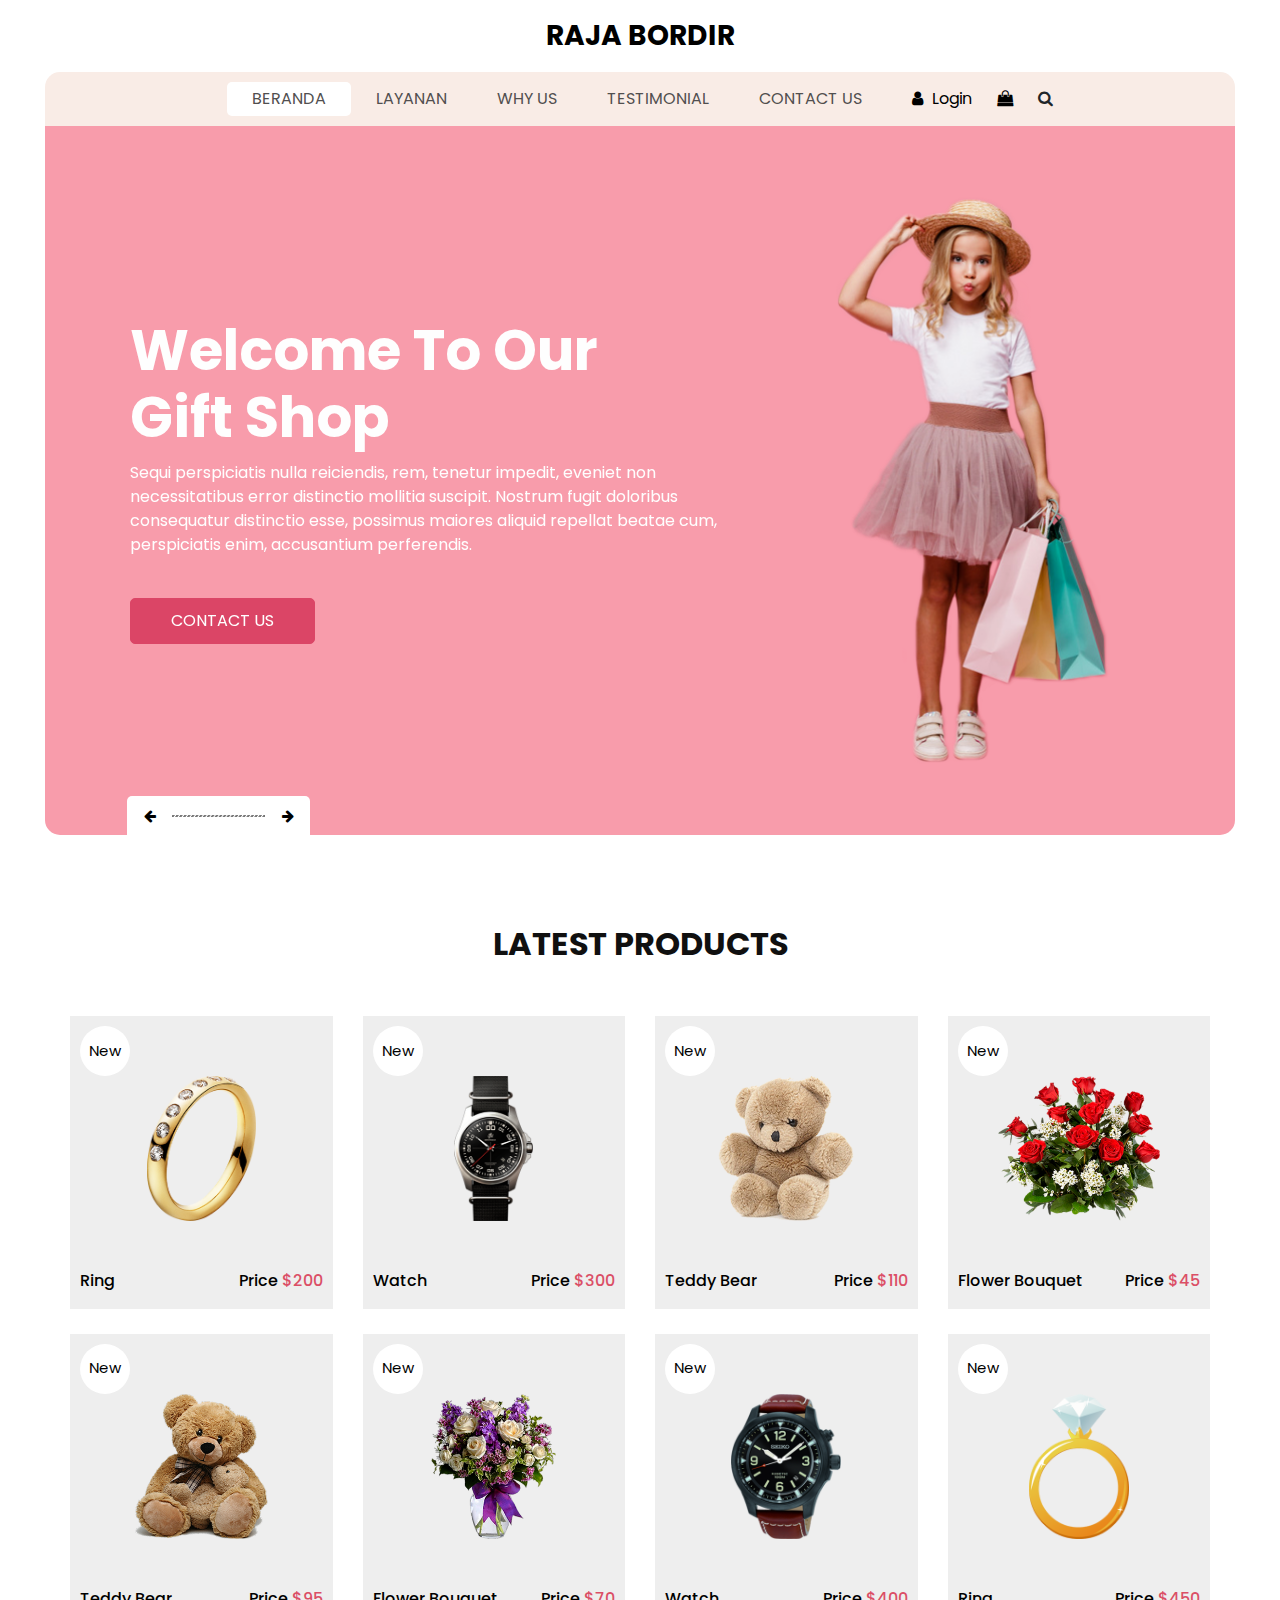
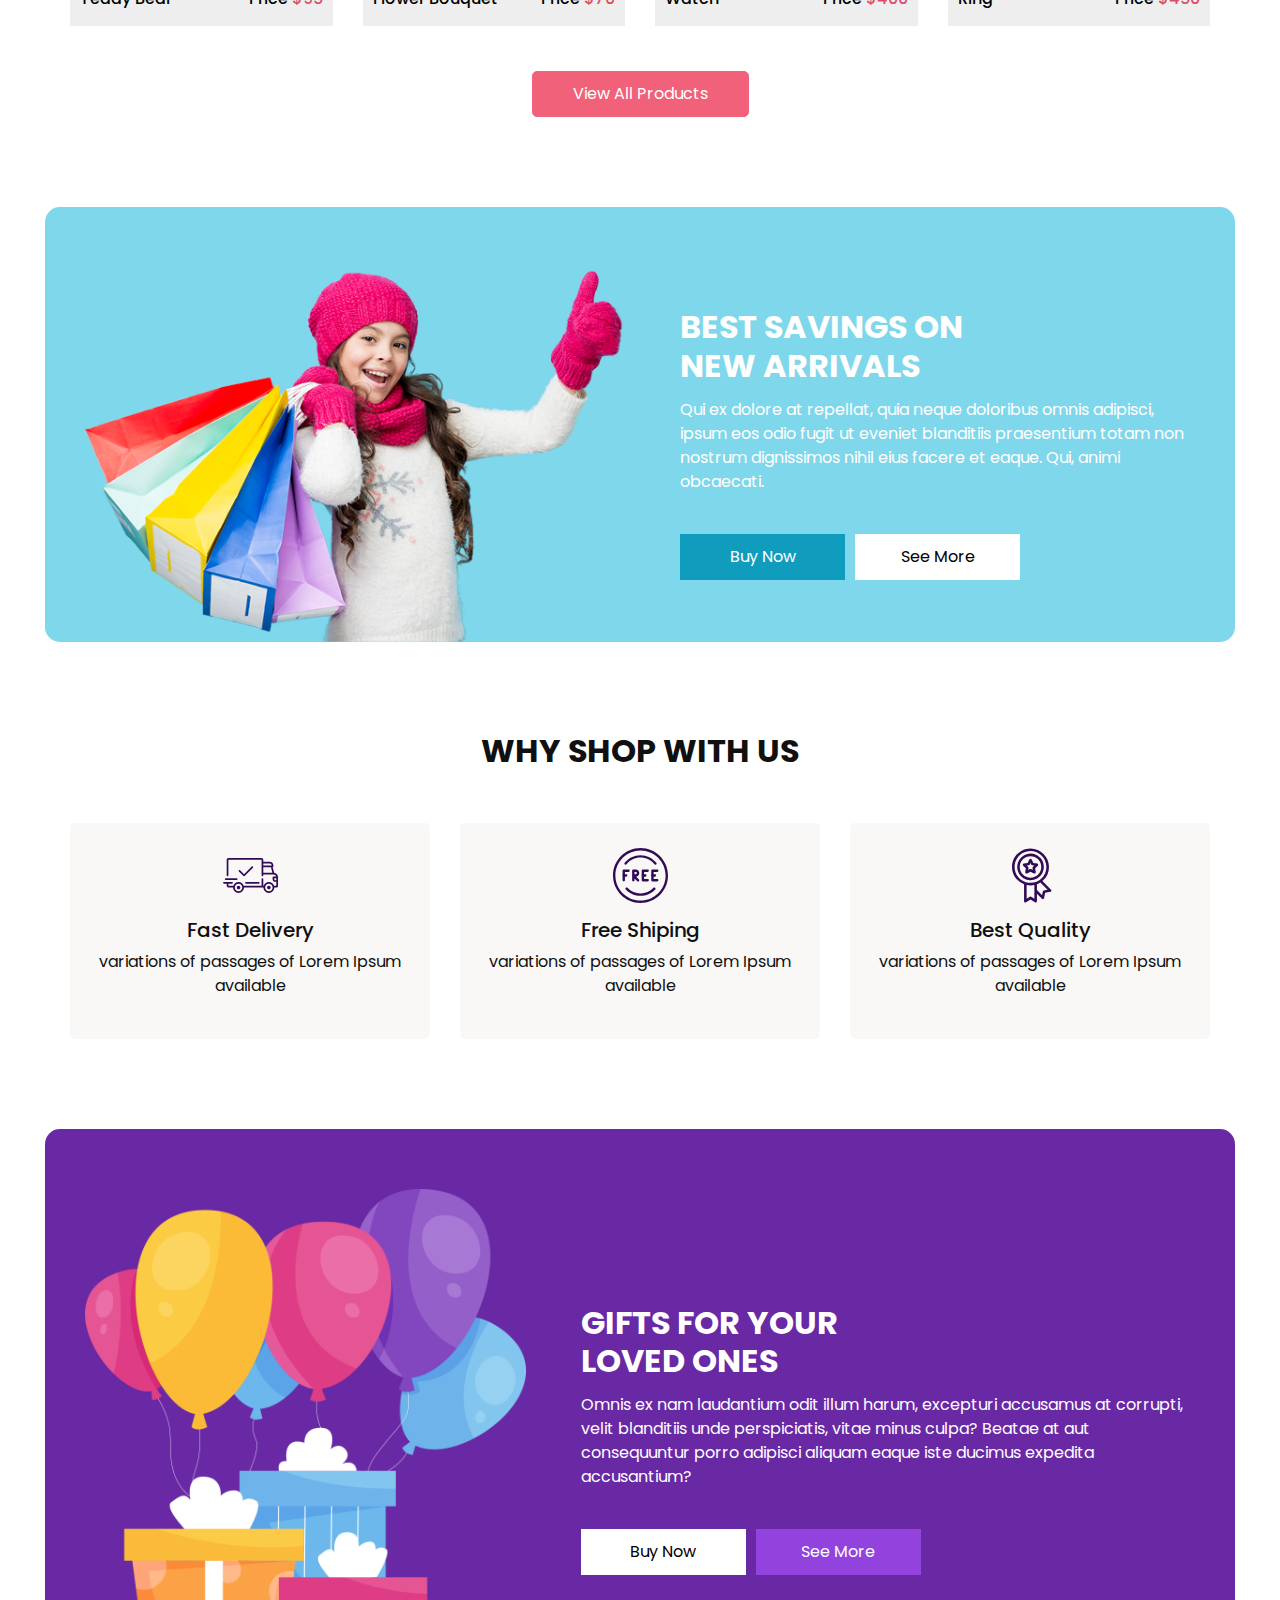
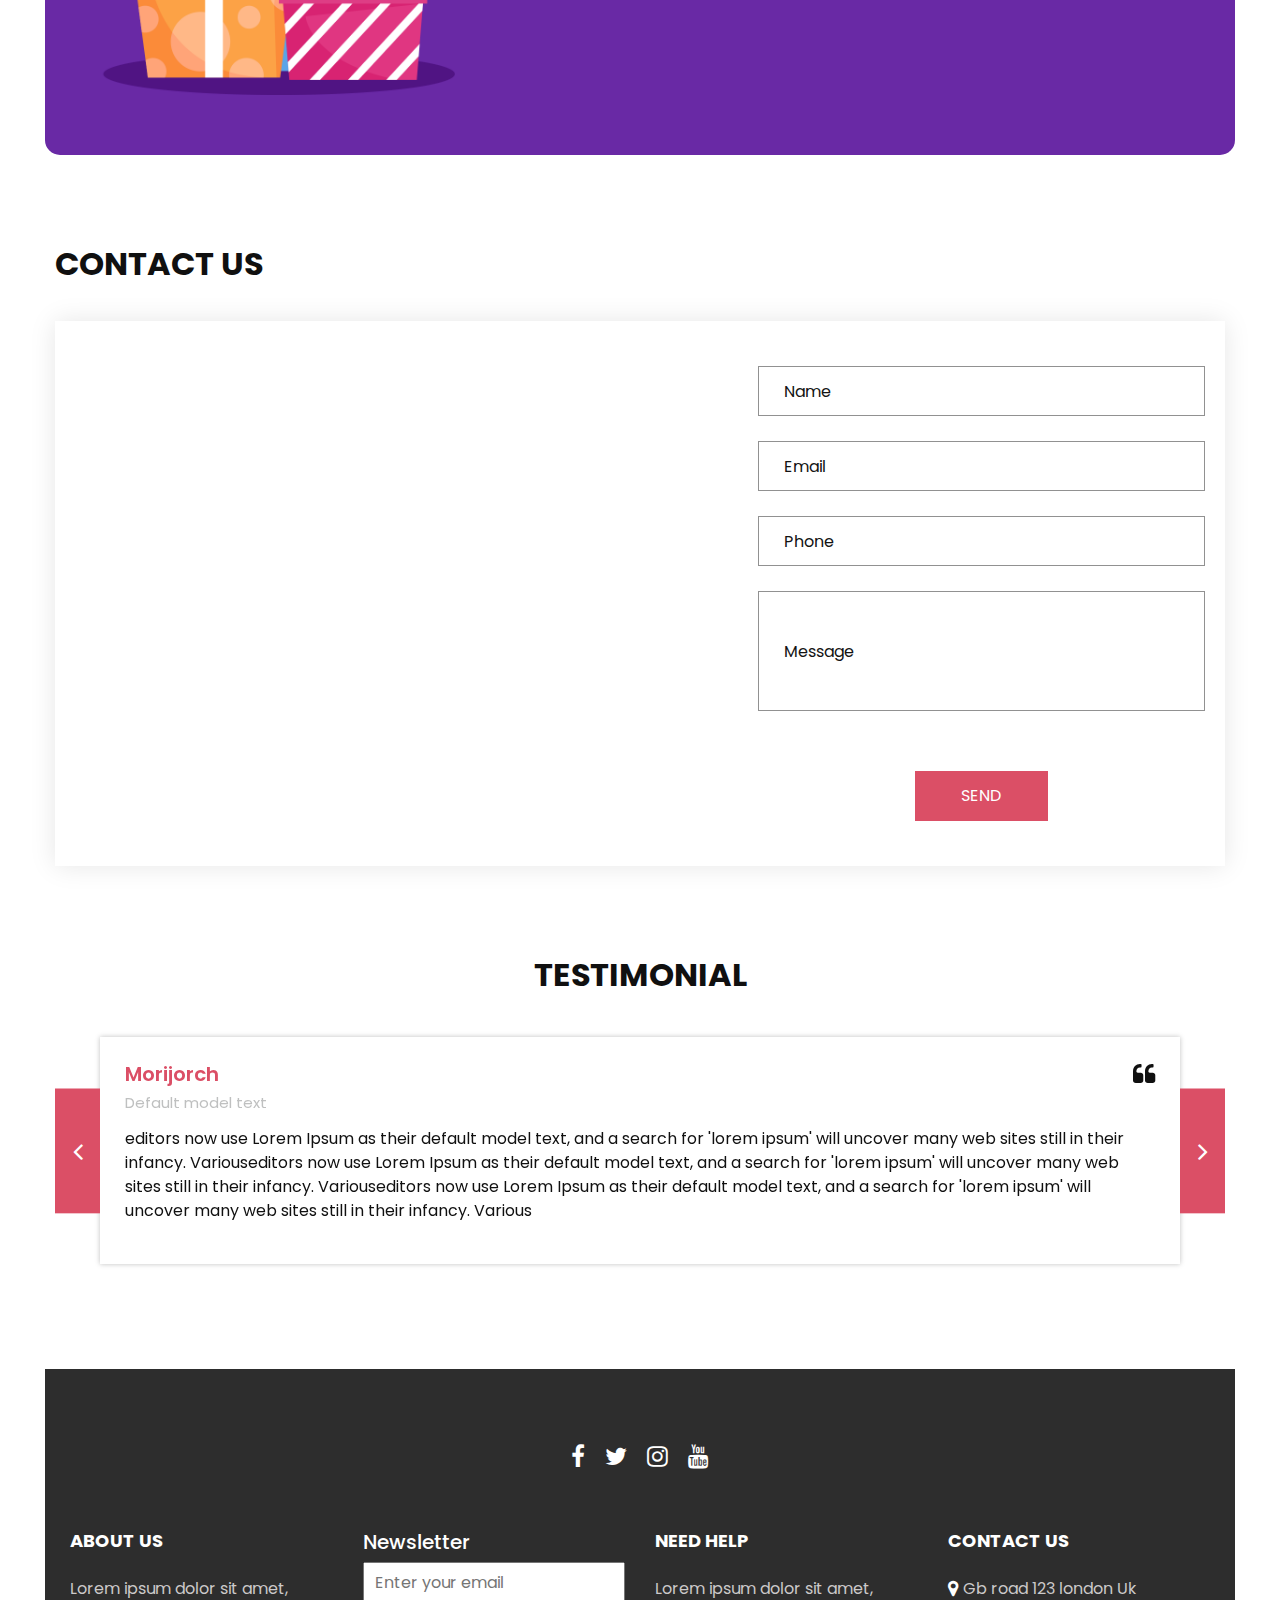
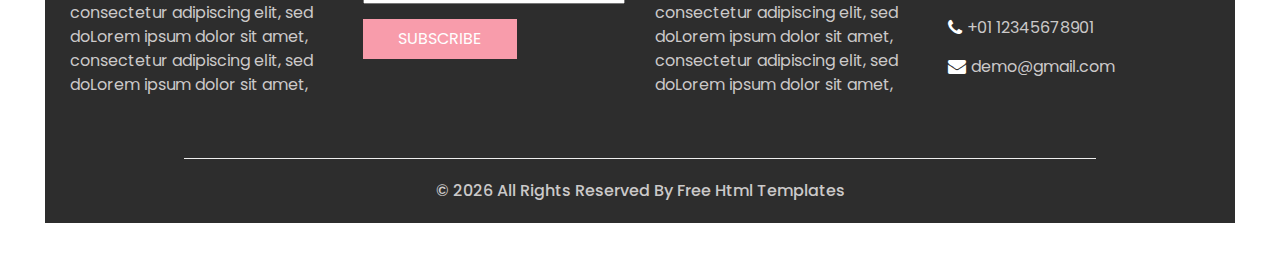
<file: temp1/index.html>
<!DOCTYPE html>
<html>

<head>
  <!-- Basic -->
  <meta charset="utf-8" />
  <meta http-equiv="X-UA-Compatible" content="IE=edge" />
  <!-- Mobile Metas -->
  <meta name="viewport" content="width=device-width, initial-scale=1, shrink-to-fit=no" />
  <!-- Site Metas -->
  <meta name="keywords" content="" />
  <meta name="description" content="" />
  <meta name="author" content="" />
  <link rel="shortcut icon" href="images/favicon.png" type="image/x-icon">

  <title>Raja Bordir Surabaya</title>

  <!-- slider stylesheet -->
  <link rel="stylesheet" type="text/css" href="https://cdnjs.cloudflare.com/ajax/libs/OwlCarousel2/2.3.4/assets/owl.carousel.min.css" />

  <!-- bootstrap core css -->
  <link rel="stylesheet" type="text/css" href="css/bootstrap.css" />

  <!-- Custom styles for this template -->
  <link href="css/style.css" rel="stylesheet" />
  <!-- responsive style -->
  <link href="css/responsive.css" rel="stylesheet" />
</head>

<body>
  <div class="hero_area">
    <!-- header section strats -->
    <header class="header_section">
      <nav class="navbar navbar-expand-lg custom_nav-container ">
        <a class="navbar-brand" href="index.html">
          <span>
            Raja Bordir
          </span>
        </a>
        <div class="text-center">
          
        </div>
        <button class="navbar-toggler" type="button" data-toggle="collapse" data-target="#navbarSupportedContent" aria-controls="navbarSupportedContent" aria-expanded="false" aria-label="Toggle navigation">
          <span class=""></span>
        </button>

        <div class="collapse navbar-collapse" id="navbarSupportedContent">
          <ul class="navbar-nav  ">
            <li class="nav-item active">
              <a class="nav-link" href="index.html">Beranda <span class="sr-only">(current)</span></a>
            </li>
            <li class="nav-item">
              <a class="nav-link" href="shop.html">
                Layanan
              </a>
            </li>
            <li class="nav-item">
              <a class="nav-link" href="why.html">
                Why Us
              </a>
            </li>
            <li class="nav-item">
              <a class="nav-link" href="testimonial.html">
                Testimonial
              </a>
            </li>
            <li class="nav-item">
              <a class="nav-link" href="contact.html">Contact Us</a>
            </li>
          </ul>
          <div class="user_option">
            <a href="">
              <i class="fa fa-user" aria-hidden="true"></i>
              <span>
                Login
              </span>
            </a>
            <a href="">
              <i class="fa fa-shopping-bag" aria-hidden="true"></i>
            </a>
            <form class="form-inline ">
              <button class="btn nav_search-btn" type="submit">
                <i class="fa fa-search" aria-hidden="true"></i>
              </button>
            </form>
          </div>
        </div>
      </nav>
    </header>
    <!-- end header section -->
    <!-- slider section -->

    <section class="slider_section">
      <div class="slider_container">
        <div id="carouselExampleIndicators" class="carousel slide" data-ride="carousel">
          <div class="carousel-inner">
            <div class="carousel-item active">
              <div class="container-fluid">
                <div class="row">
                  <div class="col-md-7">
                    <div class="detail-box">
                      <h1>
                        Welcome To Our <br>
                        Gift Shop
                      </h1>
                      <p>
                        Sequi perspiciatis nulla reiciendis, rem, tenetur impedit, eveniet non necessitatibus error distinctio mollitia suscipit. Nostrum fugit doloribus consequatur distinctio esse, possimus maiores aliquid repellat beatae cum, perspiciatis enim, accusantium perferendis.
                      </p>
                      <a href="">
                        Contact Us
                      </a>
                    </div>
                  </div>
                  <div class="col-md-5 ">
                    <div class="img-box">
                      <img src="images/slider-img.png" alt="" />
                    </div>
                  </div>
                </div>
              </div>
            </div>
            <div class="carousel-item ">
              <div class="container-fluid">
                <div class="row">
                  <div class="col-md-7">
                    <div class="detail-box">
                      <h1>
                        Welcome To Our <br>
                        Gift Shop
                      </h1>
                      <p>
                        Sequi perspiciatis nulla reiciendis, rem, tenetur impedit, eveniet non necessitatibus error distinctio mollitia suscipit. Nostrum fugit doloribus consequatur distinctio esse, possimus maiores aliquid repellat beatae cum, perspiciatis enim, accusantium perferendis.
                      </p>
                      <a href="">
                        Contact Us
                      </a>
                    </div>
                  </div>
                  <div class="col-md-5 ">
                    <div class="img-box">
                      <img src="images/slider-img.png" alt="" />
                    </div>
                  </div>
                </div>
              </div>
            </div>
            <div class="carousel-item ">
              <div class="container-fluid">
                <div class="row">
                  <div class="col-md-7">
                    <div class="detail-box">
                      <h1>
                        Welcome To Our <br>
                        Gift Shop
                      </h1>
                      <p>
                        Sequi perspiciatis nulla reiciendis, rem, tenetur impedit, eveniet non necessitatibus error distinctio mollitia suscipit. Nostrum fugit doloribus consequatur distinctio esse, possimus maiores aliquid repellat beatae cum, perspiciatis enim, accusantium perferendis.
                      </p>
                      <a href="">
                        Contact Us
                      </a>
                    </div>
                  </div>
                  <div class="col-md-5 ">
                    <div class="img-box">
                      <img src="images/slider-img.png" alt="" />
                    </div>
                  </div>
                </div>
              </div>
            </div>
          </div>
          <div class="carousel_btn-box">
            <a class="carousel-control-prev" href="#carouselExampleIndicators" role="button" data-slide="prev">
              <i class="fa fa-arrow-left" aria-hidden="true"></i>
              <span class="sr-only">Previous</span>
            </a>
            <img src="images/line.png" alt="" />
            <a class="carousel-control-next" href="#carouselExampleIndicators" role="button" data-slide="next">
              <i class="fa fa-arrow-right" aria-hidden="true"></i>
              <span class="sr-only">Next</span>
            </a>
          </div>
        </div>
      </div>
    </section>

    <!-- end slider section -->
  </div>
  <!-- end hero area -->

  <!-- shop section -->

  <section class="shop_section layout_padding">
    <div class="container">
      <div class="heading_container heading_center">
        <h2>
          Latest Products
        </h2>
      </div>
      <div class="row">
        <div class="col-sm-6 col-md-4 col-lg-3">
          <div class="box">
            <a href="">
              <div class="img-box">
                <img src="images/p1.png" alt="">
              </div>
              <div class="detail-box">
                <h6>
                  Ring
                </h6>
                <h6>
                  Price
                  <span>
                    $200
                  </span>
                </h6>
              </div>
              <div class="new">
                <span>
                  New
                </span>
              </div>
            </a>
          </div>
        </div>
        <div class="col-sm-6 col-md-4 col-lg-3">
          <div class="box">
            <a href="">
              <div class="img-box">
                <img src="images/p2.png" alt="">
              </div>
              <div class="detail-box">
                <h6>
                  Watch
                </h6>
                <h6>
                  Price
                  <span>
                    $300
                  </span>
                </h6>
              </div>
              <div class="new">
                <span>
                  New
                </span>
              </div>
            </a>
          </div>
        </div>
        <div class="col-sm-6 col-md-4 col-lg-3">
          <div class="box">
            <a href="">
              <div class="img-box">
                <img src="images/p3.png" alt="">
              </div>
              <div class="detail-box">
                <h6>
                  Teddy Bear
                </h6>
                <h6>
                  Price
                  <span>
                    $110
                  </span>
                </h6>
              </div>
              <div class="new">
                <span>
                  New
                </span>
              </div>
            </a>
          </div>
        </div>
        <div class="col-sm-6 col-md-4 col-lg-3">
          <div class="box">
            <a href="">
              <div class="img-box">
                <img src="images/p4.png" alt="">
              </div>
              <div class="detail-box">
                <h6>
                  Flower Bouquet
                </h6>
                <h6>
                  Price
                  <span>
                    $45
                  </span>
                </h6>
              </div>
              <div class="new">
                <span>
                  New
                </span>
              </div>
            </a>
          </div>
        </div>
        <div class="col-sm-6 col-md-4 col-lg-3">
          <div class="box">
            <a href="">
              <div class="img-box">
                <img src="images/p5.png" alt="">
              </div>
              <div class="detail-box">
                <h6>
                  Teddy Bear
                </h6>
                <h6>
                  Price
                  <span>
                    $95
                  </span>
                </h6>
              </div>
              <div class="new">
                <span>
                  New
                </span>
              </div>
            </a>
          </div>
        </div>
        <div class="col-sm-6 col-md-4 col-lg-3">
          <div class="box">
            <a href="">
              <div class="img-box">
                <img src="images/p6.png" alt="">
              </div>
              <div class="detail-box">
                <h6>
                  Flower Bouquet
                </h6>
                <h6>
                  Price
                  <span>
                    $70
                  </span>
                </h6>
              </div>
              <div class="new">
                <span>
                  New
                </span>
              </div>
            </a>
          </div>
        </div>
        <div class="col-sm-6 col-md-4 col-lg-3">
          <div class="box">
            <a href="">
              <div class="img-box">
                <img src="images/p7.png" alt="">
              </div>
              <div class="detail-box">
                <h6>
                  Watch
                </h6>
                <h6>
                  Price
                  <span>
                    $400
                  </span>
                </h6>
              </div>
              <div class="new">
                <span>
                  New
                </span>
              </div>
            </a>
          </div>
        </div>
        <div class="col-sm-6 col-md-4 col-lg-3">
          <div class="box">
            <a href="">
              <div class="img-box">
                <img src="images/p8.png" alt="">
              </div>
              <div class="detail-box">
                <h6>
                  Ring
                </h6>
                <h6>
                  Price
                  <span>
                    $450
                  </span>
                </h6>
              </div>
              <div class="new">
                <span>
                  New
                </span>
              </div>
            </a>
          </div>
        </div>
      </div>
      <div class="btn-box">
        <a href="">
          View All Products
        </a>
      </div>
    </div>
  </section>

  <!-- end shop section -->

  <!-- saving section -->

  <section class="saving_section ">
    <div class="box">
      <div class="container-fluid">
        <div class="row">
          <div class="col-lg-6">
            <div class="img-box">
              <img src="images/saving-img.png" alt="">
            </div>
          </div>
          <div class="col-lg-6">
            <div class="detail-box">
              <div class="heading_container">
                <h2>
                  Best Savings on <br>
                  new arrivals
                </h2>
              </div>
              <p>
                Qui ex dolore at repellat, quia neque doloribus omnis adipisci, ipsum eos odio fugit ut eveniet blanditiis praesentium totam non nostrum dignissimos nihil eius facere et eaque. Qui, animi obcaecati.
              </p>
              <div class="btn-box">
                <a href="#" class="btn1">
                  Buy Now
                </a>
                <a href="#" class="btn2">
                  See More
                </a>
              </div>
            </div>
          </div>
        </div>
      </div>
    </div>
  </section>

  <!-- end saving section -->

  <!-- why section -->

  <section class="why_section layout_padding">
    <div class="container">
      <div class="heading_container heading_center">
        <h2>
          Why Shop With Us
        </h2>
      </div>
      <div class="row">
        <div class="col-md-4">
          <div class="box ">
            <div class="img-box">
              <svg version="1.1" id="Layer_1" xmlns="http://www.w3.org/2000/svg" xmlns:xlink="http://www.w3.org/1999/xlink" x="0px" y="0px" viewBox="0 0 512 512" style="enable-background:new 0 0 512 512;" xml:space="preserve">
                <g>
                  <g>
                    <path d="M476.158,231.363l-13.259-53.035c3.625-0.77,6.345-3.986,6.345-7.839v-8.551c0-18.566-15.105-33.67-33.67-33.67h-60.392
                 V110.63c0-9.136-7.432-16.568-16.568-16.568H50.772c-9.136,0-16.568,7.432-16.568,16.568V256c0,4.427,3.589,8.017,8.017,8.017
                 c4.427,0,8.017-3.589,8.017-8.017V110.63c0-0.295,0.239-0.534,0.534-0.534h307.841c0.295,0,0.534,0.239,0.534,0.534v145.372
                 c0,4.427,3.589,8.017,8.017,8.017c4.427,0,8.017-3.589,8.017-8.017v-9.088h94.569c0.008,0,0.014,0.002,0.021,0.002
                 c0.008,0,0.015-0.001,0.022-0.001c11.637,0.008,21.518,7.646,24.912,18.171h-24.928c-4.427,0-8.017,3.589-8.017,8.017v17.102
                 c0,13.851,11.268,25.119,25.119,25.119h9.086v35.273h-20.962c-6.886-19.883-25.787-34.205-47.982-34.205
                 s-41.097,14.322-47.982,34.205h-3.86v-60.393c0-4.427-3.589-8.017-8.017-8.017c-4.427,0-8.017,3.589-8.017,8.017v60.391H192.817
                 c-6.886-19.883-25.787-34.205-47.982-34.205s-41.097,14.322-47.982,34.205H50.772c-0.295,0-0.534-0.239-0.534-0.534v-17.637
                 h34.739c4.427,0,8.017-3.589,8.017-8.017s-3.589-8.017-8.017-8.017H8.017c-4.427,0-8.017,3.589-8.017,8.017
                 s3.589,8.017,8.017,8.017h26.188v17.637c0,9.136,7.432,16.568,16.568,16.568h43.304c-0.002,0.178-0.014,0.355-0.014,0.534
                 c0,27.996,22.777,50.772,50.772,50.772s50.772-22.776,50.772-50.772c0-0.18-0.012-0.356-0.014-0.534h180.67
                 c-0.002,0.178-0.014,0.355-0.014,0.534c0,27.996,22.777,50.772,50.772,50.772c27.995,0,50.772-22.776,50.772-50.772
                 c0-0.18-0.012-0.356-0.014-0.534h26.203c4.427,0,8.017-3.589,8.017-8.017v-85.511C512,251.989,496.423,234.448,476.158,231.363z
                  M375.182,144.301h60.392c9.725,0,17.637,7.912,17.637,17.637v0.534h-78.029V144.301z M375.182,230.881v-52.376h71.235
                 l13.094,52.376H375.182z M144.835,401.904c-19.155,0-34.739-15.583-34.739-34.739s15.584-34.739,34.739-34.739
                 c19.155,0,34.739,15.583,34.739,34.739S163.99,401.904,144.835,401.904z M427.023,401.904c-19.155,0-34.739-15.583-34.739-34.739
                 s15.584-34.739,34.739-34.739c19.155,0,34.739,15.583,34.739,34.739S446.178,401.904,427.023,401.904z M495.967,299.29h-9.086
                 c-5.01,0-9.086-4.076-9.086-9.086v-9.086h18.171V299.29z" />
                  </g>
                </g>
                <g>
                  <g>
                    <path d="M144.835,350.597c-9.136,0-16.568,7.432-16.568,16.568c0,9.136,7.432,16.568,16.568,16.568
                 c9.136,0,16.568-7.432,16.568-16.568C161.403,358.029,153.971,350.597,144.835,350.597z" />
                  </g>
                </g>
                <g>
                  <g>
                    <path d="M427.023,350.597c-9.136,0-16.568,7.432-16.568,16.568c0,9.136,7.432,16.568,16.568,16.568
                 c9.136,0,16.568-7.432,16.568-16.568C443.591,358.029,436.159,350.597,427.023,350.597z" />
                  </g>
                </g>
                <g>
                  <g>
                    <path d="M332.96,316.393H213.244c-4.427,0-8.017,3.589-8.017,8.017s3.589,8.017,8.017,8.017H332.96
                 c4.427,0,8.017-3.589,8.017-8.017S337.388,316.393,332.96,316.393z" />
                  </g>
                </g>
                <g>
                  <g>
                    <path d="M127.733,282.188H25.119c-4.427,0-8.017,3.589-8.017,8.017s3.589,8.017,8.017,8.017h102.614
                 c4.427,0,8.017-3.589,8.017-8.017S132.16,282.188,127.733,282.188z" />
                  </g>
                </g>
                <g>
                  <g>
                    <path d="M278.771,173.37c-3.13-3.13-8.207-3.13-11.337,0.001l-71.292,71.291l-37.087-37.087c-3.131-3.131-8.207-3.131-11.337,0
                 c-3.131,3.131-3.131,8.206,0,11.337l42.756,42.756c1.565,1.566,3.617,2.348,5.668,2.348s4.104-0.782,5.668-2.348l76.96-76.96
                 C281.901,181.576,281.901,176.501,278.771,173.37z" />
                  </g>
                </g>
                <g>
                </g>
                <g>
                </g>
                <g>
                </g>
                <g>
                </g>
                <g>
                </g>
                <g>
                </g>
                <g>
                </g>
                <g>
                </g>
                <g>
                </g>
                <g>
                </g>
                <g>
                </g>
                <g>
                </g>
                <g>
                </g>
                <g>
                </g>
                <g>
                </g>
              </svg>
            </div>
            <div class="detail-box">
              <h5>
                Fast Delivery
              </h5>
              <p>
                variations of passages of Lorem Ipsum available
              </p>
            </div>
          </div>
        </div>
        <div class="col-md-4">
          <div class="box ">
            <div class="img-box">
              <svg version="1.1" id="Capa_1" xmlns="http://www.w3.org/2000/svg" xmlns:xlink="http://www.w3.org/1999/xlink" x="0px" y="0px" viewBox="0 0 490.667 490.667" style="enable-background:new 0 0 490.667 490.667;" xml:space="preserve">
                <g>
                  <g>
                    <path d="M138.667,192H96c-5.888,0-10.667,4.779-10.667,10.667V288c0,5.888,4.779,10.667,10.667,10.667s10.667-4.779,10.667-10.667
                 v-74.667h32c5.888,0,10.667-4.779,10.667-10.667S144.555,192,138.667,192z" />
                  </g>
                </g>
                <g>
                  <g>
                    <path d="M117.333,234.667H96c-5.888,0-10.667,4.779-10.667,10.667S90.112,256,96,256h21.333c5.888,0,10.667-4.779,10.667-10.667
                 S123.221,234.667,117.333,234.667z" />
                  </g>
                </g>
                <g>
                  <g>
                    <path d="M245.333,0C110.059,0,0,110.059,0,245.333s110.059,245.333,245.333,245.333s245.333-110.059,245.333-245.333
                 S380.608,0,245.333,0z M245.333,469.333c-123.52,0-224-100.48-224-224s100.48-224,224-224s224,100.48,224,224
                 S368.853,469.333,245.333,469.333z" />
                  </g>
                </g>
                <g>
                  <g>
                    <path d="M386.752,131.989C352.085,88.789,300.544,64,245.333,64s-106.752,24.789-141.419,67.989
                 c-3.691,4.587-2.965,11.307,1.643,14.997c4.587,3.691,11.307,2.965,14.976-1.643c30.613-38.144,76.096-60.011,124.8-60.011
                 s94.187,21.867,124.779,60.011c2.112,2.624,5.205,3.989,8.32,3.989c2.368,0,4.715-0.768,6.677-2.347
                 C389.717,143.296,390.443,136.576,386.752,131.989z" />
                  </g>
                </g>
                <g>
                  <g>
                    <path d="M376.405,354.923c-4.224-4.032-11.008-3.861-15.061,0.405c-30.613,32.235-71.808,50.005-116.011,50.005
                 s-85.397-17.771-115.989-50.005c-4.032-4.309-10.816-4.437-15.061-0.405c-4.309,4.053-4.459,10.816-0.405,15.083
                 c34.667,36.544,81.344,56.661,131.456,56.661s96.789-20.117,131.477-56.661C380.864,365.739,380.693,358.976,376.405,354.923z" />
                  </g>
                </g>
                <g>
                  <g>
                    <path d="M206.805,255.723c15.701-2.027,27.861-15.488,27.861-31.723c0-17.643-14.357-32-32-32h-21.333
                 c-5.888,0-10.667,4.779-10.667,10.667v42.581c0,0.043,0,0.107,0,0.149V288c0,5.888,4.779,10.667,10.667,10.667
                 S192,293.888,192,288v-16.917l24.448,24.469c2.091,2.069,4.821,3.115,7.552,3.115c2.731,0,5.461-1.045,7.531-3.136
                 c4.16-4.16,4.16-10.923,0-15.083L206.805,255.723z M192,234.667v-21.333h10.667c5.867,0,10.667,4.779,10.667,10.667
                 s-4.8,10.667-10.667,10.667H192z" />
                  </g>
                </g>
                <g>
                  <g>
                    <path d="M309.333,277.333h-32v-64h32c5.888,0,10.667-4.779,10.667-10.667S315.221,192,309.333,192h-42.667
                 c-5.888,0-10.667,4.779-10.667,10.667V288c0,5.888,4.779,10.667,10.667,10.667h42.667c5.888,0,10.667-4.779,10.667-10.667
                 S315.221,277.333,309.333,277.333z" />
                  </g>
                </g>
                <g>
                  <g>
                    <path d="M288,234.667h-21.333c-5.888,0-10.667,4.779-10.667,10.667S260.779,256,266.667,256H288
                 c5.888,0,10.667-4.779,10.667-10.667S293.888,234.667,288,234.667z" />
                  </g>
                </g>
                <g>
                  <g>
                    <path d="M394.667,277.333h-32v-64h32c5.888,0,10.667-4.779,10.667-10.667S400.555,192,394.667,192H352
                 c-5.888,0-10.667,4.779-10.667,10.667V288c0,5.888,4.779,10.667,10.667,10.667h42.667c5.888,0,10.667-4.779,10.667-10.667
                 S400.555,277.333,394.667,277.333z" />
                  </g>
                </g>
                <g>
                  <g>
                    <path d="M373.333,234.667H352c-5.888,0-10.667,4.779-10.667,10.667S346.112,256,352,256h21.333
                 c5.888,0,10.667-4.779,10.667-10.667S379.221,234.667,373.333,234.667z" />
                  </g>
                </g>
                <g>
                </g>
                <g>
                </g>
                <g>
                </g>
                <g>
                </g>
                <g>
                </g>
                <g>
                </g>
                <g>
                </g>
                <g>
                </g>
                <g>
                </g>
                <g>
                </g>
                <g>
                </g>
                <g>
                </g>
                <g>
                </g>
                <g>
                </g>
                <g>
                </g>
              </svg>
            </div>
            <div class="detail-box">
              <h5>
                Free Shiping
              </h5>
              <p>
                variations of passages of Lorem Ipsum available
              </p>
            </div>
          </div>
        </div>
        <div class="col-md-4">
          <div class="box ">
            <div class="img-box">
              <svg id="_30_Premium" height="512" viewBox="0 0 512 512" width="512" xmlns="http://www.w3.org/2000/svg" data-name="30_Premium">
                <g id="filled">
                  <path d="m252.92 300h3.08a124.245 124.245 0 1 0 -4.49-.09c.075.009.15.023.226.03.394.039.789.06 1.184.06zm-96.92-124a100 100 0 1 1 100 100 100.113 100.113 0 0 1 -100-100z" />
                  <path d="m447.445 387.635-80.4-80.4a171.682 171.682 0 0 0 60.955-131.235c0-94.841-77.159-172-172-172s-172 77.159-172 172c0 73.747 46.657 136.794 112 161.2v158.8c-.3 9.289 11.094 15.384 18.656 9.984l41.344-27.562 41.344 27.562c7.574 5.4 18.949-.7 18.656-9.984v-70.109l46.6 46.594c6.395 6.789 18.712 3.025 20.253-6.132l9.74-48.724 48.725-9.742c9.163-1.531 12.904-13.893 6.127-20.252zm-339.445-211.635c0-81.607 66.393-148 148-148s148 66.393 148 148-66.393 148-148 148-148-66.393-148-148zm154.656 278.016a12 12 0 0 0 -13.312 0l-29.344 19.562v-129.378a172.338 172.338 0 0 0 72 0v129.38zm117.381-58.353a12 12 0 0 0 -9.415 9.415l-6.913 34.58-47.709-47.709v-54.749a171.469 171.469 0 0 0 31.467-15.6l67.151 67.152z" />
                  <path d="m287.62 236.985c8.349 4.694 19.251-3.212 17.367-12.618l-5.841-35.145 25.384-25c7.049-6.5 2.89-19.3-6.634-20.415l-35.23-5.306-15.933-31.867c-4.009-8.713-17.457-8.711-21.466 0l-15.933 31.866-35.23 5.306c-9.526 1.119-13.681 13.911-6.634 20.415l25.384 25-5.841 35.145c-1.879 9.406 9 17.31 17.367 12.618l31.62-16.414zm-53-32.359 2.928-17.615a12 12 0 0 0 -3.417-10.516l-12.721-12.531 17.658-2.66a12 12 0 0 0 8.947-6.5l7.985-15.971 7.985 15.972a12 12 0 0 0 8.947 6.5l17.658 2.66-12.723 12.535a12 12 0 0 0 -3.417 10.516l2.928 17.615-15.849-8.231a12 12 0 0 0 -11.058 0z" />
                </g>
              </svg>
            </div>
            <div class="detail-box">
              <h5>
                Best Quality
              </h5>
              <p>
                variations of passages of Lorem Ipsum available
              </p>
            </div>
          </div>
        </div>
      </div>
    </div>
  </section>

  <!-- end why section -->


  <!-- gift section -->

  <section class="gift_section layout_padding-bottom">
    <div class="box ">
      <div class="container-fluid">
        <div class="row">
          <div class="col-md-5">
            <div class="img_container">
              <div class="img-box">
                <img src="images/gifts.png" alt="">
              </div>
            </div>
          </div>
          <div class="col-md-7">
            <div class="detail-box">
              <div class="heading_container">
                <h2>
                  Gifts for your <br>
                  loved ones
                </h2>
              </div>
              <p>
                Omnis ex nam laudantium odit illum harum, excepturi accusamus at corrupti, velit blanditiis unde perspiciatis, vitae minus culpa? Beatae at aut consequuntur porro adipisci aliquam eaque iste ducimus expedita accusantium?
              </p>
              <div class="btn-box">
                <a href="#" class="btn1">
                  Buy Now
                </a>
                <a href="#" class="btn2">
                  See More
                </a>
              </div>
            </div>
          </div>
        </div>
      </div>
    </div>
  </section>


  <!-- end gift section -->


  <!-- contact section -->

  <section class="contact_section ">
    <div class="container px-0">
      <div class="heading_container ">
        <h2 class="">
          Contact Us
        </h2>
      </div>
    </div>
    <div class="container container-bg">
      <div class="row">
        <div class="col-lg-7 col-md-6 px-0">
          <div class="map_container">
            <div class="map-responsive">
              <iframe src="https://www.google.com/maps/embed/v1/place?key=AIzaSyA0s1a7phLN0iaD6-UE7m4qP-z21pH0eSc&q=Eiffel+Tower+Paris+France" width="600" height="300" frameborder="0" style="border:0; width: 100%; height:100%" allowfullscreen></iframe>
            </div>
          </div>
        </div>
        <div class="col-md-6 col-lg-5 px-0">
          <form action="#">
            <div>
              <input type="text" placeholder="Name" />
            </div>
            <div>
              <input type="email" placeholder="Email" />
            </div>
            <div>
              <input type="text" placeholder="Phone" />
            </div>
            <div>
              <input type="text" class="message-box" placeholder="Message" />
            </div>
            <div class="d-flex ">
              <button>
                SEND
              </button>
            </div>
          </form>
        </div>
      </div>
    </div>
  </section>

  <!-- end contact section -->

  <!-- client section -->
  <section class="client_section layout_padding">
    <div class="container">
      <div class="heading_container heading_center">
        <h2>
          Testimonial
        </h2>
      </div>
    </div>
    <div class="container px-0">
      <div id="customCarousel2" class="carousel  carousel-fade" data-ride="carousel">
        <div class="carousel-inner">
          <div class="carousel-item active">
            <div class="box">
              <div class="client_info">
                <div class="client_name">
                  <h5>
                    Morijorch
                  </h5>
                  <h6>
                    Default model text
                  </h6>
                </div>
                <i class="fa fa-quote-left" aria-hidden="true"></i>
              </div>
              <p>
                editors now use Lorem Ipsum as their default model text, and a search for 'lorem ipsum' will uncover many web sites still in their infancy. Variouseditors now use Lorem Ipsum as their default model text, and a search for 'lorem ipsum' will uncover many web sites still in their infancy. Variouseditors now use Lorem Ipsum as their default model text, and a search for 'lorem ipsum' will uncover many web sites still in their infancy. Various
              </p>
            </div>
          </div>
          <div class="carousel-item">
            <div class="box">
              <div class="client_info">
                <div class="client_name">
                  <h5>
                    Rochak
                  </h5>
                  <h6>
                    Default model text
                  </h6>
                </div>
                <i class="fa fa-quote-left" aria-hidden="true"></i>
              </div>
              <p>
                Variouseditors now use Lorem Ipsum as their default model text, and a search for 'lorem ipsum' will uncover many web sites still in their infancy. Variouseditors now use Lorem Ipsum as their default model text, and a search for 'lorem ipsum' will uncover many web sites still in their infancy. editors now use Lorem Ipsum as their default model text, and a search for 'lorem ipsum' will uncover many web sites still in their infancy.
              </p>
            </div>
          </div>
          <div class="carousel-item">
            <div class="box">
              <div class="client_info">
                <div class="client_name">
                  <h5>
                    Brad Johns
                  </h5>
                  <h6>
                    Default model text
                  </h6>
                </div>
                <i class="fa fa-quote-left" aria-hidden="true"></i>
              </div>
              <p>
                Variouseditors now use Lorem Ipsum as their default model text, and a search for 'lorem ipsum' will uncover many web sites still in their infancy, editors now use Lorem Ipsum as their default model text, and a search for 'lorem ipsum' will uncover many web sites still in their infancy. Variouseditors now use Lorem Ipsum as their default model text, and a search for 'lorem ipsum' will uncover many web sites still in their infancy. Various
              </p>
            </div>
          </div>
        </div>
        <div class="carousel_btn-box">
          <a class="carousel-control-prev" href="#customCarousel2" role="button" data-slide="prev">
            <i class="fa fa-angle-left" aria-hidden="true"></i>
            <span class="sr-only">Previous</span>
          </a>
          <a class="carousel-control-next" href="#customCarousel2" role="button" data-slide="next">
            <i class="fa fa-angle-right" aria-hidden="true"></i>
            <span class="sr-only">Next</span>
          </a>
        </div>
      </div>
    </div>
  </section>
  <!-- end client section -->

  <!-- info section -->

  <section class="info_section  layout_padding2-top">
    <div class="social_container">
      <div class="social_box">
        <a href="">
          <i class="fa fa-facebook" aria-hidden="true"></i>
        </a>
        <a href="">
          <i class="fa fa-twitter" aria-hidden="true"></i>
        </a>
        <a href="">
          <i class="fa fa-instagram" aria-hidden="true"></i>
        </a>
        <a href="">
          <i class="fa fa-youtube" aria-hidden="true"></i>
        </a>
      </div>
    </div>
    <div class="info_container ">
      <div class="container">
        <div class="row">
          <div class="col-md-6 col-lg-3">
            <h6>
              ABOUT US
            </h6>
            <p>
              Lorem ipsum dolor sit amet, consectetur adipiscing elit, sed doLorem ipsum dolor sit amet, consectetur adipiscing elit, sed doLorem ipsum dolor sit amet,
            </p>
          </div>
          <div class="col-md-6 col-lg-3">
            <div class="info_form ">
              <h5>
                Newsletter
              </h5>
              <form action="#">
                <input type="email" placeholder="Enter your email">
                <button>
                  Subscribe
                </button>
              </form>
            </div>
          </div>
          <div class="col-md-6 col-lg-3">
            <h6>
              NEED HELP
            </h6>
            <p>
              Lorem ipsum dolor sit amet, consectetur adipiscing elit, sed doLorem ipsum dolor sit amet, consectetur adipiscing elit, sed doLorem ipsum dolor sit amet,
            </p>
          </div>
          <div class="col-md-6 col-lg-3">
            <h6>
              CONTACT US
            </h6>
            <div class="info_link-box">
              <a href="">
                <i class="fa fa-map-marker" aria-hidden="true"></i>
                <span> Gb road 123 london Uk </span>
              </a>
              <a href="">
                <i class="fa fa-phone" aria-hidden="true"></i>
                <span>+01 12345678901</span>
              </a>
              <a href="">
                <i class="fa fa-envelope" aria-hidden="true"></i>
                <span> demo@gmail.com</span>
              </a>
            </div>
          </div>
        </div>
      </div>
    </div>
    <!-- footer section -->
    <footer class=" footer_section">
      <div class="container">
        <p>
          &copy; <span id="displayYear"></span> All Rights Reserved By
          <a href="https://html.design/">Free Html Templates</a>
        </p>
      </div>
    </footer>
    <!-- footer section -->

  </section>

  <!-- end info section -->


  <script src="js/jquery-3.4.1.min.js"></script>
  <script src="js/bootstrap.js"></script>
  <script src="https://cdnjs.cloudflare.com/ajax/libs/OwlCarousel2/2.3.4/owl.carousel.min.js">
  </script>
  <script src="js/custom.js"></script>

</body>

</html>
</file>
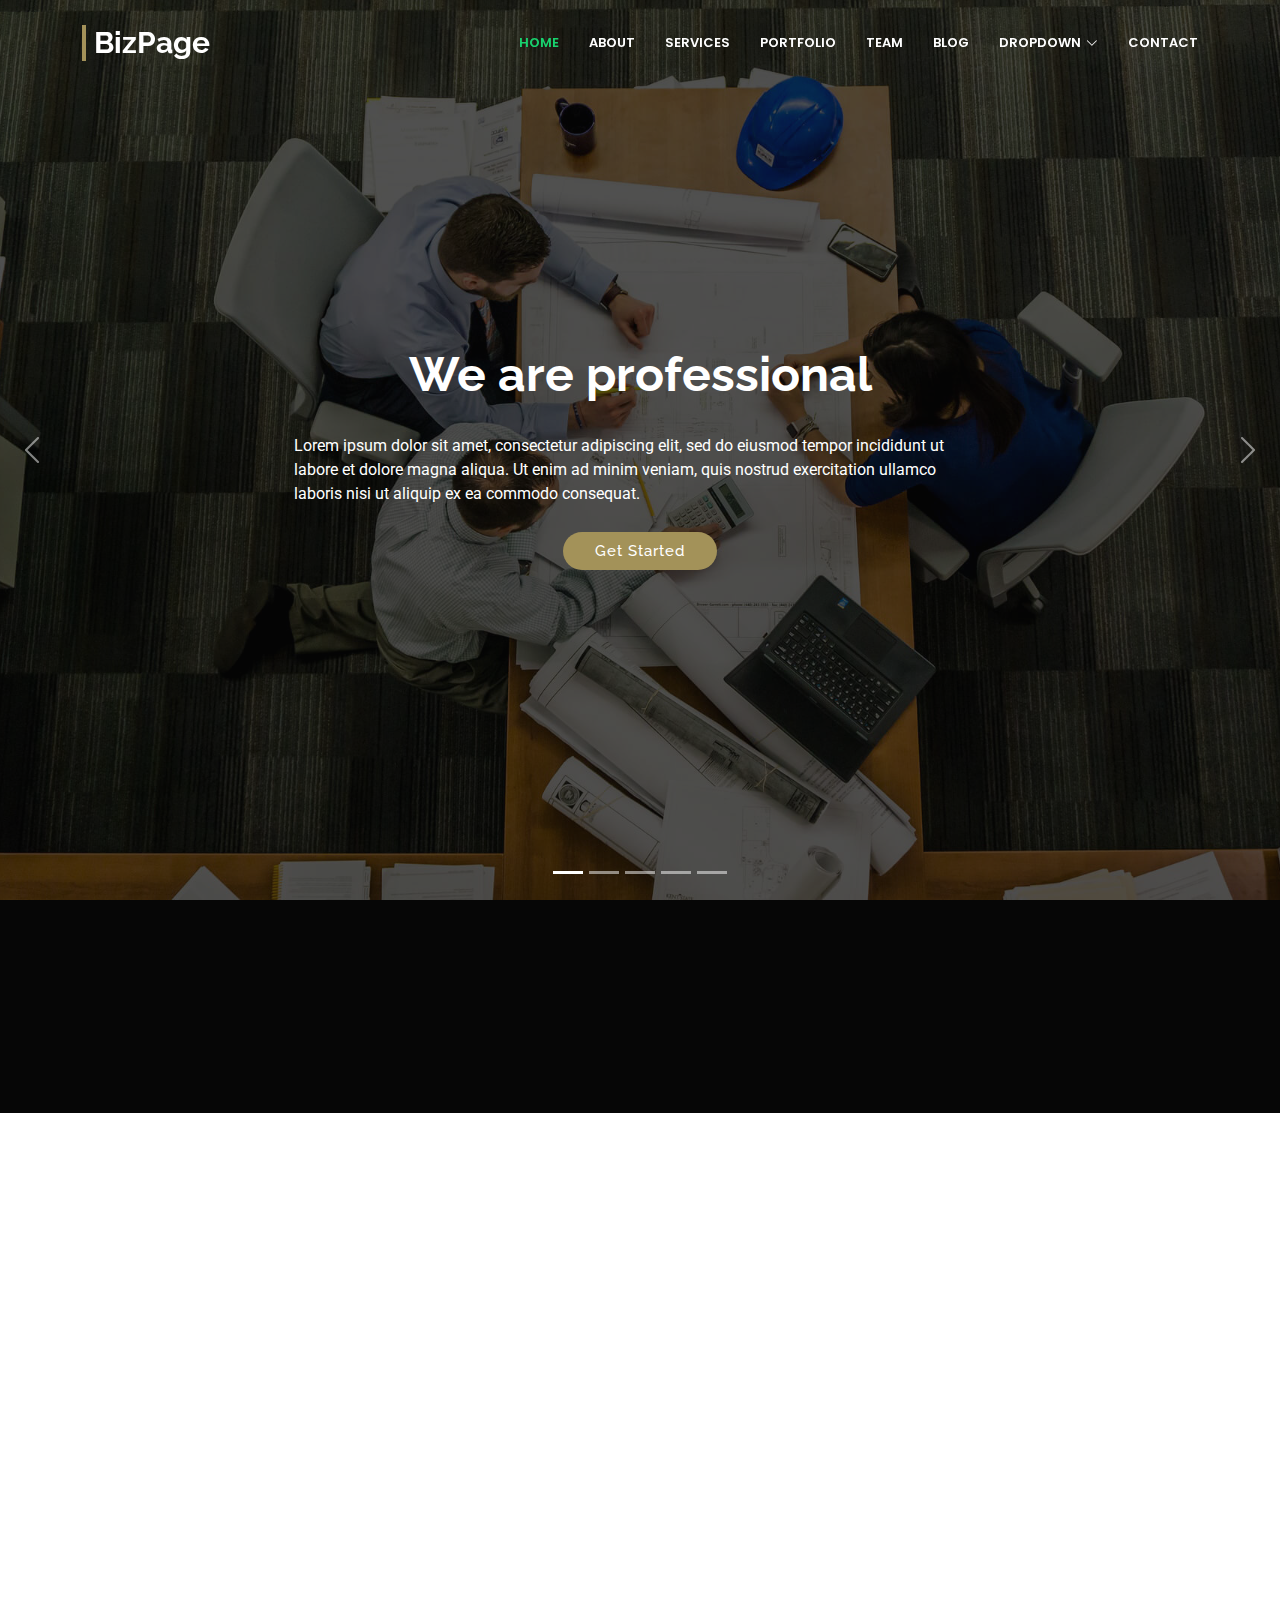
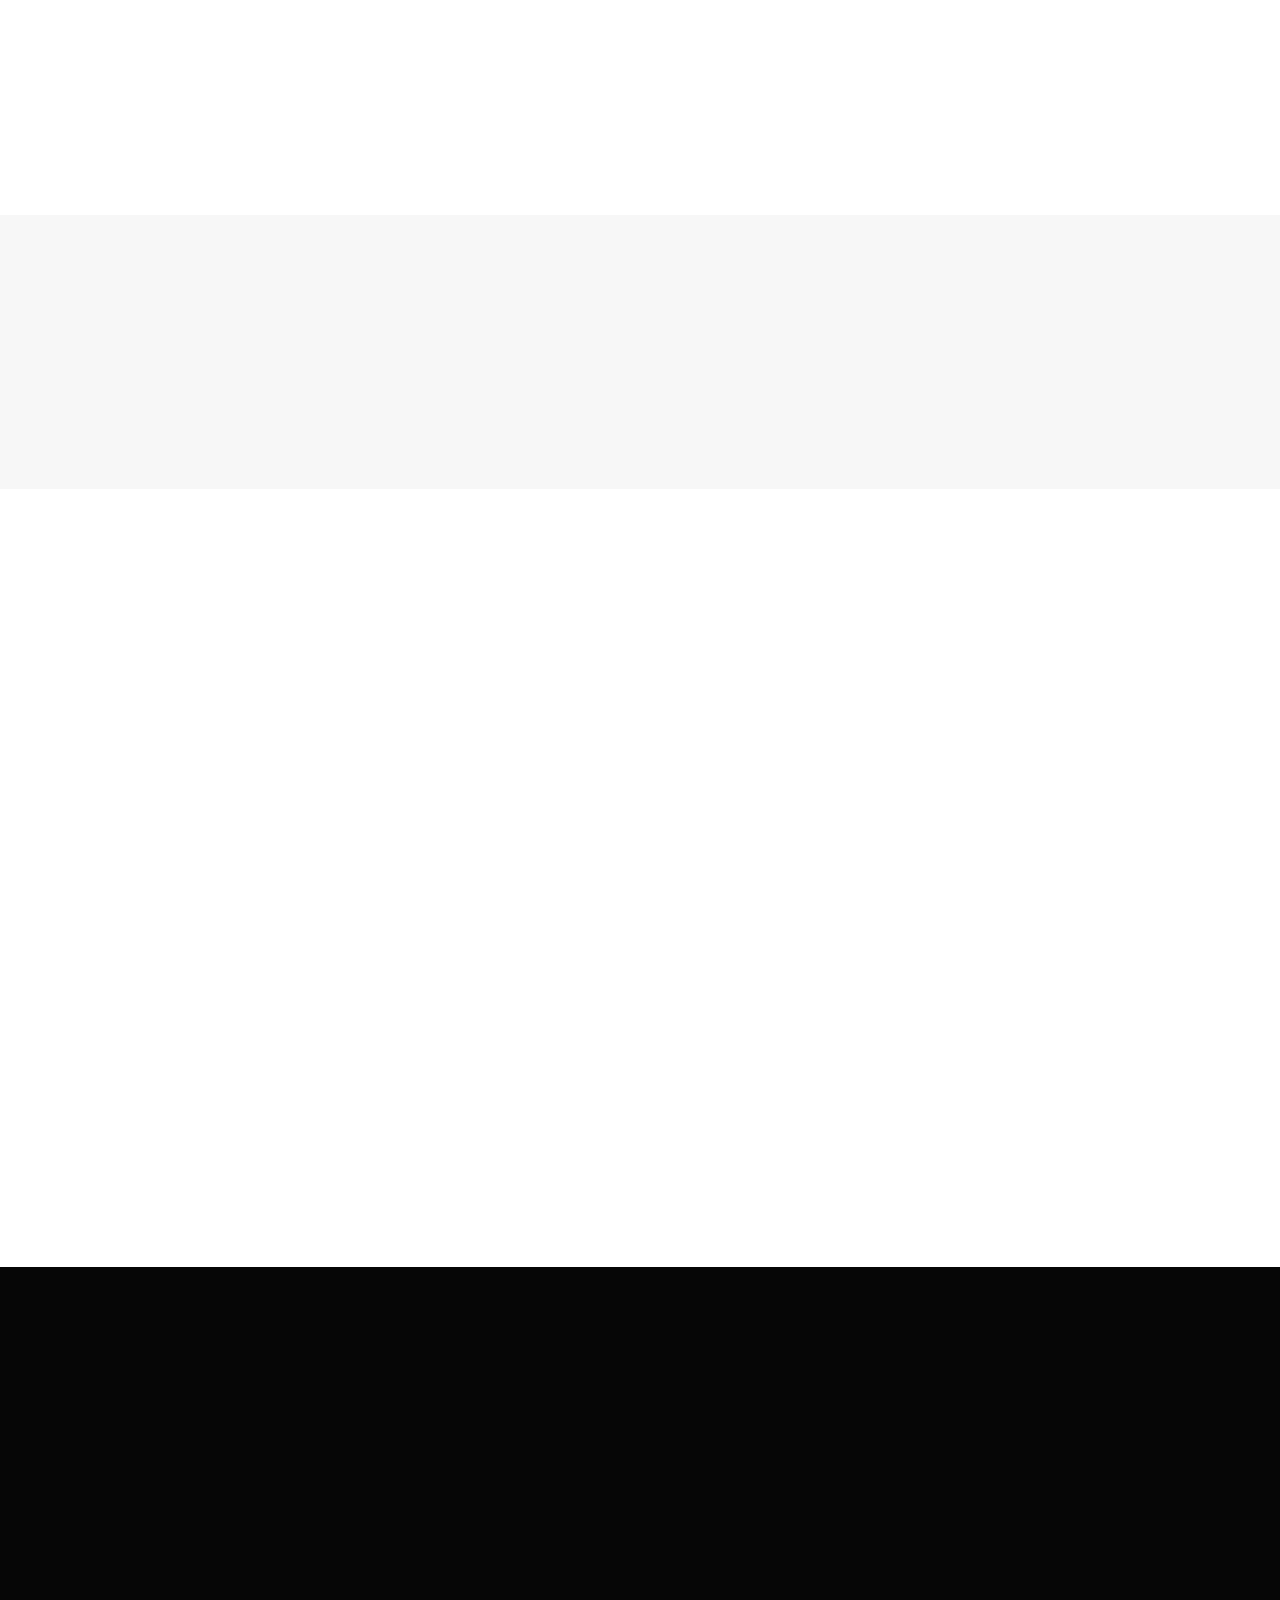
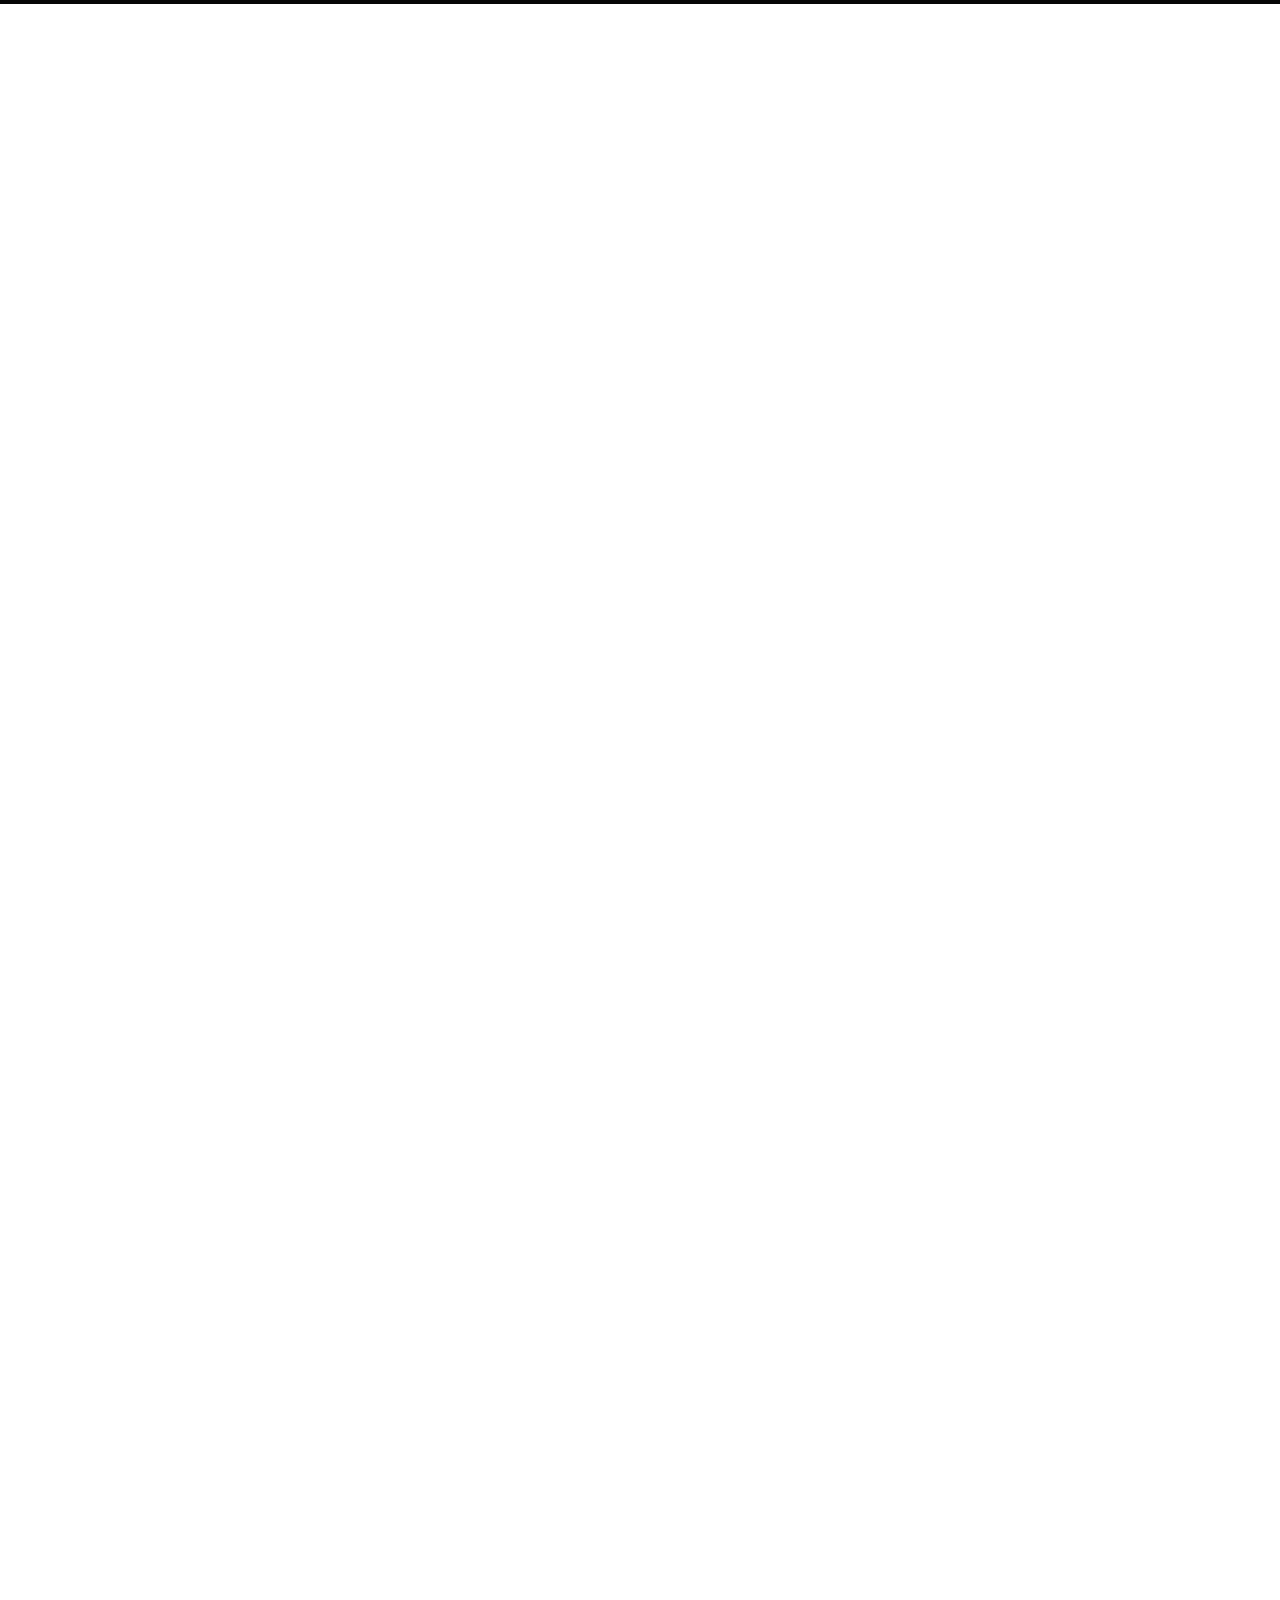
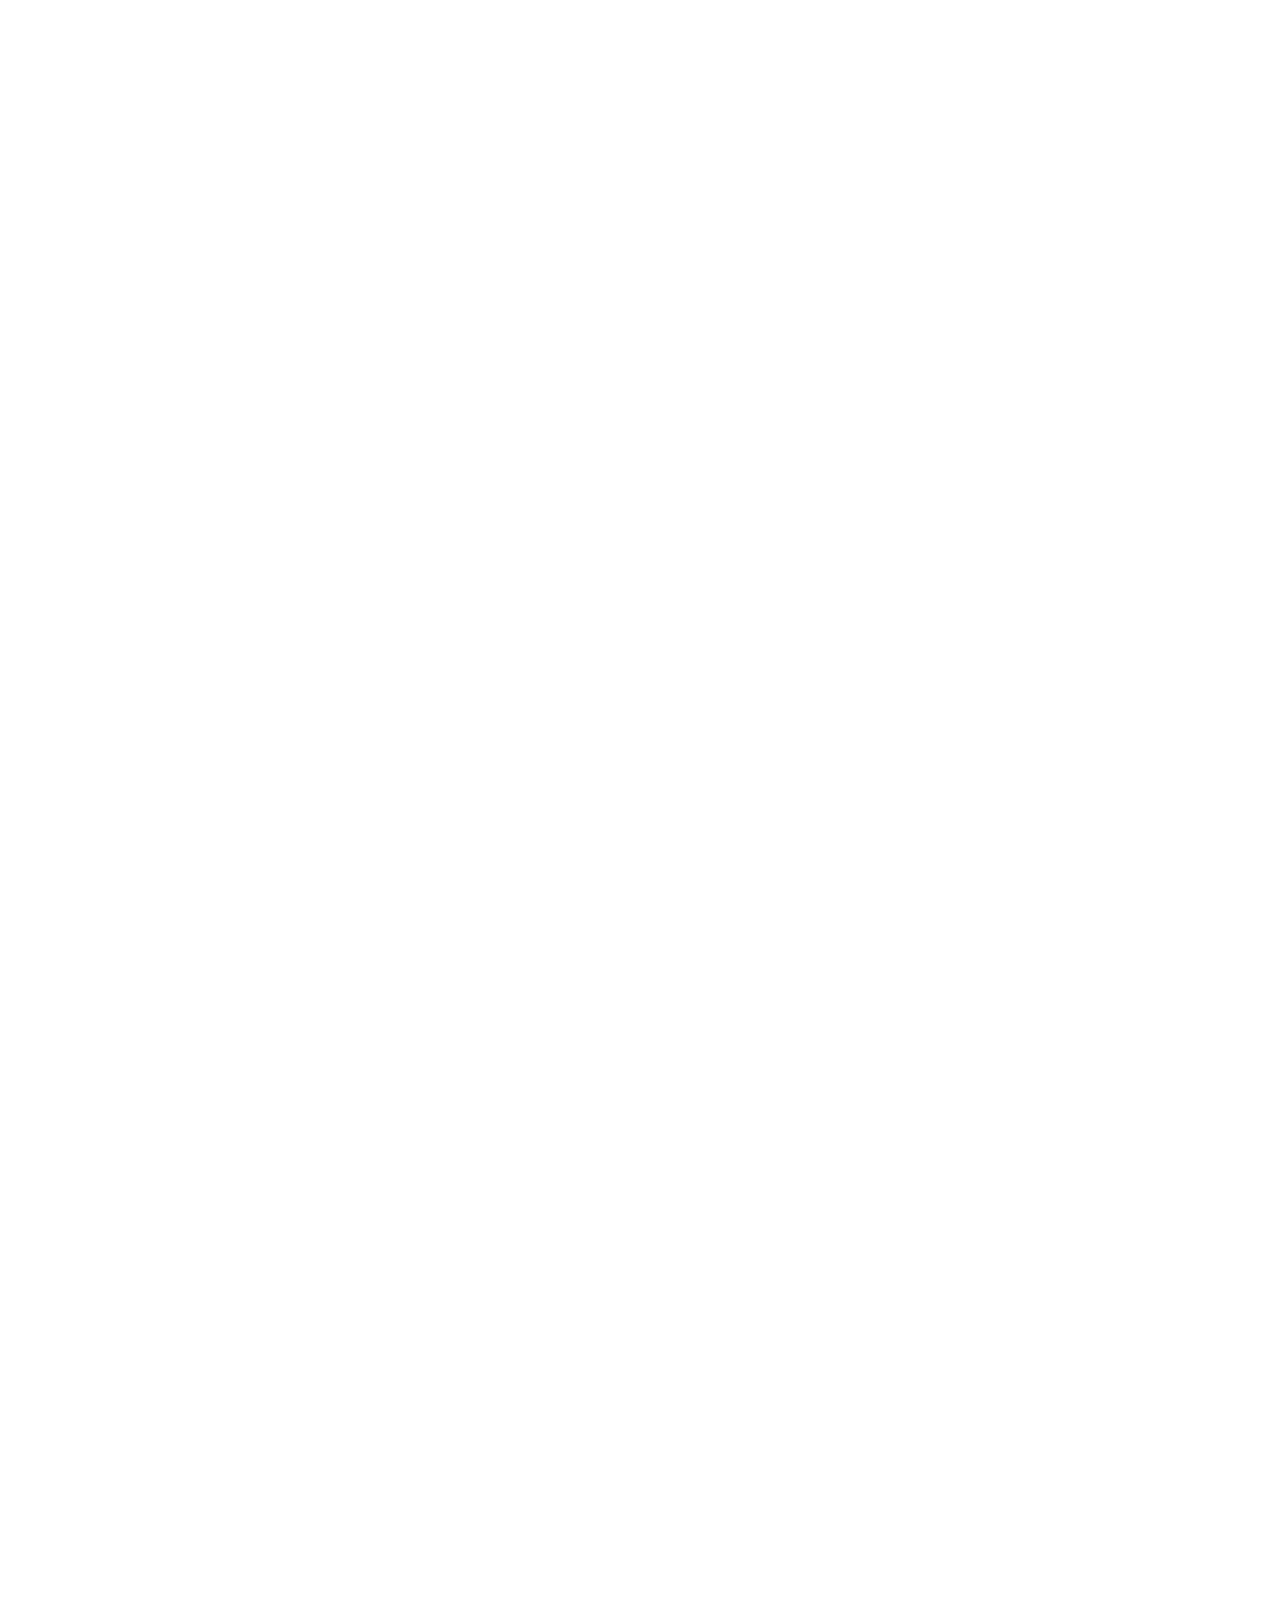
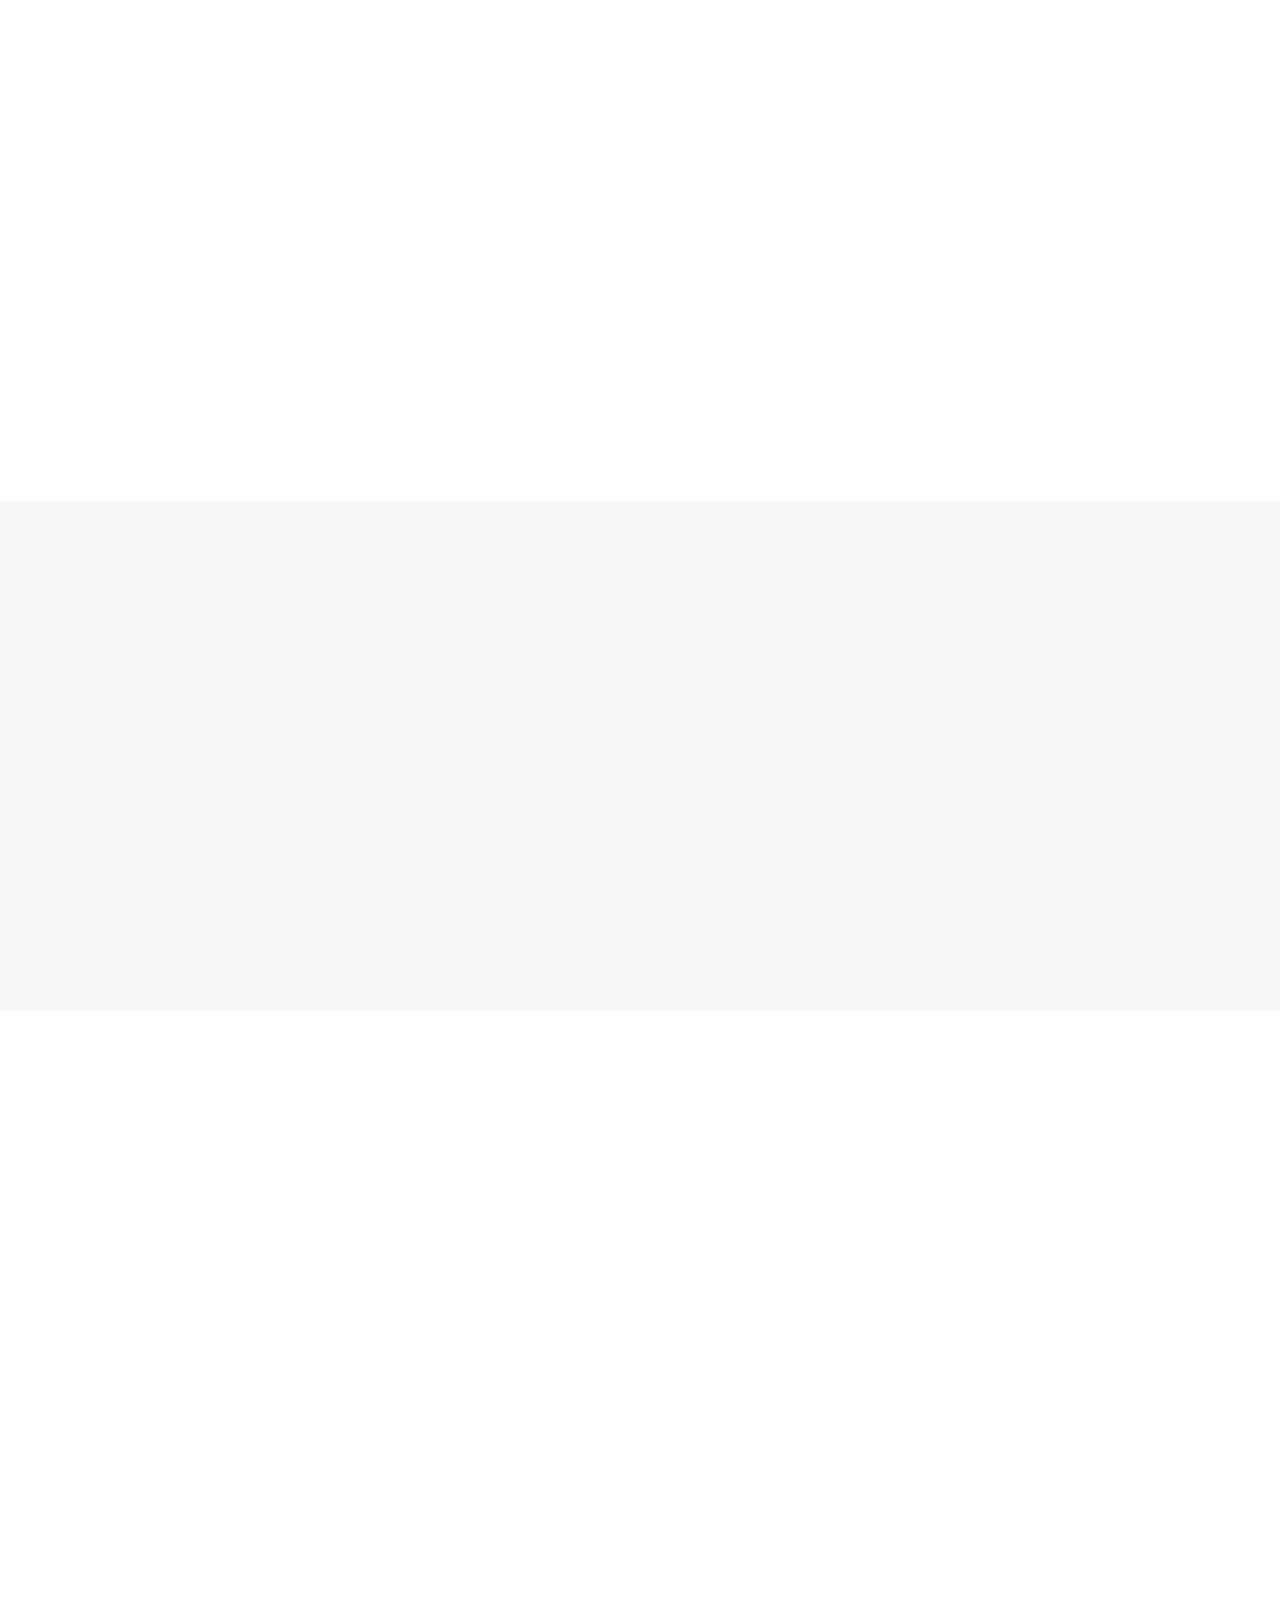
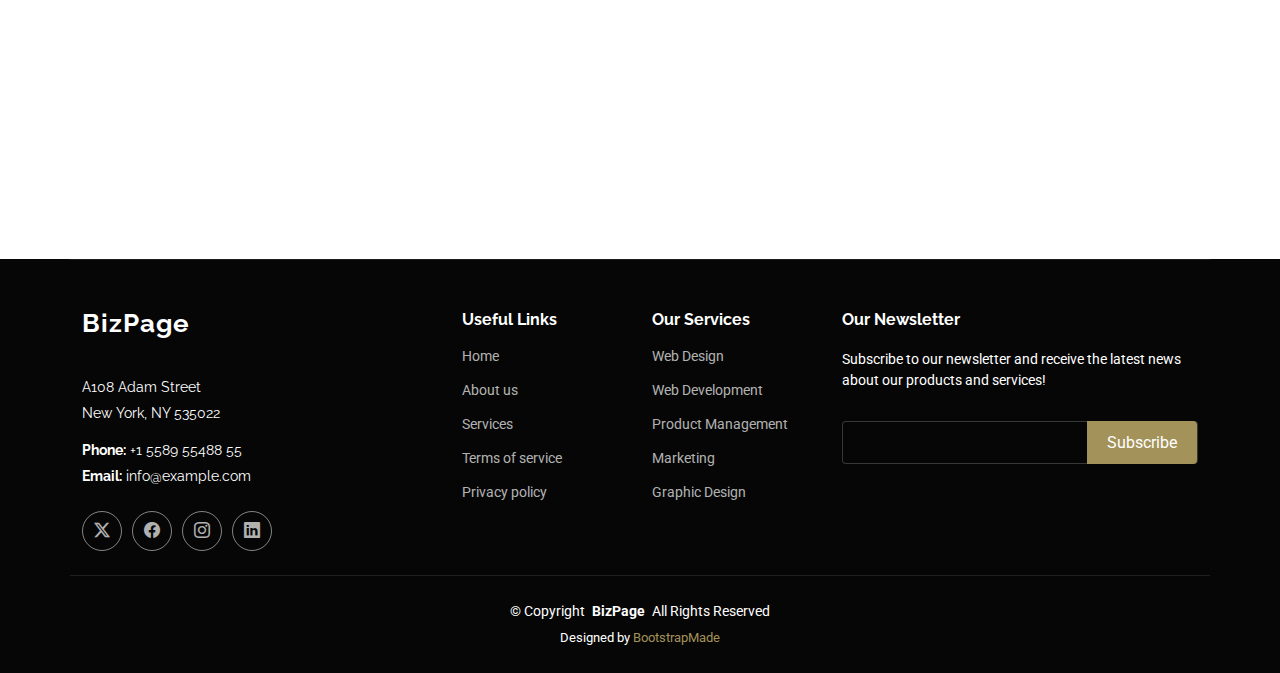
<file: temp2/index.html>
<!DOCTYPE html>
<html lang="en">
 
<head>
  <meta charset="utf-8">
  <meta content="width=device-width, initial-scale=1.0" name="viewport">
  <title>Raja Bordir Surabaya</title>
  <meta name="description" content="">
  <meta name="keywords" content="">

  <!-- Favicons -->
  <link href="../img/logo2.svg" rel="icon">
  <link href="assets/img/apple-touch-icon.png" rel="apple-touch-icon">

  <!-- Fonts -->
  <link href="https://fonts.googleapis.com" rel="preconnect">
  <link href="https://fonts.gstatic.com" rel="preconnect" crossorigin>
  <link href="https://fonts.googleapis.com/css2?family=Roboto:ital,wght@0,100;0,300;0,400;0,500;0,700;0,900;1,100;1,300;1,400;1,500;1,700;1,900&family=Poppins:ital,wght@0,100;0,200;0,300;0,400;0,500;0,600;0,700;0,800;0,900;1,100;1,200;1,300;1,400;1,500;1,600;1,700;1,800;1,900&family=Raleway:ital,wght@0,100;0,200;0,300;0,400;0,500;0,600;0,700;0,800;0,900;1,100;1,200;1,300;1,400;1,500;1,600;1,700;1,800;1,900&display=swap" rel="stylesheet">

  <!-- Vendor CSS Files -->
  <link href="assets/vendor/bootstrap/css/bootstrap.min.css" rel="stylesheet">
  <link href="assets/vendor/bootstrap-icons/bootstrap-icons.css" rel="stylesheet">
  <link href="assets/vendor/aos/aos.css" rel="stylesheet">
  <link href="assets/vendor/glightbox/css/glightbox.min.css" rel="stylesheet">
  <link href="assets/vendor/swiper/swiper-bundle.min.css" rel="stylesheet">

  <!-- Main CSS File -->
  <link href="assets/css/main.css" rel="stylesheet">

  <!-- =======================================================
  * Template Name: BizPage
  * Template URL: https://bootstrapmade.com/bizpage-bootstrap-business-template/
  * Updated: Aug 07 2024 with Bootstrap v5.3.3
  * Author: BootstrapMade.com
  * License: https://bootstrapmade.com/license/
  ======================================================== -->
</head>

<body class="index-page">

  <header id="header" class="header d-flex align-items-center fixed-top">
    <div class="container-fluid container-xl position-relative d-flex align-items-center justify-content-between">

      <a href="index.html" class="logo d-flex align-items-center">
        <!-- Uncomment the line below if you also wish to use an image logo -->
        <!-- <img src="assets/img/logo.png" alt=""> -->
        <h1 class="sitename">BizPage</h1>
      </a>

      <nav id="navmenu" class="navmenu">
        <ul>
          <li><a href="#hero" class="active">Home</a></li>
          <li><a href="#about">About</a></li>
          <li><a href="#services">Services</a></li>
          <li><a href="#portfolio">Portfolio</a></li>
          <li><a href="#team">Team</a></li>
          <li><a href="blog.html">Blog</a></li>
          <li class="dropdown"><a href="#"><span>Dropdown</span> <i class="bi bi-chevron-down toggle-dropdown"></i></a>
            <ul>
              <li><a href="#">Dropdown 1</a></li>
              <li class="dropdown"><a href="#"><span>Deep Dropdown</span> <i class="bi bi-chevron-down toggle-dropdown"></i></a>
                <ul>
                  <li><a href="#">Deep Dropdown 1</a></li>
                  <li><a href="#">Deep Dropdown 2</a></li>
                  <li><a href="#">Deep Dropdown 3</a></li>
                  <li><a href="#">Deep Dropdown 4</a></li>
                  <li><a href="#">Deep Dropdown 5</a></li>
                </ul>
              </li>
              <li><a href="#">Dropdown 2</a></li>
              <li><a href="#">Dropdown 3</a></li>
              <li><a href="#">Dropdown 4</a></li>
            </ul>
          </li>
          <li><a href="#contact">Contact</a></li>
        </ul>
        <i class="mobile-nav-toggle d-xl-none bi bi-list"></i>
      </nav>

    </div>
  </header>

  <main class="main">

    <!-- Hero Section -->
    <section id="hero" class="hero section dark-background">

      <div id="hero-carousel" class="carousel slide carousel-fade" data-bs-ride="carousel" data-bs-interval="5000">

        <div class="carousel-item active">
          <img src="assets/img/hero-carousel/hero-carousel-1.jpg" alt="">
          <div class="carousel-container">
            <h2>We are professional</h2>
            <p>Lorem ipsum dolor sit amet, consectetur adipiscing elit, sed do eiusmod tempor incididunt ut labore et dolore magna aliqua. Ut enim ad minim veniam, quis nostrud exercitation ullamco laboris nisi ut aliquip ex ea commodo consequat.</p>
            <a href="#featured-services" class="btn-get-started">Get Started</a>
          </div>
        </div><!-- End Carousel Item -->

        <div class="carousel-item">
          <img src="assets/img/hero-carousel/hero-carousel-2.jpg" alt="">
          <div class="carousel-container">
            <h2>At vero eos et accusamus</h2>
            <p>Nam libero tempore, cum soluta nobis est eligendi optio cumque nihil impedit quo minus id quod maxime placeat facere possimus, omnis voluptas assumenda est, omnis dolor repellendus. Temporibus autem quibusdam et aut officiis debitis aut.</p>
            <a href="#featured-services" class="btn-get-started">Get Started</a>
          </div>
        </div><!-- End Carousel Item -->

        <div class="carousel-item">
          <img src="assets/img/hero-carousel/hero-carousel-3.jpg" alt="">
          <div class="carousel-container">
            <h2>Temporibus autem quibusdam</h2>
            <p>Beatae vitae dicta sunt explicabo. Nemo enim ipsam voluptatem quia voluptas sit aspernatur aut odit aut fugit, sed quia consequuntur magni dolores eos qui ratione voluptatem sequi nesciunt omnis iste natus error sit voluptatem accusantium.</p>
            <a href="#featured-services" class="btn-get-started">Get Started</a>
          </div>
        </div><!-- End Carousel Item -->

        <div class="carousel-item">
          <img src="assets/img/hero-carousel/hero-carousel-4.jpg" alt="">
          <div class="carousel-container">
            <h2>Nam libero tempore</h2>
            <p>Neque porro quisquam est, qui dolorem ipsum quia dolor sit amet, consectetur, adipisci velit, sed quia non numquam eius modi tempora incidunt ut labore et dolore magnam aliquam quaerat voluptatem. Ut enim ad minima veniam, quis nostrum.</p>
            <a href="#featured-services" class="btn-get-started">Get Started</a>
          </div>
        </div><!-- End Carousel Item -->

        <div class="carousel-item">
          <img src="assets/img/hero-carousel/hero-carousel-5.jpg" alt="">
          <div class="carousel-container">
            <h2>Magnam aliquam quaerat</h2>
            <p>Lorem ipsum dolor sit amet, consectetur adipiscing elit, sed do eiusmod tempor incididunt ut labore et dolore magna aliqua. Ut enim ad minim veniam, quis nostrud exercitation ullamco laboris nisi ut aliquip ex ea commodo consequat.</p>
            <a href="#featured-services" class="btn-get-started">Get Started</a>
          </div>
        </div><!-- End Carousel Item -->

        <a class="carousel-control-prev" href="#hero-carousel" role="button" data-bs-slide="prev">
          <span class="carousel-control-prev-icon bi bi-chevron-left" aria-hidden="true"></span>
        </a>

        <a class="carousel-control-next" href="#hero-carousel" role="button" data-bs-slide="next">
          <span class="carousel-control-next-icon bi bi-chevron-right" aria-hidden="true"></span>
        </a>

        <ol class="carousel-indicators"></ol>

      </div>

    </section><!-- /Hero Section -->

    <!-- Featured Services Section -->
    <section id="featured-services" class="featured-services section dark-background">

      <div class="container">

        <div class="row gy-4">

          <div class="col-lg-4 col-md-6 service-item d-flex" data-aos="fade-up" data-aos-delay="100">
            <div class="icon flex-shrink-0"><i class="bi bi-briefcase"></i></div>
            <div>
              <h4 class="title">Lorem Ipsum</h4>
              <p class="description">Voluptatum deleniti atque corrupti quos dolores et quas molestias excepturi sint occaecati cupiditate non provident</p>
              <a href="service-details.html" class="readmore stretched-link"><span>Learn More</span><i class="bi bi-arrow-right"></i></a>
            </div>
          </div>
          <!-- End Service Item -->

          <div class="col-lg-4 col-md-6 service-item d-flex" data-aos="fade-up" data-aos-delay="200">
            <div class="icon flex-shrink-0"><i class="bi bi-card-checklist"></i></div>
            <div>
              <h4 class="title">Dolor Sitema</h4>
              <p class="description">Minim veniam, quis nostrud exercitation ullamco laboris nisi ut aliquip ex ea commodo consequat tarad limino ata</p>
              <a href="service-details.html" class="readmore stretched-link"><span>Learn More</span><i class="bi bi-arrow-right"></i></a>
            </div>
          </div><!-- End Service Item -->

          <div class="col-lg-4 col-md-6 service-item d-flex" data-aos="fade-up" data-aos-delay="300">
            <div class="icon flex-shrink-0"><i class="bi bi-bar-chart"></i></div>
            <div>
              <h4 class="title">Sed ut perspiciatis</h4>
              <p class="description">Duis aute irure dolor in reprehenderit in voluptate velit esse cillum dolore eu fugiat nulla pariatur</p>
              <a href="service-details.html" class="readmore stretched-link"><span>Learn More</span><i class="bi bi-arrow-right"></i></a>
            </div>
          </div><!-- End Service Item -->

        </div>

      </div>

    </section><!-- /Featured Services Section -->

    <!-- About Section -->
    <section id="about" class="about section">

      <!-- Section Title -->
      <div class="container section-title" data-aos="fade-up">
        <h2>About Us</h2>
        <p>Necessitatibus eius consequatur ex aliquid fuga eum quidem sint consectetur velit</p>
      </div><!-- End Section Title -->

      <div class="container">

        <div class="row gy-4">

          <div class="col-lg-6 content" data-aos="fade-up" data-aos-delay="100">
            <p class="who-we-are">Who We Are</p>
            <h3>Unleashing Potential with Creative Strategy</h3>
            <p class="fst-italic">
              Lorem ipsum dolor sit amet, consectetur adipiscing elit, sed do eiusmod tempor incididunt ut labore et dolore
              magna aliqua.
            </p>
            <ul>
              <li><i class="bi bi-check-circle"></i> <span>Ullamco laboris nisi ut aliquip ex ea commodo consequat.</span></li>
              <li><i class="bi bi-check-circle"></i> <span>Duis aute irure dolor in reprehenderit in voluptate velit.</span></li>
              <li><i class="bi bi-check-circle"></i> <span>Ullamco laboris nisi ut aliquip ex ea commodo consequat. Duis aute irure dolor in reprehenderit in voluptate trideta storacalaperda mastiro dolore eu fugiat nulla pariatur.</span></li>
            </ul>
            <a href="#" class="read-more"><span>Read More</span><i class="bi bi-arrow-right"></i></a>
          </div>

          <div class="col-lg-6 about-images" data-aos="fade-up" data-aos-delay="200">
            <div class="row gy-4">
              <div class="col-lg-6">
                <img src="assets/img/about-company-1.jpg" class="img-fluid" alt="">
              </div>
              <div class="col-lg-6">
                <div class="row gy-4">
                  <div class="col-lg-12">
                    <img src="assets/img/about-company-2.jpg" class="img-fluid" alt="">
                  </div>
                  <div class="col-lg-12">
                    <img src="assets/img/about-company-3.jpg" class="img-fluid" alt="">
                  </div>
                </div>
              </div>
            </div>

          </div>

        </div>

      </div>
    </section><!-- /About Section -->

    <!-- Stats Section -->
    <section id="stats" class="stats section light-background">

      <div class="container" data-aos="fade-up" data-aos-delay="100">

        <div class="row gy-4">

          <div class="col-lg-3 col-md-6">
            <div class="stats-item text-center w-100 h-100">
              <span data-purecounter-start="0" data-purecounter-end="232" data-purecounter-duration="1" class="purecounter"></span>
              <p>Clients</p>
            </div>
          </div><!-- End Stats Item -->

          <div class="col-lg-3 col-md-6">
            <div class="stats-item text-center w-100 h-100">
              <span data-purecounter-start="0" data-purecounter-end="521" data-purecounter-duration="1" class="purecounter"></span>
              <p>Projects</p>
            </div>
          </div><!-- End Stats Item -->

          <div class="col-lg-3 col-md-6">
            <div class="stats-item text-center w-100 h-100">
              <span data-purecounter-start="0" data-purecounter-end="1453" data-purecounter-duration="1" class="purecounter"></span>
              <p>Hours Of Support</p>
            </div>
          </div><!-- End Stats Item -->

          <div class="col-lg-3 col-md-6">
            <div class="stats-item text-center w-100 h-100">
              <span data-purecounter-start="0" data-purecounter-end="32" data-purecounter-duration="1" class="purecounter"></span>
              <p>Workers</p>
            </div>
          </div><!-- End Stats Item -->

        </div>

      </div>

    </section><!-- /Stats Section -->

    <!-- Services Section -->
    <section id="services" class="services section">

      <!-- Section Title -->
      <div class="container section-title" data-aos="fade-up">
        <h2>Services</h2>
        <p>Necessitatibus eius consequatur ex aliquid fuga eum quidem sint consectetur velit</p>
      </div><!-- End Section Title -->

      <div class="container">

        <div class="row gy-4">

          <div class="col-md-6" data-aos="fade-up" data-aos-delay="100">
            <div class="service-item d-flex position-relative h-100">
              <i class="bi bi-briefcase icon flex-shrink-0"></i>
              <div>
                <h4 class="title"><a href="service-details.html" class="stretched-link">Lorem Ipsum</a></h4>
                <p class="description">Voluptatum deleniti atque corrupti quos dolores et quas molestias excepturi sint occaecati cupiditate non provident</p>
              </div>
            </div>
          </div><!-- End Service Item -->

          <div class="col-md-6" data-aos="fade-up" data-aos-delay="200">
            <div class="service-item d-flex position-relative h-100">
              <i class="bi bi-card-checklist icon flex-shrink-0"></i>
              <div>
                <h4 class="title"><a href="service-details.html" class="stretched-link">Dolor Sitema</a></h4>
                <p class="description">Minim veniam, quis nostrud exercitation ullamco laboris nisi ut aliquip ex ea commodo consequat tarad limino ata</p>
              </div>
            </div>
          </div><!-- End Service Item -->

          <div class="col-md-6" data-aos="fade-up" data-aos-delay="300">
            <div class="service-item d-flex position-relative h-100">
              <i class="bi bi-bar-chart icon flex-shrink-0"></i>
              <div>
                <h4 class="title"><a href="service-details.html" class="stretched-link">Sed ut perspiciatis</a></h4>
                <p class="description">Duis aute irure dolor in reprehenderit in voluptate velit esse cillum dolore eu fugiat nulla pariatur</p>
              </div>
            </div>
          </div><!-- End Service Item -->

          <div class="col-md-6" data-aos="fade-up" data-aos-delay="400">
            <div class="service-item d-flex position-relative h-100">
              <i class="bi bi-binoculars icon flex-shrink-0"></i>
              <div>
                <h4 class="title"><a href="service-details.html" class="stretched-link">Magni Dolores</a></h4>
                <p class="description">Excepteur sint occaecat cupidatat non proident, sunt in culpa qui officia deserunt mollit anim id est laborum</p>
              </div>
            </div>
          </div><!-- End Service Item -->

          <div class="col-md-6" data-aos="fade-up" data-aos-delay="500">
            <div class="service-item d-flex position-relative h-100">
              <i class="bi bi-brightness-high icon flex-shrink-0"></i>
              <div>
                <h4 class="title"><a href="service-details.html" class="stretched-link">Nemo Enim</a></h4>
                <p class="description">At vero eos et accusamus et iusto odio dignissimos ducimus qui blanditiis praesentium voluptatum deleniti atque</p>
              </div>
            </div>
          </div><!-- End Service Item -->

          <div class="col-md-6" data-aos="fade-up" data-aos-delay="600">
            <div class="service-item d-flex position-relative h-100">
              <i class="bi bi-calendar4-week icon flex-shrink-0"></i>
              <div>
                <h4 class="title"><a href="service-details.html" class="stretched-link">Eiusmod Tempor</a></h4>
                <p class="description">Et harum quidem rerum facilis est et expedita distinctio. Nam libero tempore, cum soluta nobis est eligendi</p>
              </div>
            </div>
          </div><!-- End Service Item -->

        </div>

      </div>

    </section><!-- /Services Section -->

    <!-- Call To Action Section -->
    <section id="call-to-action" class="call-to-action section dark-background">

      <img src="assets/img/cta-bg.jpg" alt="">

      <div class="container">
        <div class="row justify-content-center" data-aos="zoom-in" data-aos-delay="100">
          <div class="col-xl-10">
            <div class="text-center">
              <h3>Call To Action</h3>
              <p>Duis aute irure dolor in reprehenderit in voluptate velit esse cillum dolore eu fugiat nulla pariatur. Excepteur sint occaecat cupidatat non proident, sunt in culpa qui officia deserunt mollit anim id est laborum.</p>
              <a class="cta-btn" href="#">Call To Action</a>
            </div>
          </div>
        </div>
      </div>

    </section><!-- /Call To Action Section -->

    <!-- Portfolio Section -->
    <section id="portfolio" class="portfolio section">

      <!-- Section Title -->
      <div class="container section-title" data-aos="fade-up">
        <h2>Portfolio</h2>
        <p>Necessitatibus eius consequatur ex aliquid fuga eum quidem sint consectetur velit</p>
      </div><!-- End Section Title -->

      <div class="container">

        <div class="isotope-layout" data-default-filter="*" data-layout="masonry" data-sort="original-order">

          <ul class="portfolio-filters isotope-filters" data-aos="fade-up" data-aos-delay="100">
            <li data-filter="*" class="filter-active">All</li>
            <li data-filter=".filter-app">App</li>
            <li data-filter=".filter-product">Product</li>
            <li data-filter=".filter-branding">Branding</li>
            <li data-filter=".filter-books">Books</li>
          </ul><!-- End Portfolio Filters -->

          <div class="row gy-4 isotope-container" data-aos="fade-up" data-aos-delay="200">

            <div class="col-lg-4 col-md-6 portfolio-item isotope-item filter-app">
              <img src="assets/img/portfolio/app-1.jpg" class="img-fluid" alt="">
              <div class="portfolio-info">
                <h4>App 1</h4>
                <p>Lorem ipsum, dolor sit amet consectetur</p>
                <a href="assets/img/portfolio/app-1.jpg" title="App 1" data-gallery="portfolio-gallery-app" class="glightbox preview-link"><i class="bi bi-zoom-in"></i></a>
                <a href="portfolio-details.html" title="More Details" class="details-link"><i class="bi bi-link-45deg"></i></a>
              </div>
            </div><!-- End Portfolio Item -->

            <div class="col-lg-4 col-md-6 portfolio-item isotope-item filter-product">
              <img src="assets/img/portfolio/product-1.jpg" class="img-fluid" alt="">
              <div class="portfolio-info">
                <h4>Product 1</h4>
                <p>Lorem ipsum, dolor sit amet consectetur</p>
                <a href="assets/img/portfolio/product-1.jpg" title="Product 1" data-gallery="portfolio-gallery-product" class="glightbox preview-link"><i class="bi bi-zoom-in"></i></a>
                <a href="portfolio-details.html" title="More Details" class="details-link"><i class="bi bi-link-45deg"></i></a>
              </div>
            </div><!-- End Portfolio Item -->

            <div class="col-lg-4 col-md-6 portfolio-item isotope-item filter-branding">
              <img src="assets/img/portfolio/branding-1.jpg" class="img-fluid" alt="">
              <div class="portfolio-info">
                <h4>Branding 1</h4>
                <p>Lorem ipsum, dolor sit amet consectetur</p>
                <a href="assets/img/portfolio/branding-1.jpg" title="Branding 1" data-gallery="portfolio-gallery-branding" class="glightbox preview-link"><i class="bi bi-zoom-in"></i></a>
                <a href="portfolio-details.html" title="More Details" class="details-link"><i class="bi bi-link-45deg"></i></a>
              </div>
            </div><!-- End Portfolio Item -->

            <div class="col-lg-4 col-md-6 portfolio-item isotope-item filter-books">
              <img src="assets/img/portfolio/books-1.jpg" class="img-fluid" alt="">
              <div class="portfolio-info">
                <h4>Books 1</h4>
                <p>Lorem ipsum, dolor sit amet consectetur</p>
                <a href="assets/img/portfolio/books-1.jpg" title="Branding 1" data-gallery="portfolio-gallery-book" class="glightbox preview-link"><i class="bi bi-zoom-in"></i></a>
                <a href="portfolio-details.html" title="More Details" class="details-link"><i class="bi bi-link-45deg"></i></a>
              </div>
            </div><!-- End Portfolio Item -->

            <div class="col-lg-4 col-md-6 portfolio-item isotope-item filter-app">
              <img src="assets/img/portfolio/app-2.jpg" class="img-fluid" alt="">
              <div class="portfolio-info">
                <h4>App 2</h4>
                <p>Lorem ipsum, dolor sit amet consectetur</p>
                <a href="assets/img/portfolio/app-2.jpg" title="App 2" data-gallery="portfolio-gallery-app" class="glightbox preview-link"><i class="bi bi-zoom-in"></i></a>
                <a href="portfolio-details.html" title="More Details" class="details-link"><i class="bi bi-link-45deg"></i></a>
              </div>
            </div><!-- End Portfolio Item -->

            <div class="col-lg-4 col-md-6 portfolio-item isotope-item filter-product">
              <img src="assets/img/portfolio/product-2.jpg" class="img-fluid" alt="">
              <div class="portfolio-info">
                <h4>Product 2</h4>
                <p>Lorem ipsum, dolor sit amet consectetur</p>
                <a href="assets/img/portfolio/product-2.jpg" title="Product 2" data-gallery="portfolio-gallery-product" class="glightbox preview-link"><i class="bi bi-zoom-in"></i></a>
                <a href="portfolio-details.html" title="More Details" class="details-link"><i class="bi bi-link-45deg"></i></a>
              </div>
            </div><!-- End Portfolio Item -->

            <div class="col-lg-4 col-md-6 portfolio-item isotope-item filter-branding">
              <img src="assets/img/portfolio/branding-2.jpg" class="img-fluid" alt="">
              <div class="portfolio-info">
                <h4>Branding 2</h4>
                <p>Lorem ipsum, dolor sit amet consectetur</p>
                <a href="assets/img/portfolio/branding-2.jpg" title="Branding 2" data-gallery="portfolio-gallery-branding" class="glightbox preview-link"><i class="bi bi-zoom-in"></i></a>
                <a href="portfolio-details.html" title="More Details" class="details-link"><i class="bi bi-link-45deg"></i></a>
              </div>
            </div><!-- End Portfolio Item -->

            <div class="col-lg-4 col-md-6 portfolio-item isotope-item filter-books">
              <img src="assets/img/portfolio/books-2.jpg" class="img-fluid" alt="">
              <div class="portfolio-info">
                <h4>Books 2</h4>
                <p>Lorem ipsum, dolor sit amet consectetur</p>
                <a href="assets/img/portfolio/books-2.jpg" title="Branding 2" data-gallery="portfolio-gallery-book" class="glightbox preview-link"><i class="bi bi-zoom-in"></i></a>
                <a href="portfolio-details.html" title="More Details" class="details-link"><i class="bi bi-link-45deg"></i></a>
              </div>
            </div><!-- End Portfolio Item -->

            <div class="col-lg-4 col-md-6 portfolio-item isotope-item filter-app">
              <img src="assets/img/portfolio/app-3.jpg" class="img-fluid" alt="">
              <div class="portfolio-info">
                <h4>App 3</h4>
                <p>Lorem ipsum, dolor sit amet consectetur</p>
                <a href="assets/img/portfolio/app-3.jpg" title="App 3" data-gallery="portfolio-gallery-app" class="glightbox preview-link"><i class="bi bi-zoom-in"></i></a>
                <a href="portfolio-details.html" title="More Details" class="details-link"><i class="bi bi-link-45deg"></i></a>
              </div>
            </div><!-- End Portfolio Item -->

            <div class="col-lg-4 col-md-6 portfolio-item isotope-item filter-product">
              <img src="assets/img/portfolio/product-3.jpg" class="img-fluid" alt="">
              <div class="portfolio-info">
                <h4>Product 3</h4>
                <p>Lorem ipsum, dolor sit amet consectetur</p>
                <a href="assets/img/portfolio/product-3.jpg" title="Product 3" data-gallery="portfolio-gallery-product" class="glightbox preview-link"><i class="bi bi-zoom-in"></i></a>
                <a href="portfolio-details.html" title="More Details" class="details-link"><i class="bi bi-link-45deg"></i></a>
              </div>
            </div><!-- End Portfolio Item -->

            <div class="col-lg-4 col-md-6 portfolio-item isotope-item filter-branding">
              <img src="assets/img/portfolio/branding-3.jpg" class="img-fluid" alt="">
              <div class="portfolio-info">
                <h4>Branding 3</h4>
                <p>Lorem ipsum, dolor sit amet consectetur</p>
                <a href="assets/img/portfolio/branding-3.jpg" title="Branding 2" data-gallery="portfolio-gallery-branding" class="glightbox preview-link"><i class="bi bi-zoom-in"></i></a>
                <a href="portfolio-details.html" title="More Details" class="details-link"><i class="bi bi-link-45deg"></i></a>
              </div>
            </div><!-- End Portfolio Item -->

            <div class="col-lg-4 col-md-6 portfolio-item isotope-item filter-books">
              <img src="assets/img/portfolio/books-3.jpg" class="img-fluid" alt="">
              <div class="portfolio-info">
                <h4>Books 3</h4>
                <p>Lorem ipsum, dolor sit amet consectetur</p>
                <a href="assets/img/portfolio/books-3.jpg" title="Branding 3" data-gallery="portfolio-gallery-book" class="glightbox preview-link"><i class="bi bi-zoom-in"></i></a>
                <a href="portfolio-details.html" title="More Details" class="details-link"><i class="bi bi-link-45deg"></i></a>
              </div>
            </div><!-- End Portfolio Item -->

          </div><!-- End Portfolio Container -->

        </div>

      </div>

    </section><!-- /Portfolio Section -->

    <!-- Testimonials Section -->
    <section id="testimonials" class="testimonials section">

      <!-- Section Title -->
      <div class="container section-title" data-aos="fade-up">
        <h2>Testimonials</h2>
        <p>Necessitatibus eius consequatur ex aliquid fuga eum quidem sint consectetur velit</p>
      </div><!-- End Section Title -->

      <div class="container" data-aos="fade-up" data-aos-delay="100">

        <div class="swiper init-swiper">
          <script type="application/json" class="swiper-config">
            {
              "loop": true,
              "speed": 600,
              "autoplay": {
                "delay": 5000
              },
              "slidesPerView": "auto",
              "pagination": {
                "el": ".swiper-pagination",
                "type": "bullets",
                "clickable": true
              }
            }
          </script>
          <div class="swiper-wrapper">

            <div class="swiper-slide">
              <div class="testimonial-item">
                <img src="assets/img/testimonials/testimonials-1.jpg" class="testimonial-img" alt="">
                <h3>Saul Goodman</h3>
                <h4>Ceo &amp; Founder</h4>
                <div class="stars">
                  <i class="bi bi-star-fill"></i><i class="bi bi-star-fill"></i><i class="bi bi-star-fill"></i><i class="bi bi-star-fill"></i><i class="bi bi-star-fill"></i>
                </div>
                <p>
                  <i class="bi bi-quote quote-icon-left"></i>
                  <span>Proin iaculis purus consequat sem cure digni ssim donec porttitora entum suscipit rhoncus. Accusantium quam, ultricies eget id, aliquam eget nibh et. Maecen aliquam, risus at semper.</span>
                  <i class="bi bi-quote quote-icon-right"></i>
                </p>
              </div>
            </div><!-- End testimonial item -->

            <div class="swiper-slide">
              <div class="testimonial-item">
                <img src="assets/img/testimonials/testimonials-2.jpg" class="testimonial-img" alt="">
                <h3>Sara Wilsson</h3>
                <h4>Designer</h4>
                <div class="stars">
                  <i class="bi bi-star-fill"></i><i class="bi bi-star-fill"></i><i class="bi bi-star-fill"></i><i class="bi bi-star-fill"></i><i class="bi bi-star-fill"></i>
                </div>
                <p>
                  <i class="bi bi-quote quote-icon-left"></i>
                  <span>Export tempor illum tamen malis malis eram quae irure esse labore quem cillum quid cillum eram malis quorum velit fore eram velit sunt aliqua noster fugiat irure amet legam anim culpa.</span>
                  <i class="bi bi-quote quote-icon-right"></i>
                </p>
              </div>
            </div><!-- End testimonial item -->

            <div class="swiper-slide">
              <div class="testimonial-item">
                <img src="assets/img/testimonials/testimonials-3.jpg" class="testimonial-img" alt="">
                <h3>Jena Karlis</h3>
                <h4>Store Owner</h4>
                <div class="stars">
                  <i class="bi bi-star-fill"></i><i class="bi bi-star-fill"></i><i class="bi bi-star-fill"></i><i class="bi bi-star-fill"></i><i class="bi bi-star-fill"></i>
                </div>
                <p>
                  <i class="bi bi-quote quote-icon-left"></i>
                  <span>Enim nisi quem export duis labore cillum quae magna enim sint quorum nulla quem veniam duis minim tempor labore quem eram duis noster aute amet eram fore quis sint minim.</span>
                  <i class="bi bi-quote quote-icon-right"></i>
                </p>
              </div>
            </div><!-- End testimonial item -->

            <div class="swiper-slide">
              <div class="testimonial-item">
                <img src="assets/img/testimonials/testimonials-4.jpg" class="testimonial-img" alt="">
                <h3>Matt Brandon</h3>
                <h4>Freelancer</h4>
                <div class="stars">
                  <i class="bi bi-star-fill"></i><i class="bi bi-star-fill"></i><i class="bi bi-star-fill"></i><i class="bi bi-star-fill"></i><i class="bi bi-star-fill"></i>
                </div>
                <p>
                  <i class="bi bi-quote quote-icon-left"></i>
                  <span>Fugiat enim eram quae cillum dolore dolor amet nulla culpa multos export minim fugiat minim velit minim dolor enim duis veniam ipsum anim magna sunt elit fore quem dolore labore illum veniam.</span>
                  <i class="bi bi-quote quote-icon-right"></i>
                </p>
              </div>
            </div><!-- End testimonial item -->

            <div class="swiper-slide">
              <div class="testimonial-item">
                <img src="assets/img/testimonials/testimonials-5.jpg" class="testimonial-img" alt="">
                <h3>John Larson</h3>
                <h4>Entrepreneur</h4>
                <div class="stars">
                  <i class="bi bi-star-fill"></i><i class="bi bi-star-fill"></i><i class="bi bi-star-fill"></i><i class="bi bi-star-fill"></i><i class="bi bi-star-fill"></i>
                </div>
                <p>
                  <i class="bi bi-quote quote-icon-left"></i>
                  <span>Quis quorum aliqua sint quem legam fore sunt eram irure aliqua veniam tempor noster veniam enim culpa labore duis sunt culpa nulla illum cillum fugiat legam esse veniam culpa fore nisi cillum quid.</span>
                  <i class="bi bi-quote quote-icon-right"></i>
                </p>
              </div>
            </div><!-- End testimonial item -->

          </div>
          <div class="swiper-pagination"></div>
        </div>

      </div>

    </section><!-- /Testimonials Section -->

    <!-- Team Section -->
    <section id="team" class="team section">

      <!-- Section Title -->
      <div class="container section-title" data-aos="fade-up">
        <h2>Team</h2>
        <p>Necessitatibus eius consequatur ex aliquid fuga eum quidem sint consectetur velit</p>
      </div><!-- End Section Title -->

      <div class="container">

        <div class="row gy-4">

          <div class="col-lg-3 col-md-6" data-aos="fade-up" data-aos-delay="100">
            <div class="member">
              <img src="assets/img/team/team-1.jpg" class="img-fluid" alt="">
              <div class="member-info">
                <div class="member-info-content">
                  <h4>Walter White</h4>
                  <span>Chief Executive Officer</span>
                  <div class="social">
                    <a href=""><i class="bi bi-twitter-x"></i></a>
                    <a href=""><i class="bi bi-facebook"></i></a>
                    <a href=""><i class="bi bi-instagram"></i></a>
                    <a href=""><i class="bi bi-linkedin"></i></a>
                  </div>
                </div>
              </div>
            </div>
          </div><!-- End Team Member -->

          <div class="col-lg-3 col-md-6" data-aos="fade-up" data-aos-delay="200">
            <div class="member">
              <img src="assets/img/team/team-2.jpg" class="img-fluid" alt="">
              <div class="member-info">
                <div class="member-info-content">
                  <h4>Sarah Jhonson</h4>
                  <span>Product Manager</span>
                  <div class="social">
                    <a href=""><i class="bi bi-twitter-x"></i></a>
                    <a href=""><i class="bi bi-facebook"></i></a>
                    <a href=""><i class="bi bi-instagram"></i></a>
                    <a href=""><i class="bi bi-linkedin"></i></a>
                  </div>
                </div>
              </div>
            </div>
          </div><!-- End Team Member -->

          <div class="col-lg-3 col-md-6" data-aos="fade-up" data-aos-delay="300">
            <div class="member">
              <img src="assets/img/team/team-3.jpg" class="img-fluid" alt="">
              <div class="member-info">
                <div class="member-info-content">
                  <h4>William Anderson</h4>
                  <span>CTO</span>
                  <div class="social">
                    <a href=""><i class="bi bi-twitter-x"></i></a>
                    <a href=""><i class="bi bi-facebook"></i></a>
                    <a href=""><i class="bi bi-instagram"></i></a>
                    <a href=""><i class="bi bi-linkedin"></i></a>
                  </div>
                </div>
              </div>
            </div>
          </div><!-- End Team Member -->

          <div class="col-lg-3 col-md-6" data-aos="fade-up" data-aos-delay="400">
            <div class="member">
              <img src="assets/img/team/team-4.jpg" class="img-fluid" alt="">
              <div class="member-info">
                <div class="member-info-content">
                  <h4>Amanda Jepson</h4>
                  <span>Accountant</span>
                  <div class="social">
                    <a href=""><i class="bi bi-twitter-x"></i></a>
                    <a href=""><i class="bi bi-facebook"></i></a>
                    <a href=""><i class="bi bi-instagram"></i></a>
                    <a href=""><i class="bi bi-linkedin"></i></a>
                  </div>
                </div>
              </div>
            </div>
          </div><!-- End Team Member -->

        </div>

      </div>

    </section><!-- /Team Section -->

    <!-- Pricing Section -->
    <section id="pricing" class="pricing section">

      <!-- Section Title -->
      <div class="container section-title" data-aos="fade-up">
        <h2>Pricing</h2>
        <p>Necessitatibus eius consequatur ex aliquid fuga eum quidem sint consectetur velit</p>
      </div><!-- End Section Title -->

      <div class="container" data-aos="zoom-in" data-aos-delay="100">

        <div class="row g-4">

          <div class="col-lg-4">
            <div class="pricing-item">
              <h3>Free Plan</h3>
              <div class="icon">
                <i class="bi bi-box"></i>
              </div>
              <h4><sup>$</sup>0<span> / month</span></h4>
              <ul>
                <li><i class="bi bi-check"></i> <span>Quam adipiscing vitae proin</span></li>
                <li><i class="bi bi-check"></i> <span>Nec feugiat nisl pretium</span></li>
                <li><i class="bi bi-check"></i> <span>Nulla at volutpat diam uteera</span></li>
                <li class="na"><i class="bi bi-x"></i> <span>Pharetra massa massa ultricies</span></li>
                <li class="na"><i class="bi bi-x"></i> <span>Massa ultricies mi quis hendrerit</span></li>
              </ul>
              <div class="text-center"><a href="#" class="buy-btn">Buy Now</a></div>
            </div>
          </div><!-- End Pricing Item -->

          <div class="col-lg-4">
            <div class="pricing-item featured">
              <h3>Business Plan</h3>
              <div class="icon">
                <i class="bi bi-rocket"></i>
              </div>

              <h4><sup>$</sup>29<span> / month</span></h4>
              <ul>
                <li><i class="bi bi-check"></i> <span>Quam adipiscing vitae proin</span></li>
                <li><i class="bi bi-check"></i> <span>Nec feugiat nisl pretium</span></li>
                <li><i class="bi bi-check"></i> <span>Nulla at volutpat diam uteera</span></li>
                <li><i class="bi bi-check"></i> <span>Pharetra massa massa ultricies</span></li>
                <li><i class="bi bi-check"></i> <span>Massa ultricies mi quis hendrerit</span></li>
              </ul>
              <div class="text-center"><a href="#" class="buy-btn">Buy Now</a></div>
            </div>
          </div><!-- End Pricing Item -->

          <div class="col-lg-4">
            <div class="pricing-item">
              <h3>Developer Plan</h3>
              <div class="icon">
                <i class="bi bi-send"></i>
              </div>
              <h4><sup>$</sup>49<span> / month</span></h4>
              <ul>
                <li><i class="bi bi-check"></i> <span>Quam adipiscing vitae proin</span></li>
                <li><i class="bi bi-check"></i> <span>Nec feugiat nisl pretium</span></li>
                <li><i class="bi bi-check"></i> <span>Nulla at volutpat diam uteera</span></li>
                <li><i class="bi bi-check"></i> <span>Pharetra massa massa ultricies</span></li>
                <li><i class="bi bi-check"></i> <span>Massa ultricies mi quis hendrerit</span></li>
              </ul>
              <div class="text-center"><a href="#" class="buy-btn">Buy Now</a></div>
            </div>
          </div><!-- End Pricing Item -->

        </div>

      </div>

    </section><!-- /Pricing Section -->

    <!-- Faq Section -->
    <section id="faq" class="faq section light-background">

      <!-- Section Title -->
      <div class="container section-title" data-aos="fade-up">
        <h2>Frequently Asked Questions</h2>
        <p>Necessitatibus eius consequatur ex aliquid fuga eum quidem sint consectetur velit</p>
      </div><!-- End Section Title -->

      <div class="container">

        <div class="row">

          <div class="col-lg-6" data-aos="fade-up" data-aos-delay="100">

            <div class="faq-container">

              <div class="faq-item">
                <h3>Non consectetur a erat nam at lectus urna duis?</h3>
                <div class="faq-content">
                  <p>Feugiat pretium nibh ipsum consequat. Tempus iaculis urna id volutpat lacus laoreet non curabitur gravida. Venenatis lectus magna fringilla urna porttitor rhoncus dolor purus non.</p>
                </div>
                <i class="faq-toggle bi bi-chevron-right"></i>
              </div><!-- End Faq item-->

              <div class="faq-item">
                <h3>Feugiat scelerisque varius morbi enim nunc faucibus?</h3>
                <div class="faq-content">
                  <p>Dolor sit amet consectetur adipiscing elit pellentesque habitant morbi. Id interdum velit laoreet id donec ultrices. Fringilla phasellus faucibus scelerisque eleifend donec pretium. Est pellentesque elit ullamcorper dignissim. Mauris ultrices eros in cursus turpis massa tincidunt dui.</p>
                </div>
                <i class="faq-toggle bi bi-chevron-right"></i>
              </div><!-- End Faq item-->

              <div class="faq-item">
                <h3>Dolor sit amet consectetur adipiscing elit pellentesque?</h3>
                <div class="faq-content">
                  <p>Eleifend mi in nulla posuere sollicitudin aliquam ultrices sagittis orci. Faucibus pulvinar elementum integer enim. Sem nulla pharetra diam sit amet nisl suscipit. Rutrum tellus pellentesque eu tincidunt. Lectus urna duis convallis convallis tellus. Urna molestie at elementum eu facilisis sed odio morbi quis</p>
                </div>
                <i class="faq-toggle bi bi-chevron-right"></i>
              </div><!-- End Faq item-->

            </div>

          </div><!-- End Faq Column-->

          <div class="col-lg-6" data-aos="fade-up" data-aos-delay="200">

            <div class="faq-container">

              <div class="faq-item">
                <h3>Ac odio tempor orci dapibus. Aliquam eleifend mi in nulla?</h3>
                <div class="faq-content">
                  <p>Dolor sit amet consectetur adipiscing elit pellentesque habitant morbi. Id interdum velit laoreet id donec ultrices. Fringilla phasellus faucibus scelerisque eleifend donec pretium. Est pellentesque elit ullamcorper dignissim. Mauris ultrices eros in cursus turpis massa tincidunt dui.</p>
                </div>
                <i class="faq-toggle bi bi-chevron-right"></i>
              </div><!-- End Faq item-->

              <div class="faq-item">
                <h3>Tempus quam pellentesque nec nam aliquam sem et tortor?</h3>
                <div class="faq-content">
                  <p>Molestie a iaculis at erat pellentesque adipiscing commodo. Dignissim suspendisse in est ante in. Nunc vel risus commodo viverra maecenas accumsan. Sit amet nisl suscipit adipiscing bibendum est. Purus gravida quis blandit turpis cursus in</p>
                </div>
                <i class="faq-toggle bi bi-chevron-right"></i>
              </div><!-- End Faq item-->

              <div class="faq-item">
                <h3>Perspiciatis quod quo quos nulla quo illum ullam?</h3>
                <div class="faq-content">
                  <p>Enim ea facilis quaerat voluptas quidem et dolorem. Quis et consequatur non sed in suscipit sequi. Distinctio ipsam dolore et.</p>
                </div>
                <i class="faq-toggle bi bi-chevron-right"></i>
              </div><!-- End Faq item-->

            </div>

          </div><!-- End Faq Column-->

        </div>

      </div>

    </section><!-- /Faq Section -->

    <!-- Contact Section -->
    <section id="contact" class="contact section">

      <!-- Section Title -->
      <div class="container section-title" data-aos="fade-up">
        <h2>Contact</h2>
        <p>Necessitatibus eius consequatur ex aliquid fuga eum quidem sint consectetur velit</p>
      </div><!-- End Section Title -->

      <div class="container" data-aos="fade-up" data-aos-delay="100">

        <div class="row gy-4" data-aos="fade-up" data-aos-delay="200">

          <div class="col-lg-4">
            <div class="info-item d-flex flex-column justify-content-center align-items-center">
              <i class="bi bi-geo-alt"></i>
              <h3>Address</h3>
              <p>A108 Adam Street, New York, NY 535022</p>
            </div>
          </div><!-- End Info Item -->

          <div class="col-lg-4">
            <div class="info-item d-flex flex-column justify-content-center align-items-center info-item-borders">
              <i class="bi bi-telephone"></i>
              <h3>Call Us</h3>
              <p>+1 5589 55488 55</p>
            </div>
          </div><!-- End Info Item -->

          <div class="col-lg-4">
            <div class="info-item d-flex flex-column justify-content-center align-items-center">
              <i class="bi bi-envelope"></i>
              <h3>Email Us</h3>
              <p>info@example.com</p>
            </div>
          </div><!-- End Info Item -->

        </div>

        <form action="forms/contact.php" method="post" class="php-email-form" data-aos="fade-up" data-aos-delay="300">
          <div class="row gy-4">

            <div class="col-md-6">
              <input type="text" name="name" class="form-control" placeholder="Your Name" required="">
            </div>

            <div class="col-md-6 ">
              <input type="email" class="form-control" name="email" placeholder="Your Email" required="">
            </div>

            <div class="col-md-12">
              <input type="text" class="form-control" name="subject" placeholder="Subject" required="">
            </div>

            <div class="col-md-12">
              <textarea class="form-control" name="message" rows="6" placeholder="Message" required=""></textarea>
            </div>

            <div class="col-md-12 text-center">
              <div class="loading">Loading</div>
              <div class="error-message"></div>
              <div class="sent-message">Your message has been sent. Thank you!</div>

              <button type="submit">Send Message</button>
            </div>

          </div>
        </form><!-- End Contact Form -->

      </div>

    </section><!-- /Contact Section -->

  </main>

  <footer id="footer" class="footer dark-background">

    <div class="container footer-top">
      <div class="row gy-4">
        <div class="col-lg-4 col-md-6 footer-about">
          <a href="index.html" class="logo d-flex align-items-center">
            <span class="sitename">BizPage</span>
          </a>
          <div class="footer-contact pt-3">
            <p>A108 Adam Street</p>
            <p>New York, NY 535022</p>
            <p class="mt-3"><strong>Phone:</strong> <span>+1 5589 55488 55</span></p>
            <p><strong>Email:</strong> <span>info@example.com</span></p>
          </div>
          <div class="social-links d-flex mt-4">
            <a href=""><i class="bi bi-twitter-x"></i></a>
            <a href=""><i class="bi bi-facebook"></i></a>
            <a href=""><i class="bi bi-instagram"></i></a>
            <a href=""><i class="bi bi-linkedin"></i></a>
          </div>
        </div>

        <div class="col-lg-2 col-md-3 footer-links">
          <h4>Useful Links</h4>
          <ul>
            <li><a href="#">Home</a></li>
            <li><a href="#">About us</a></li>
            <li><a href="#">Services</a></li>
            <li><a href="#">Terms of service</a></li>
            <li><a href="#">Privacy policy</a></li>
          </ul>
        </div>

        <div class="col-lg-2 col-md-3 footer-links">
          <h4>Our Services</h4>
          <ul>
            <li><a href="#">Web Design</a></li>
            <li><a href="#">Web Development</a></li>
            <li><a href="#">Product Management</a></li>
            <li><a href="#">Marketing</a></li>
            <li><a href="#">Graphic Design</a></li>
          </ul>
        </div>

        <div class="col-lg-4 col-md-12 footer-newsletter">
          <h4>Our Newsletter</h4>
          <p>Subscribe to our newsletter and receive the latest news about our products and services!</p>
          <form action="forms/newsletter.php" method="post" class="php-email-form">
            <div class="newsletter-form"><input type="email" name="email"><input type="submit" value="Subscribe"></div>
            <div class="loading">Loading</div>
            <div class="error-message"></div>
            <div class="sent-message">Your subscription request has been sent. Thank you!</div>
          </form>
        </div>

      </div>
    </div>

    <div class="container copyright text-center mt-4">
      <p>© <span>Copyright</span> <strong class="px-1 sitename">BizPage</strong> <span>All Rights Reserved</span></p>
      <div class="credits">
        <!-- All the links in the footer should remain intact. -->
        <!-- You can delete the links only if you've purchased the pro version. -->
        <!-- Licensing information: https://bootstrapmade.com/license/ -->
        <!-- Purchase the pro version with working PHP/AJAX contact form: [buy-url] -->
        Designed by <a href="https://bootstrapmade.com/">BootstrapMade</a>
      </div>
    </div>

  </footer>

  <!-- Scroll Top -->
  <a href="#" id="scroll-top" class="scroll-top d-flex align-items-center justify-content-center"><i class="bi bi-arrow-up-short"></i></a>

  <!-- Preloader -->
  <div id="preloader"></div>

  <!-- Vendor JS Files -->
  <script src="assets/vendor/bootstrap/js/bootstrap.bundle.min.js"></script>
  <script src="assets/vendor/php-email-form/validate.js"></script>
  <script src="assets/vendor/aos/aos.js"></script>
  <script src="assets/vendor/purecounter/purecounter_vanilla.js"></script>
  <script src="assets/vendor/glightbox/js/glightbox.min.js"></script>
  <script src="assets/vendor/imagesloaded/imagesloaded.pkgd.min.js"></script>
  <script src="assets/vendor/isotope-layout/isotope.pkgd.min.js"></script>
  <script src="assets/vendor/swiper/swiper-bundle.min.js"></script>

  <!-- Main JS File -->
  <script src="assets/js/main.js"></script>

</body>

</html>
</file>
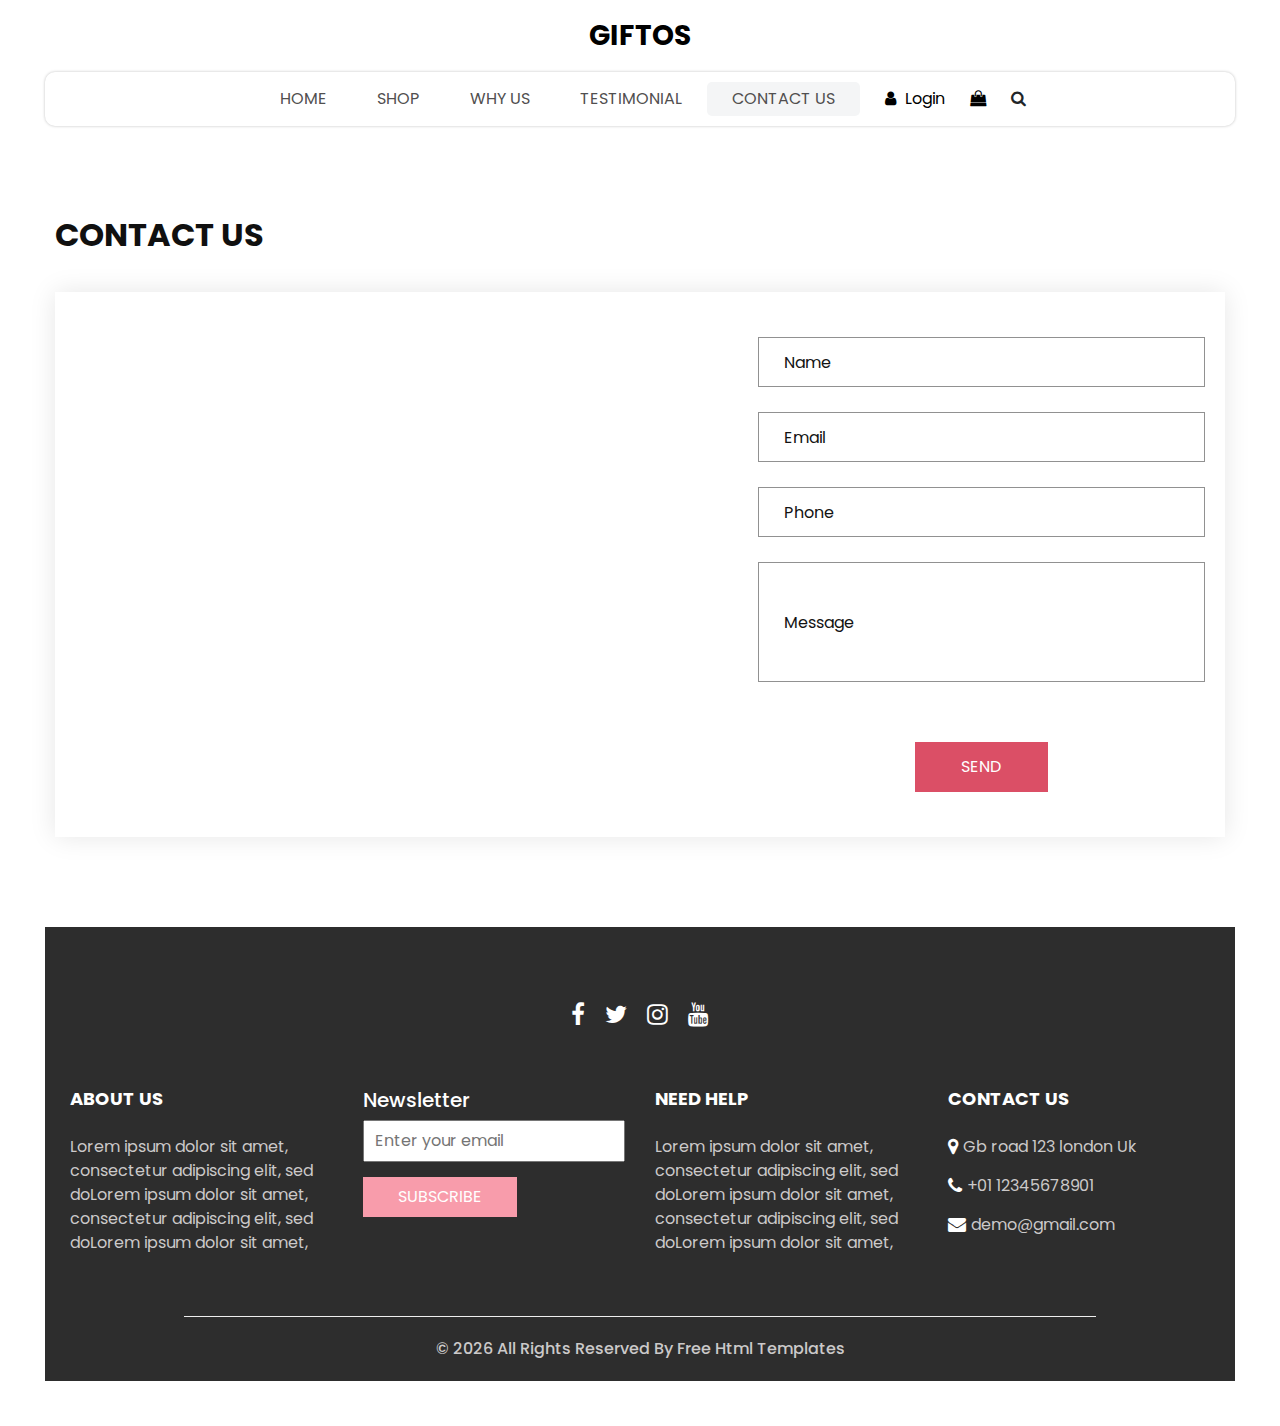
<file: temp1/contact.html>
<!DOCTYPE html>
<html>

<head>
  <!-- Basic -->
  <meta charset="utf-8" />
  <meta http-equiv="X-UA-Compatible" content="IE=edge" />
  <!-- Mobile Metas -->
  <meta name="viewport" content="width=device-width, initial-scale=1, shrink-to-fit=no" />
  <!-- Site Metas -->
  <meta name="keywords" content="" />
  <meta name="description" content="" />
  <meta name="author" content="" />
  <link rel="shortcut icon" href="images/favicon.png" type="image/x-icon">

  <title>
    Giftos
  </title>

  <!-- slider stylesheet -->
  <link rel="stylesheet" type="text/css" href="https://cdnjs.cloudflare.com/ajax/libs/OwlCarousel2/2.3.4/assets/owl.carousel.min.css" />

  <!-- bootstrap core css -->
  <link rel="stylesheet" type="text/css" href="css/bootstrap.css" />

  <!-- Custom styles for this template -->
  <link href="css/style.css" rel="stylesheet" />
  <!-- responsive style -->
  <link href="css/responsive.css" rel="stylesheet" />
</head>

<body>
  <div class="hero_area">
    <!-- header section strats -->
    <header class="header_section">
      <nav class="navbar navbar-expand-lg custom_nav-container ">
        <a class="navbar-brand" href="index.html">
          <span>
            Giftos
          </span>
        </a>
        <button class="navbar-toggler" type="button" data-toggle="collapse" data-target="#navbarSupportedContent" aria-controls="navbarSupportedContent" aria-expanded="false" aria-label="Toggle navigation">
          <span class=""></span>
        </button>

        <div class="collapse navbar-collapse innerpage_navbar" id="navbarSupportedContent">
          <ul class="navbar-nav  ">
            <li class="nav-item ">
              <a class="nav-link" href="index.html">Home <span class="sr-only">(current)</span></a>
            </li>
            <li class="nav-item">
              <a class="nav-link" href="shop.html">
                Shop
              </a>
            </li>
            <li class="nav-item">
              <a class="nav-link" href="why.html">
                Why Us
              </a>
            </li>
            <li class="nav-item">
              <a class="nav-link" href="testimonial.html">
                Testimonial
              </a>
            </li>
            <li class="nav-item active">
              <a class="nav-link" href="contact.html">Contact Us</a>
            </li>
          </ul>
          <div class="user_option">
            <a href="">
              <i class="fa fa-user" aria-hidden="true"></i>
              <span>
                Login
              </span>
            </a>
            <a href="">
              <i class="fa fa-shopping-bag" aria-hidden="true"></i>
            </a>
            <form class="form-inline ">
              <button class="btn nav_search-btn" type="submit">
                <i class="fa fa-search" aria-hidden="true"></i>
              </button>
            </form>
          </div>
        </div>
      </nav>
    </header>
    <!-- end header section -->

  </div>
  <!-- end hero area -->

  <!-- contact section -->

  <section class="contact_section layout_padding">
    <div class="container px-0">
      <div class="heading_container ">
        <h2 class="">
          Contact Us
        </h2>
      </div>
    </div>
    <div class="container container-bg">
      <div class="row">
        <div class="col-lg-7 col-md-6 px-0">
          <div class="map_container">
            <div class="map-responsive">
              <iframe src="https://www.google.com/maps/embed/v1/place?key=AIzaSyA0s1a7phLN0iaD6-UE7m4qP-z21pH0eSc&q=Eiffel+Tower+Paris+France" width="600" height="300" frameborder="0" style="border:0; width: 100%; height:100%" allowfullscreen></iframe>
            </div>
          </div>
        </div>
        <div class="col-md-6 col-lg-5 px-0">
          <form action="#">
            <div>
              <input type="text" placeholder="Name" />
            </div>
            <div>
              <input type="email" placeholder="Email" />
            </div>
            <div>
              <input type="text" placeholder="Phone" />
            </div>
            <div>
              <input type="text" class="message-box" placeholder="Message" />
            </div>
            <div class="d-flex ">
              <button>
                SEND
              </button>
            </div>
          </form>
        </div>
      </div>
    </div>
  </section>

  <!-- end contact section -->

  <!-- info section -->

  <section class="info_section  layout_padding2-top">
    <div class="social_container">
      <div class="social_box">
        <a href="">
          <i class="fa fa-facebook" aria-hidden="true"></i>
        </a>
        <a href="">
          <i class="fa fa-twitter" aria-hidden="true"></i>
        </a>
        <a href="">
          <i class="fa fa-instagram" aria-hidden="true"></i>
        </a>
        <a href="">
          <i class="fa fa-youtube" aria-hidden="true"></i>
        </a>
      </div>
    </div>
    <div class="info_container ">
      <div class="container">
        <div class="row">
          <div class="col-md-6 col-lg-3">
            <h6>
              ABOUT US
            </h6>
            <p>
              Lorem ipsum dolor sit amet, consectetur adipiscing elit, sed doLorem ipsum dolor sit amet, consectetur adipiscing elit, sed doLorem ipsum dolor sit amet,
            </p>
          </div>
          <div class="col-md-6 col-lg-3">
            <div class="info_form ">
              <h5>
                Newsletter
              </h5>
              <form action="#">
                <input type="email" placeholder="Enter your email">
                <button>
                  Subscribe
                </button>
              </form>
            </div>
          </div>
          <div class="col-md-6 col-lg-3">
            <h6>
              NEED HELP
            </h6>
            <p>
              Lorem ipsum dolor sit amet, consectetur adipiscing elit, sed doLorem ipsum dolor sit amet, consectetur adipiscing elit, sed doLorem ipsum dolor sit amet,
            </p>
          </div>
          <div class="col-md-6 col-lg-3">
            <h6>
              CONTACT US
            </h6>
            <div class="info_link-box">
              <a href="">
                <i class="fa fa-map-marker" aria-hidden="true"></i>
                <span> Gb road 123 london Uk </span>
              </a>
              <a href="">
                <i class="fa fa-phone" aria-hidden="true"></i>
                <span>+01 12345678901</span>
              </a>
              <a href="">
                <i class="fa fa-envelope" aria-hidden="true"></i>
                <span> demo@gmail.com</span>
              </a>
            </div>
          </div>
        </div>
      </div>
    </div>
    <!-- footer section -->
    <footer class=" footer_section">
      <div class="container">
        <p>
          &copy; <span id="displayYear"></span> All Rights Reserved By
          <a href="https://html.design/">Free Html Templates</a>
        </p>
      </div>
    </footer>
    <!-- footer section -->

  </section>

  <!-- end info section -->


  <script src="js/jquery-3.4.1.min.js"></script>
  <script src="js/bootstrap.js"></script>
  <script src="https://cdnjs.cloudflare.com/ajax/libs/OwlCarousel2/2.3.4/owl.carousel.min.js">
  </script>
  <script src="js/custom.js"></script>

</body>

</html>
</file>
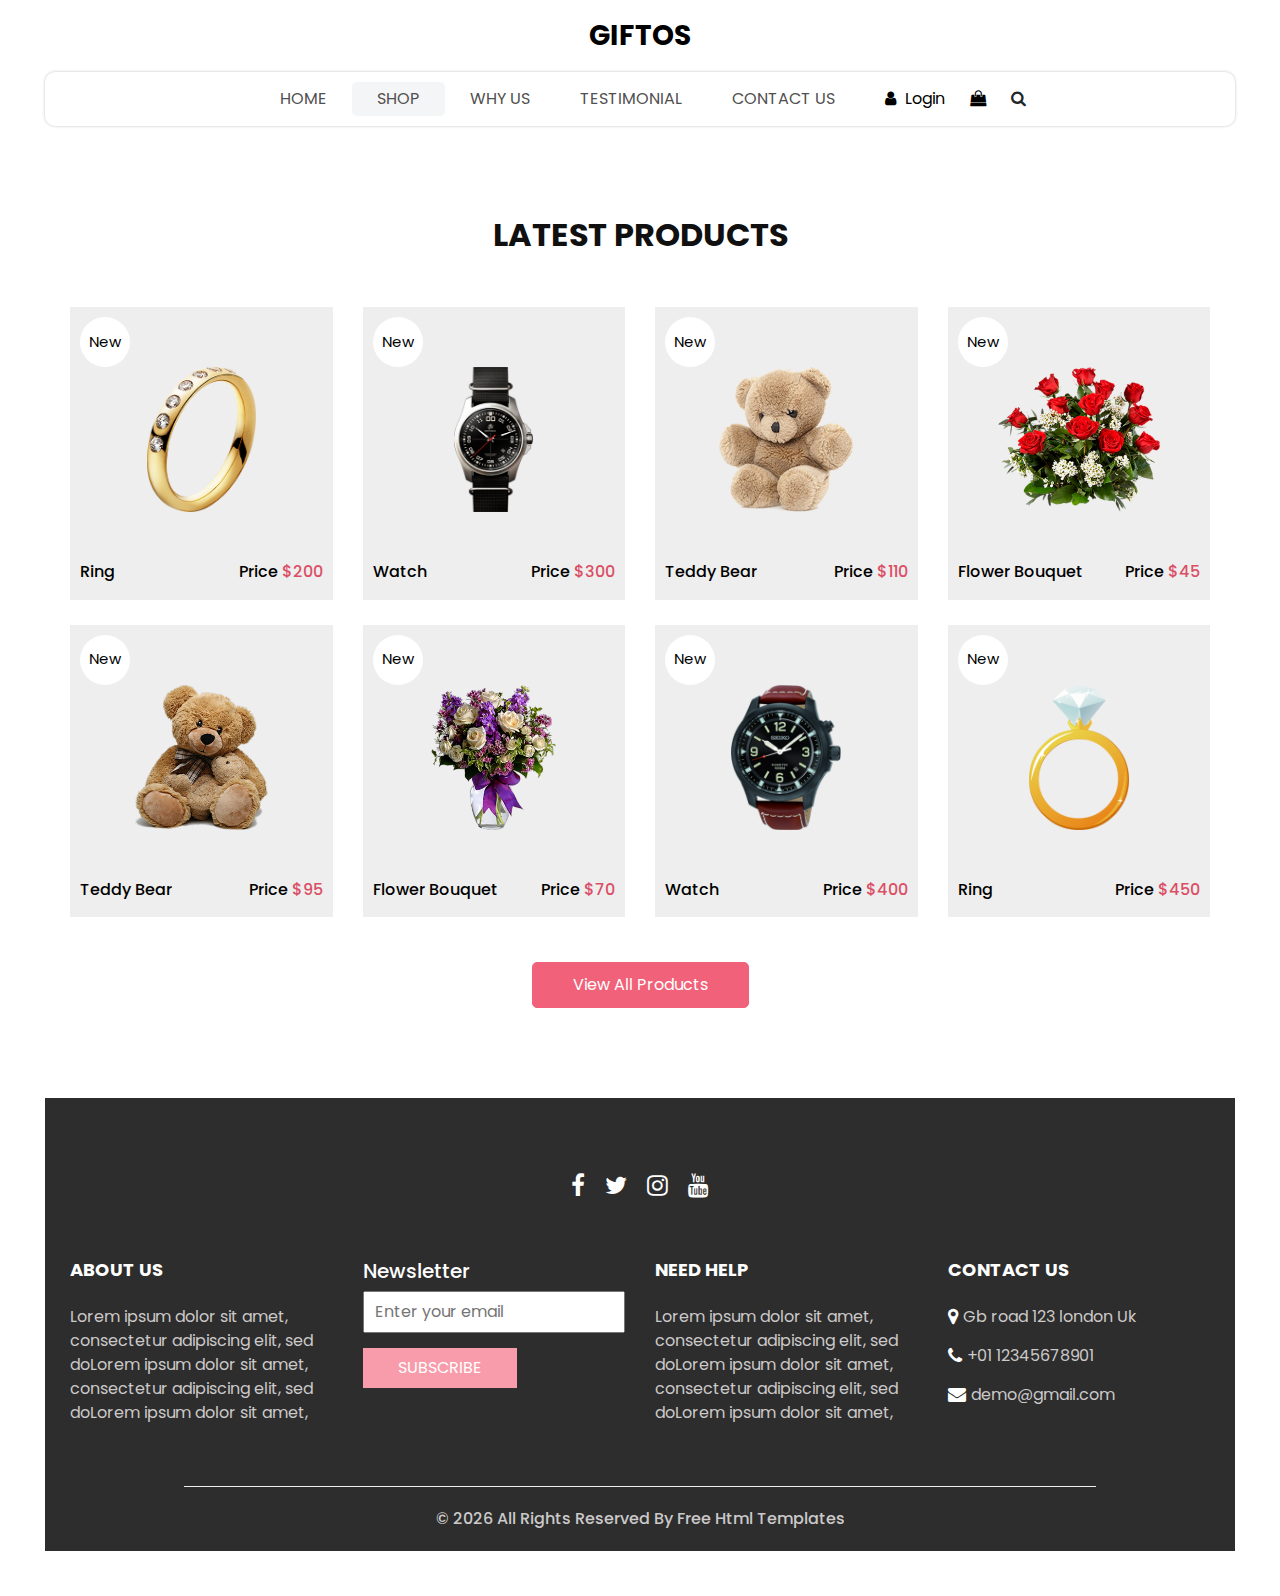
<file: temp1/shop.html>
<!DOCTYPE html>
<html>

<head>
  <!-- Basic -->
  <meta charset="utf-8" />
  <meta http-equiv="X-UA-Compatible" content="IE=edge" />
  <!-- Mobile Metas -->
  <meta name="viewport" content="width=device-width, initial-scale=1, shrink-to-fit=no" />
  <!-- Site Metas -->
  <meta name="keywords" content="" />
  <meta name="description" content="" />
  <meta name="author" content="" />
  <link rel="shortcut icon" href="images/favicon.png" type="image/x-icon">

  <title>
    Giftos
  </title>

  <!-- slider stylesheet -->
  <link rel="stylesheet" type="text/css" href="https://cdnjs.cloudflare.com/ajax/libs/OwlCarousel2/2.3.4/assets/owl.carousel.min.css" />

  <!-- bootstrap core css -->
  <link rel="stylesheet" type="text/css" href="css/bootstrap.css" />

  <!-- Custom styles for this template -->
  <link href="css/style.css" rel="stylesheet" />
  <!-- responsive style -->
  <link href="css/responsive.css" rel="stylesheet" />
</head>

<body>
  <div class="hero_area">
    <!-- header section strats -->
    <header class="header_section">
      <nav class="navbar navbar-expand-lg custom_nav-container ">
        <a class="navbar-brand" href="index.html">
          <span>
            Giftos
          </span>
        </a>
        <button class="navbar-toggler" type="button" data-toggle="collapse" data-target="#navbarSupportedContent" aria-controls="navbarSupportedContent" aria-expanded="false" aria-label="Toggle navigation">
          <span class=""></span>
        </button>

        <div class="collapse navbar-collapse innerpage_navbar" id="navbarSupportedContent">
          <ul class="navbar-nav  ">
            <li class="nav-item ">
              <a class="nav-link" href="index.html">Home <span class="sr-only">(current)</span></a>
            </li>
            <li class="nav-item active">
              <a class="nav-link" href="shop.html">
                Shop
              </a>
            </li>
            <li class="nav-item">
              <a class="nav-link" href="why.html">
                Why Us
              </a>
            </li>
            <li class="nav-item">
              <a class="nav-link" href="testimonial.html">
                Testimonial
              </a>
            </li>
            <li class="nav-item">
              <a class="nav-link" href="contact.html">Contact Us</a>
            </li>
          </ul>
          <div class="user_option">
            <a href="">
              <i class="fa fa-user" aria-hidden="true"></i>
              <span>
                Login
              </span>
            </a>
            <a href="">
              <i class="fa fa-shopping-bag" aria-hidden="true"></i>
            </a>
            <form class="form-inline ">
              <button class="btn nav_search-btn" type="submit">
                <i class="fa fa-search" aria-hidden="true"></i>
              </button>
            </form>
          </div>
        </div>
      </nav>
    </header>
    <!-- end header section -->

  </div>
  <!-- end hero area -->

  <!-- shop section -->

  <section class="shop_section layout_padding">
    <div class="container">
      <div class="heading_container heading_center">
        <h2>
          Latest Products
        </h2>
      </div>
      <div class="row">
        <div class="col-sm-6 col-md-4 col-lg-3">
          <div class="box">
            <a href="">
              <div class="img-box">
                <img src="images/p1.png" alt="">
              </div>
              <div class="detail-box">
                <h6>
                  Ring
                </h6>
                <h6>
                  Price
                  <span>
                    $200
                  </span>
                </h6>
              </div>
              <div class="new">
                <span>
                  New
                </span>
              </div>
            </a>
          </div>
        </div>
        <div class="col-sm-6 col-md-4 col-lg-3">
          <div class="box">
            <a href="">
              <div class="img-box">
                <img src="images/p2.png" alt="">
              </div>
              <div class="detail-box">
                <h6>
                  Watch
                </h6>
                <h6>
                  Price
                  <span>
                    $300
                  </span>
                </h6>
              </div>
              <div class="new">
                <span>
                  New
                </span>
              </div>
            </a>
          </div>
        </div>
        <div class="col-sm-6 col-md-4 col-lg-3">
          <div class="box">
            <a href="">
              <div class="img-box">
                <img src="images/p3.png" alt="">
              </div>
              <div class="detail-box">
                <h6>
                  Teddy Bear
                </h6>
                <h6>
                  Price
                  <span>
                    $110
                  </span>
                </h6>
              </div>
              <div class="new">
                <span>
                  New
                </span>
              </div>
            </a>
          </div>
        </div>
        <div class="col-sm-6 col-md-4 col-lg-3">
          <div class="box">
            <a href="">
              <div class="img-box">
                <img src="images/p4.png" alt="">
              </div>
              <div class="detail-box">
                <h6>
                  Flower Bouquet
                </h6>
                <h6>
                  Price
                  <span>
                    $45
                  </span>
                </h6>
              </div>
              <div class="new">
                <span>
                  New
                </span>
              </div>
            </a>
          </div>
        </div>
        <div class="col-sm-6 col-md-4 col-lg-3">
          <div class="box">
            <a href="">
              <div class="img-box">
                <img src="images/p5.png" alt="">
              </div>
              <div class="detail-box">
                <h6>
                  Teddy Bear
                </h6>
                <h6>
                  Price
                  <span>
                    $95
                  </span>
                </h6>
              </div>
              <div class="new">
                <span>
                  New
                </span>
              </div>
            </a>
          </div>
        </div>
        <div class="col-sm-6 col-md-4 col-lg-3">
          <div class="box">
            <a href="">
              <div class="img-box">
                <img src="images/p6.png" alt="">
              </div>
              <div class="detail-box">
                <h6>
                  Flower Bouquet
                </h6>
                <h6>
                  Price
                  <span>
                    $70
                  </span>
                </h6>
              </div>
              <div class="new">
                <span>
                  New
                </span>
              </div>
            </a>
          </div>
        </div>
        <div class="col-sm-6 col-md-4 col-lg-3">
          <div class="box">
            <a href="">
              <div class="img-box">
                <img src="images/p7.png" alt="">
              </div>
              <div class="detail-box">
                <h6>
                  Watch
                </h6>
                <h6>
                  Price
                  <span>
                    $400
                  </span>
                </h6>
              </div>
              <div class="new">
                <span>
                  New
                </span>
              </div>
            </a>
          </div>
        </div>
        <div class="col-sm-6 col-md-4 col-lg-3">
          <div class="box">
            <a href="">
              <div class="img-box">
                <img src="images/p8.png" alt="">
              </div>
              <div class="detail-box">
                <h6>
                  Ring
                </h6>
                <h6>
                  Price
                  <span>
                    $450
                  </span>
                </h6>
              </div>
              <div class="new">
                <span>
                  New
                </span>
              </div>
            </a>
          </div>
        </div>
      </div>
      <div class="btn-box">
        <a href="">
          View All Products
        </a>
      </div>
    </div>
  </section>

  <!-- end shop section -->

  <!-- info section -->

  <section class="info_section  layout_padding2-top">
    <div class="social_container">
      <div class="social_box">
        <a href="">
          <i class="fa fa-facebook" aria-hidden="true"></i>
        </a>
        <a href="">
          <i class="fa fa-twitter" aria-hidden="true"></i>
        </a>
        <a href="">
          <i class="fa fa-instagram" aria-hidden="true"></i>
        </a>
        <a href="">
          <i class="fa fa-youtube" aria-hidden="true"></i>
        </a>
      </div>
    </div>
    <div class="info_container ">
      <div class="container">
        <div class="row">
          <div class="col-md-6 col-lg-3">
            <h6>
              ABOUT US
            </h6>
            <p>
              Lorem ipsum dolor sit amet, consectetur adipiscing elit, sed doLorem ipsum dolor sit amet, consectetur adipiscing elit, sed doLorem ipsum dolor sit amet,
            </p>
          </div>
          <div class="col-md-6 col-lg-3">
            <div class="info_form ">
              <h5>
                Newsletter
              </h5>
              <form action="#">
                <input type="email" placeholder="Enter your email">
                <button>
                  Subscribe
                </button>
              </form>
            </div>
          </div>
          <div class="col-md-6 col-lg-3">
            <h6>
              NEED HELP
            </h6>
            <p>
              Lorem ipsum dolor sit amet, consectetur adipiscing elit, sed doLorem ipsum dolor sit amet, consectetur adipiscing elit, sed doLorem ipsum dolor sit amet,
            </p>
          </div>
          <div class="col-md-6 col-lg-3">
            <h6>
              CONTACT US
            </h6>
            <div class="info_link-box">
              <a href="">
                <i class="fa fa-map-marker" aria-hidden="true"></i>
                <span> Gb road 123 london Uk </span>
              </a>
              <a href="">
                <i class="fa fa-phone" aria-hidden="true"></i>
                <span>+01 12345678901</span>
              </a>
              <a href="">
                <i class="fa fa-envelope" aria-hidden="true"></i>
                <span> demo@gmail.com</span>
              </a>
            </div>
          </div>
        </div>
      </div>
    </div>
    <!-- footer section -->
    <footer class=" footer_section">
      <div class="container">
        <p>
          &copy; <span id="displayYear"></span> All Rights Reserved By
          <a href="https://html.design/">Free Html Templates</a>
        </p>
      </div>
    </footer>
    <!-- footer section -->

  </section>

  <!-- end info section -->


  <script src="js/jquery-3.4.1.min.js"></script>
  <script src="js/bootstrap.js"></script>
  <script src="https://cdnjs.cloudflare.com/ajax/libs/OwlCarousel2/2.3.4/owl.carousel.min.js">
  </script>
  <script src="js/custom.js"></script>

</body>

</html>
</file>
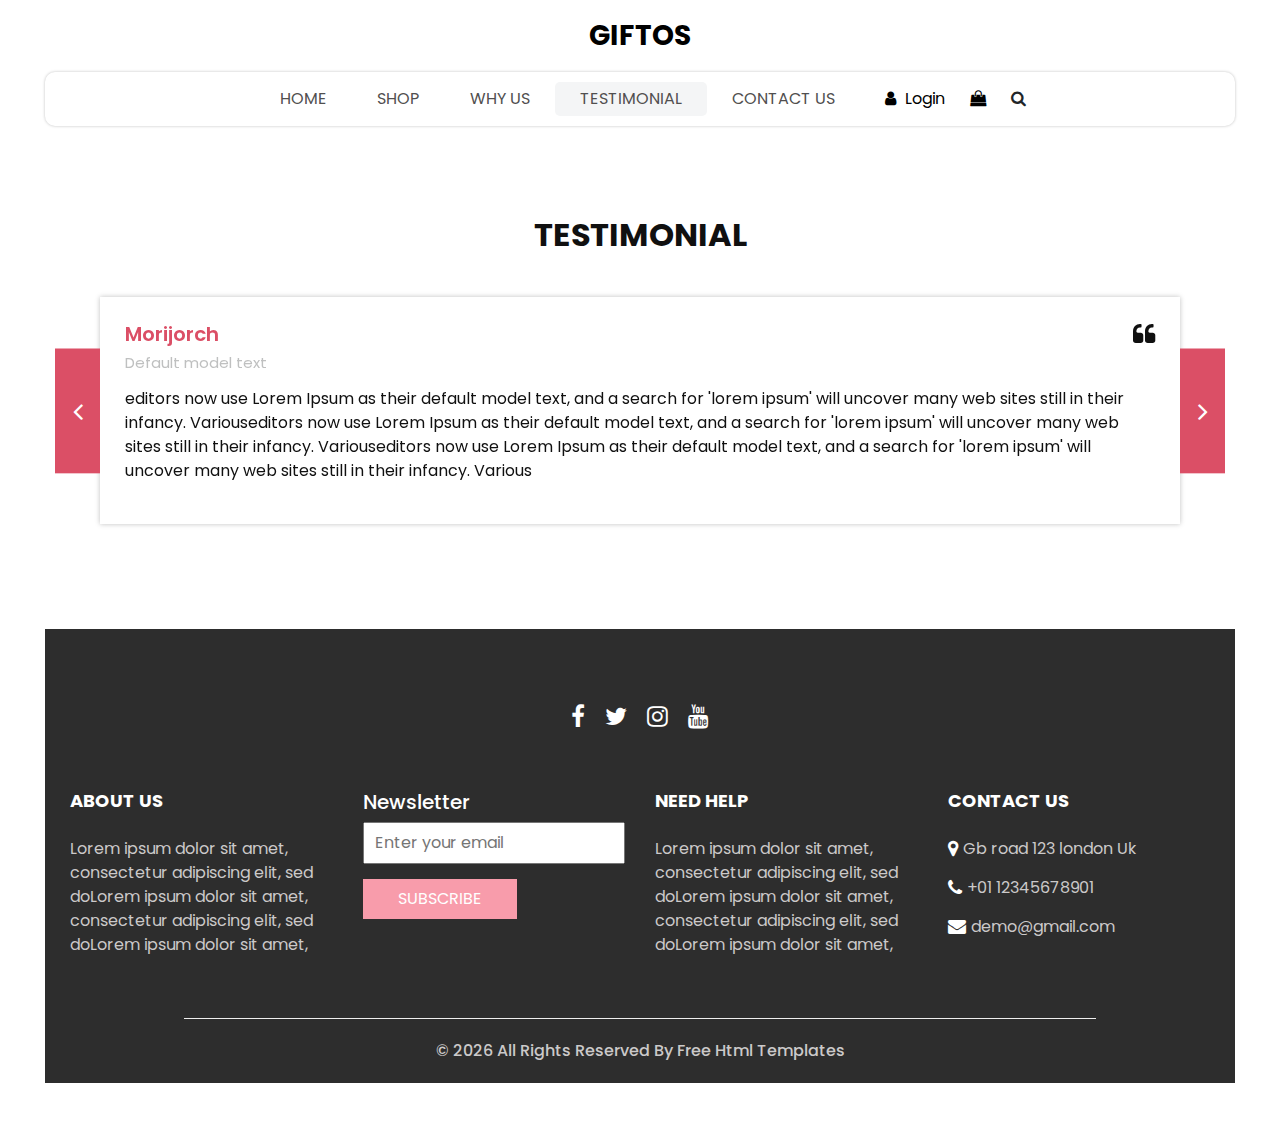
<file: temp1/testimonial.html>
<!DOCTYPE html>
<html>

<head>
  <!-- Basic -->
  <meta charset="utf-8" />
  <meta http-equiv="X-UA-Compatible" content="IE=edge" />
  <!-- Mobile Metas -->
  <meta name="viewport" content="width=device-width, initial-scale=1, shrink-to-fit=no" />
  <!-- Site Metas -->
  <meta name="keywords" content="" />
  <meta name="description" content="" />
  <meta name="author" content="" />
  <link rel="shortcut icon" href="images/favicon.png" type="image/x-icon">

  <title>
    Giftos
  </title>

  <!-- slider stylesheet -->
  <link rel="stylesheet" type="text/css" href="https://cdnjs.cloudflare.com/ajax/libs/OwlCarousel2/2.3.4/assets/owl.carousel.min.css" />

  <!-- bootstrap core css -->
  <link rel="stylesheet" type="text/css" href="css/bootstrap.css" />

  <!-- Custom styles for this template -->
  <link href="css/style.css" rel="stylesheet" />
  <!-- responsive style -->
  <link href="css/responsive.css" rel="stylesheet" />
</head>

<body>
  <div class="hero_area">
    <!-- header section strats -->
    <header class="header_section">
      <nav class="navbar navbar-expand-lg custom_nav-container ">
        <a class="navbar-brand" href="index.html">
          <span>
            Giftos
          </span>
        </a>
        <button class="navbar-toggler" type="button" data-toggle="collapse" data-target="#navbarSupportedContent" aria-controls="navbarSupportedContent" aria-expanded="false" aria-label="Toggle navigation">
          <span class=""></span>
        </button>

        <div class="collapse navbar-collapse innerpage_navbar" id="navbarSupportedContent">
          <ul class="navbar-nav  ">
            <li class="nav-item ">
              <a class="nav-link" href="index.html">Home <span class="sr-only">(current)</span></a>
            </li>
            <li class="nav-item">
              <a class="nav-link" href="shop.html">
                Shop
              </a>
            </li>
            <li class="nav-item">
              <a class="nav-link" href="why.html">
                Why Us
              </a>
            </li>
            <li class="nav-item active">
              <a class="nav-link" href="testimonial.html">
                Testimonial
              </a>
            </li>
            <li class="nav-item">
              <a class="nav-link" href="contact.html">Contact Us</a>
            </li>
          </ul>
          <div class="user_option">
            <a href="">
              <i class="fa fa-user" aria-hidden="true"></i>
              <span>
                Login
              </span>
            </a>
            <a href="">
              <i class="fa fa-shopping-bag" aria-hidden="true"></i>
            </a>
            <form class="form-inline ">
              <button class="btn nav_search-btn" type="submit">
                <i class="fa fa-search" aria-hidden="true"></i>
              </button>
            </form>
          </div>
        </div>
      </nav>
    </header>
    <!-- end header section -->

  </div>
  <!-- end hero area -->

  <!-- client section -->
  <section class="client_section layout_padding">
    <div class="container">
      <div class="heading_container heading_center">
        <h2>
          Testimonial
        </h2>
      </div>
    </div>
    <div class="container px-0">
      <div id="customCarousel2" class="carousel  carousel-fade" data-ride="carousel">
        <div class="carousel-inner">
          <div class="carousel-item active">
            <div class="box">
              <div class="client_info">
                <div class="client_name">
                  <h5>
                    Morijorch
                  </h5>
                  <h6>
                    Default model text
                  </h6>
                </div>
                <i class="fa fa-quote-left" aria-hidden="true"></i>
              </div>
              <p>
                editors now use Lorem Ipsum as their default model text, and a search for 'lorem ipsum' will uncover many web sites still in their infancy. Variouseditors now use Lorem Ipsum as their default model text, and a search for 'lorem ipsum' will uncover many web sites still in their infancy. Variouseditors now use Lorem Ipsum as their default model text, and a search for 'lorem ipsum' will uncover many web sites still in their infancy. Various
              </p>
            </div>
          </div>
          <div class="carousel-item">
            <div class="box">
              <div class="client_info">
                <div class="client_name">
                  <h5>
                    Rochak
                  </h5>
                  <h6>
                    Default model text
                  </h6>
                </div>
                <i class="fa fa-quote-left" aria-hidden="true"></i>
              </div>
              <p>
                Variouseditors now use Lorem Ipsum as their default model text, and a search for 'lorem ipsum' will uncover many web sites still in their infancy. Variouseditors now use Lorem Ipsum as their default model text, and a search for 'lorem ipsum' will uncover many web sites still in their infancy. editors now use Lorem Ipsum as their default model text, and a search for 'lorem ipsum' will uncover many web sites still in their infancy.
              </p>
            </div>
          </div>
          <div class="carousel-item">
            <div class="box">
              <div class="client_info">
                <div class="client_name">
                  <h5>
                    Brad Johns
                  </h5>
                  <h6>
                    Default model text
                  </h6>
                </div>
                <i class="fa fa-quote-left" aria-hidden="true"></i>
              </div>
              <p>
                Variouseditors now use Lorem Ipsum as their default model text, and a search for 'lorem ipsum' will uncover many web sites still in their infancy, editors now use Lorem Ipsum as their default model text, and a search for 'lorem ipsum' will uncover many web sites still in their infancy. Variouseditors now use Lorem Ipsum as their default model text, and a search for 'lorem ipsum' will uncover many web sites still in their infancy. Various
              </p>
            </div>
          </div>
        </div>
        <div class="carousel_btn-box">
          <a class="carousel-control-prev" href="#customCarousel2" role="button" data-slide="prev">
            <i class="fa fa-angle-left" aria-hidden="true"></i>
            <span class="sr-only">Previous</span>
          </a>
          <a class="carousel-control-next" href="#customCarousel2" role="button" data-slide="next">
            <i class="fa fa-angle-right" aria-hidden="true"></i>
            <span class="sr-only">Next</span>
          </a>
        </div>
      </div>
    </div>
  </section>
  <!-- end client section -->

  <!-- info section -->

  <section class="info_section  layout_padding2-top">
    <div class="social_container">
      <div class="social_box">
        <a href="">
          <i class="fa fa-facebook" aria-hidden="true"></i>
        </a>
        <a href="">
          <i class="fa fa-twitter" aria-hidden="true"></i>
        </a>
        <a href="">
          <i class="fa fa-instagram" aria-hidden="true"></i>
        </a>
        <a href="">
          <i class="fa fa-youtube" aria-hidden="true"></i>
        </a>
      </div>
    </div>
    <div class="info_container ">
      <div class="container">
        <div class="row">
          <div class="col-md-6 col-lg-3">
            <h6>
              ABOUT US
            </h6>
            <p>
              Lorem ipsum dolor sit amet, consectetur adipiscing elit, sed doLorem ipsum dolor sit amet, consectetur adipiscing elit, sed doLorem ipsum dolor sit amet,
            </p>
          </div>
          <div class="col-md-6 col-lg-3">
            <div class="info_form ">
              <h5>
                Newsletter
              </h5>
              <form action="#">
                <input type="email" placeholder="Enter your email">
                <button>
                  Subscribe
                </button>
              </form>
            </div>
          </div>
          <div class="col-md-6 col-lg-3">
            <h6>
              NEED HELP
            </h6>
            <p>
              Lorem ipsum dolor sit amet, consectetur adipiscing elit, sed doLorem ipsum dolor sit amet, consectetur adipiscing elit, sed doLorem ipsum dolor sit amet,
            </p>
          </div>
          <div class="col-md-6 col-lg-3">
            <h6>
              CONTACT US
            </h6>
            <div class="info_link-box">
              <a href="">
                <i class="fa fa-map-marker" aria-hidden="true"></i>
                <span> Gb road 123 london Uk </span>
              </a>
              <a href="">
                <i class="fa fa-phone" aria-hidden="true"></i>
                <span>+01 12345678901</span>
              </a>
              <a href="">
                <i class="fa fa-envelope" aria-hidden="true"></i>
                <span> demo@gmail.com</span>
              </a>
            </div>
          </div>
        </div>
      </div>
    </div>
    <!-- footer section -->
    <footer class=" footer_section">
      <div class="container">
        <p>
          &copy; <span id="displayYear"></span> All Rights Reserved By
          <a href="https://html.design/">Free Html Templates</a>
        </p>
      </div>
    </footer>
    <!-- footer section -->

  </section>

  <!-- end info section -->


  <script src="js/jquery-3.4.1.min.js"></script>
  <script src="js/bootstrap.js"></script>
  <script src="https://cdnjs.cloudflare.com/ajax/libs/OwlCarousel2/2.3.4/owl.carousel.min.js">
  </script>
  <script src="js/custom.js"></script>

</body>

</html>
</file>
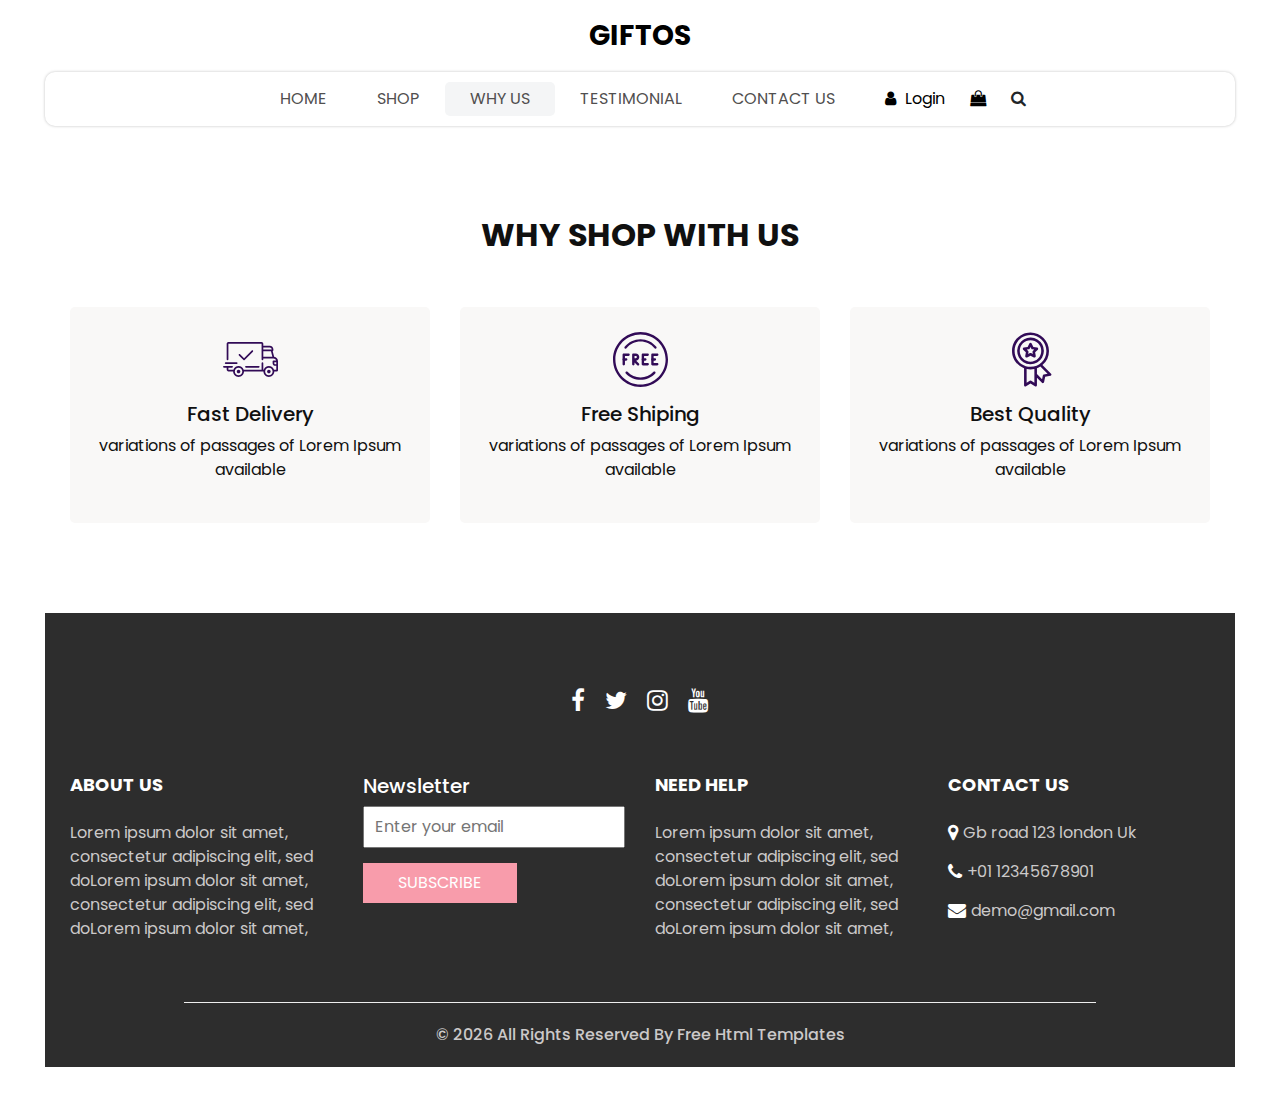
<file: temp1/why.html>
<!DOCTYPE html>
<html>

<head>
  <!-- Basic -->
  <meta charset="utf-8" />
  <meta http-equiv="X-UA-Compatible" content="IE=edge" />
  <!-- Mobile Metas -->
  <meta name="viewport" content="width=device-width, initial-scale=1, shrink-to-fit=no" />
  <!-- Site Metas -->
  <meta name="keywords" content="" />
  <meta name="description" content="" />
  <meta name="author" content="" />
  <link rel="shortcut icon" href="images/favicon.png" type="image/x-icon">

  <title>
    Giftos
  </title>

  <!-- slider stylesheet -->
  <link rel="stylesheet" type="text/css" href="https://cdnjs.cloudflare.com/ajax/libs/OwlCarousel2/2.3.4/assets/owl.carousel.min.css" />

  <!-- bootstrap core css -->
  <link rel="stylesheet" type="text/css" href="css/bootstrap.css" />

  <!-- Custom styles for this template -->
  <link href="css/style.css" rel="stylesheet" />
  <!-- responsive style -->
  <link href="css/responsive.css" rel="stylesheet" />
</head>

<body>
  <div class="hero_area">
    <!-- header section strats -->
    <header class="header_section">
      <nav class="navbar navbar-expand-lg custom_nav-container ">
        <a class="navbar-brand" href="index.html">
          <span>
            Giftos
          </span>
        </a>
        <button class="navbar-toggler" type="button" data-toggle="collapse" data-target="#navbarSupportedContent" aria-controls="navbarSupportedContent" aria-expanded="false" aria-label="Toggle navigation">
          <span class=""></span>
        </button>

        <div class="collapse navbar-collapse innerpage_navbar" id="navbarSupportedContent">
          <ul class="navbar-nav  ">
            <li class="nav-item ">
              <a class="nav-link" href="index.html">Home <span class="sr-only">(current)</span></a>
            </li>
            <li class="nav-item">
              <a class="nav-link" href="shop.html">
                Shop
              </a>
            </li>
            <li class="nav-item active">
              <a class="nav-link" href="why.html">
                Why Us
              </a>
            </li>
            <li class="nav-item">
              <a class="nav-link" href="testimonial.html">
                Testimonial
              </a>
            </li>
            <li class="nav-item">
              <a class="nav-link" href="contact.html">Contact Us</a>
            </li>
          </ul>
          <div class="user_option">
            <a href="">
              <i class="fa fa-user" aria-hidden="true"></i>
              <span>
                Login
              </span>
            </a>
            <a href="">
              <i class="fa fa-shopping-bag" aria-hidden="true"></i>
            </a>
            <form class="form-inline ">
              <button class="btn nav_search-btn" type="submit">
                <i class="fa fa-search" aria-hidden="true"></i>
              </button>
            </form>
          </div>
        </div>
      </nav>
    </header>
    <!-- end header section -->

  </div>
  <!-- end hero area -->

  <!-- why section -->

  <section class="why_section layout_padding">
    <div class="container">
      <div class="heading_container heading_center">
        <h2>
          Why Shop With Us
        </h2>
      </div>
      <div class="row">
        <div class="col-md-4">
          <div class="box ">
            <div class="img-box">
              <svg version="1.1" id="Layer_1" xmlns="http://www.w3.org/2000/svg" xmlns:xlink="http://www.w3.org/1999/xlink" x="0px" y="0px" viewBox="0 0 512 512" style="enable-background:new 0 0 512 512;" xml:space="preserve">
                <g>
                  <g>
                    <path d="M476.158,231.363l-13.259-53.035c3.625-0.77,6.345-3.986,6.345-7.839v-8.551c0-18.566-15.105-33.67-33.67-33.67h-60.392
                 V110.63c0-9.136-7.432-16.568-16.568-16.568H50.772c-9.136,0-16.568,7.432-16.568,16.568V256c0,4.427,3.589,8.017,8.017,8.017
                 c4.427,0,8.017-3.589,8.017-8.017V110.63c0-0.295,0.239-0.534,0.534-0.534h307.841c0.295,0,0.534,0.239,0.534,0.534v145.372
                 c0,4.427,3.589,8.017,8.017,8.017c4.427,0,8.017-3.589,8.017-8.017v-9.088h94.569c0.008,0,0.014,0.002,0.021,0.002
                 c0.008,0,0.015-0.001,0.022-0.001c11.637,0.008,21.518,7.646,24.912,18.171h-24.928c-4.427,0-8.017,3.589-8.017,8.017v17.102
                 c0,13.851,11.268,25.119,25.119,25.119h9.086v35.273h-20.962c-6.886-19.883-25.787-34.205-47.982-34.205
                 s-41.097,14.322-47.982,34.205h-3.86v-60.393c0-4.427-3.589-8.017-8.017-8.017c-4.427,0-8.017,3.589-8.017,8.017v60.391H192.817
                 c-6.886-19.883-25.787-34.205-47.982-34.205s-41.097,14.322-47.982,34.205H50.772c-0.295,0-0.534-0.239-0.534-0.534v-17.637
                 h34.739c4.427,0,8.017-3.589,8.017-8.017s-3.589-8.017-8.017-8.017H8.017c-4.427,0-8.017,3.589-8.017,8.017
                 s3.589,8.017,8.017,8.017h26.188v17.637c0,9.136,7.432,16.568,16.568,16.568h43.304c-0.002,0.178-0.014,0.355-0.014,0.534
                 c0,27.996,22.777,50.772,50.772,50.772s50.772-22.776,50.772-50.772c0-0.18-0.012-0.356-0.014-0.534h180.67
                 c-0.002,0.178-0.014,0.355-0.014,0.534c0,27.996,22.777,50.772,50.772,50.772c27.995,0,50.772-22.776,50.772-50.772
                 c0-0.18-0.012-0.356-0.014-0.534h26.203c4.427,0,8.017-3.589,8.017-8.017v-85.511C512,251.989,496.423,234.448,476.158,231.363z
                  M375.182,144.301h60.392c9.725,0,17.637,7.912,17.637,17.637v0.534h-78.029V144.301z M375.182,230.881v-52.376h71.235
                 l13.094,52.376H375.182z M144.835,401.904c-19.155,0-34.739-15.583-34.739-34.739s15.584-34.739,34.739-34.739
                 c19.155,0,34.739,15.583,34.739,34.739S163.99,401.904,144.835,401.904z M427.023,401.904c-19.155,0-34.739-15.583-34.739-34.739
                 s15.584-34.739,34.739-34.739c19.155,0,34.739,15.583,34.739,34.739S446.178,401.904,427.023,401.904z M495.967,299.29h-9.086
                 c-5.01,0-9.086-4.076-9.086-9.086v-9.086h18.171V299.29z" />
                  </g>
                </g>
                <g>
                  <g>
                    <path d="M144.835,350.597c-9.136,0-16.568,7.432-16.568,16.568c0,9.136,7.432,16.568,16.568,16.568
                 c9.136,0,16.568-7.432,16.568-16.568C161.403,358.029,153.971,350.597,144.835,350.597z" />
                  </g>
                </g>
                <g>
                  <g>
                    <path d="M427.023,350.597c-9.136,0-16.568,7.432-16.568,16.568c0,9.136,7.432,16.568,16.568,16.568
                 c9.136,0,16.568-7.432,16.568-16.568C443.591,358.029,436.159,350.597,427.023,350.597z" />
                  </g>
                </g>
                <g>
                  <g>
                    <path d="M332.96,316.393H213.244c-4.427,0-8.017,3.589-8.017,8.017s3.589,8.017,8.017,8.017H332.96
                 c4.427,0,8.017-3.589,8.017-8.017S337.388,316.393,332.96,316.393z" />
                  </g>
                </g>
                <g>
                  <g>
                    <path d="M127.733,282.188H25.119c-4.427,0-8.017,3.589-8.017,8.017s3.589,8.017,8.017,8.017h102.614
                 c4.427,0,8.017-3.589,8.017-8.017S132.16,282.188,127.733,282.188z" />
                  </g>
                </g>
                <g>
                  <g>
                    <path d="M278.771,173.37c-3.13-3.13-8.207-3.13-11.337,0.001l-71.292,71.291l-37.087-37.087c-3.131-3.131-8.207-3.131-11.337,0
                 c-3.131,3.131-3.131,8.206,0,11.337l42.756,42.756c1.565,1.566,3.617,2.348,5.668,2.348s4.104-0.782,5.668-2.348l76.96-76.96
                 C281.901,181.576,281.901,176.501,278.771,173.37z" />
                  </g>
                </g>
                <g>
                </g>
                <g>
                </g>
                <g>
                </g>
                <g>
                </g>
                <g>
                </g>
                <g>
                </g>
                <g>
                </g>
                <g>
                </g>
                <g>
                </g>
                <g>
                </g>
                <g>
                </g>
                <g>
                </g>
                <g>
                </g>
                <g>
                </g>
                <g>
                </g>
              </svg>
            </div>
            <div class="detail-box">
              <h5>
                Fast Delivery
              </h5>
              <p>
                variations of passages of Lorem Ipsum available
              </p>
            </div>
          </div>
        </div>
        <div class="col-md-4">
          <div class="box ">
            <div class="img-box">
              <svg version="1.1" id="Capa_1" xmlns="http://www.w3.org/2000/svg" xmlns:xlink="http://www.w3.org/1999/xlink" x="0px" y="0px" viewBox="0 0 490.667 490.667" style="enable-background:new 0 0 490.667 490.667;" xml:space="preserve">
                <g>
                  <g>
                    <path d="M138.667,192H96c-5.888,0-10.667,4.779-10.667,10.667V288c0,5.888,4.779,10.667,10.667,10.667s10.667-4.779,10.667-10.667
                 v-74.667h32c5.888,0,10.667-4.779,10.667-10.667S144.555,192,138.667,192z" />
                  </g>
                </g>
                <g>
                  <g>
                    <path d="M117.333,234.667H96c-5.888,0-10.667,4.779-10.667,10.667S90.112,256,96,256h21.333c5.888,0,10.667-4.779,10.667-10.667
                 S123.221,234.667,117.333,234.667z" />
                  </g>
                </g>
                <g>
                  <g>
                    <path d="M245.333,0C110.059,0,0,110.059,0,245.333s110.059,245.333,245.333,245.333s245.333-110.059,245.333-245.333
                 S380.608,0,245.333,0z M245.333,469.333c-123.52,0-224-100.48-224-224s100.48-224,224-224s224,100.48,224,224
                 S368.853,469.333,245.333,469.333z" />
                  </g>
                </g>
                <g>
                  <g>
                    <path d="M386.752,131.989C352.085,88.789,300.544,64,245.333,64s-106.752,24.789-141.419,67.989
                 c-3.691,4.587-2.965,11.307,1.643,14.997c4.587,3.691,11.307,2.965,14.976-1.643c30.613-38.144,76.096-60.011,124.8-60.011
                 s94.187,21.867,124.779,60.011c2.112,2.624,5.205,3.989,8.32,3.989c2.368,0,4.715-0.768,6.677-2.347
                 C389.717,143.296,390.443,136.576,386.752,131.989z" />
                  </g>
                </g>
                <g>
                  <g>
                    <path d="M376.405,354.923c-4.224-4.032-11.008-3.861-15.061,0.405c-30.613,32.235-71.808,50.005-116.011,50.005
                 s-85.397-17.771-115.989-50.005c-4.032-4.309-10.816-4.437-15.061-0.405c-4.309,4.053-4.459,10.816-0.405,15.083
                 c34.667,36.544,81.344,56.661,131.456,56.661s96.789-20.117,131.477-56.661C380.864,365.739,380.693,358.976,376.405,354.923z" />
                  </g>
                </g>
                <g>
                  <g>
                    <path d="M206.805,255.723c15.701-2.027,27.861-15.488,27.861-31.723c0-17.643-14.357-32-32-32h-21.333
                 c-5.888,0-10.667,4.779-10.667,10.667v42.581c0,0.043,0,0.107,0,0.149V288c0,5.888,4.779,10.667,10.667,10.667
                 S192,293.888,192,288v-16.917l24.448,24.469c2.091,2.069,4.821,3.115,7.552,3.115c2.731,0,5.461-1.045,7.531-3.136
                 c4.16-4.16,4.16-10.923,0-15.083L206.805,255.723z M192,234.667v-21.333h10.667c5.867,0,10.667,4.779,10.667,10.667
                 s-4.8,10.667-10.667,10.667H192z" />
                  </g>
                </g>
                <g>
                  <g>
                    <path d="M309.333,277.333h-32v-64h32c5.888,0,10.667-4.779,10.667-10.667S315.221,192,309.333,192h-42.667
                 c-5.888,0-10.667,4.779-10.667,10.667V288c0,5.888,4.779,10.667,10.667,10.667h42.667c5.888,0,10.667-4.779,10.667-10.667
                 S315.221,277.333,309.333,277.333z" />
                  </g>
                </g>
                <g>
                  <g>
                    <path d="M288,234.667h-21.333c-5.888,0-10.667,4.779-10.667,10.667S260.779,256,266.667,256H288
                 c5.888,0,10.667-4.779,10.667-10.667S293.888,234.667,288,234.667z" />
                  </g>
                </g>
                <g>
                  <g>
                    <path d="M394.667,277.333h-32v-64h32c5.888,0,10.667-4.779,10.667-10.667S400.555,192,394.667,192H352
                 c-5.888,0-10.667,4.779-10.667,10.667V288c0,5.888,4.779,10.667,10.667,10.667h42.667c5.888,0,10.667-4.779,10.667-10.667
                 S400.555,277.333,394.667,277.333z" />
                  </g>
                </g>
                <g>
                  <g>
                    <path d="M373.333,234.667H352c-5.888,0-10.667,4.779-10.667,10.667S346.112,256,352,256h21.333
                 c5.888,0,10.667-4.779,10.667-10.667S379.221,234.667,373.333,234.667z" />
                  </g>
                </g>
                <g>
                </g>
                <g>
                </g>
                <g>
                </g>
                <g>
                </g>
                <g>
                </g>
                <g>
                </g>
                <g>
                </g>
                <g>
                </g>
                <g>
                </g>
                <g>
                </g>
                <g>
                </g>
                <g>
                </g>
                <g>
                </g>
                <g>
                </g>
                <g>
                </g>
              </svg>
            </div>
            <div class="detail-box">
              <h5>
                Free Shiping
              </h5>
              <p>
                variations of passages of Lorem Ipsum available
              </p>
            </div>
          </div>
        </div>
        <div class="col-md-4">
          <div class="box ">
            <div class="img-box">
              <svg id="_30_Premium" height="512" viewBox="0 0 512 512" width="512" xmlns="http://www.w3.org/2000/svg" data-name="30_Premium">
                <g id="filled">
                  <path d="m252.92 300h3.08a124.245 124.245 0 1 0 -4.49-.09c.075.009.15.023.226.03.394.039.789.06 1.184.06zm-96.92-124a100 100 0 1 1 100 100 100.113 100.113 0 0 1 -100-100z" />
                  <path d="m447.445 387.635-80.4-80.4a171.682 171.682 0 0 0 60.955-131.235c0-94.841-77.159-172-172-172s-172 77.159-172 172c0 73.747 46.657 136.794 112 161.2v158.8c-.3 9.289 11.094 15.384 18.656 9.984l41.344-27.562 41.344 27.562c7.574 5.4 18.949-.7 18.656-9.984v-70.109l46.6 46.594c6.395 6.789 18.712 3.025 20.253-6.132l9.74-48.724 48.725-9.742c9.163-1.531 12.904-13.893 6.127-20.252zm-339.445-211.635c0-81.607 66.393-148 148-148s148 66.393 148 148-66.393 148-148 148-148-66.393-148-148zm154.656 278.016a12 12 0 0 0 -13.312 0l-29.344 19.562v-129.378a172.338 172.338 0 0 0 72 0v129.38zm117.381-58.353a12 12 0 0 0 -9.415 9.415l-6.913 34.58-47.709-47.709v-54.749a171.469 171.469 0 0 0 31.467-15.6l67.151 67.152z" />
                  <path d="m287.62 236.985c8.349 4.694 19.251-3.212 17.367-12.618l-5.841-35.145 25.384-25c7.049-6.5 2.89-19.3-6.634-20.415l-35.23-5.306-15.933-31.867c-4.009-8.713-17.457-8.711-21.466 0l-15.933 31.866-35.23 5.306c-9.526 1.119-13.681 13.911-6.634 20.415l25.384 25-5.841 35.145c-1.879 9.406 9 17.31 17.367 12.618l31.62-16.414zm-53-32.359 2.928-17.615a12 12 0 0 0 -3.417-10.516l-12.721-12.531 17.658-2.66a12 12 0 0 0 8.947-6.5l7.985-15.971 7.985 15.972a12 12 0 0 0 8.947 6.5l17.658 2.66-12.723 12.535a12 12 0 0 0 -3.417 10.516l2.928 17.615-15.849-8.231a12 12 0 0 0 -11.058 0z" />
                </g>
              </svg>
            </div>
            <div class="detail-box">
              <h5>
                Best Quality
              </h5>
              <p>
                variations of passages of Lorem Ipsum available
              </p>
            </div>
          </div>
        </div>
      </div>
    </div>
  </section>

  <!-- end why section -->

  <!-- info section -->

  <section class="info_section  layout_padding2-top">
    <div class="social_container">
      <div class="social_box">
        <a href="">
          <i class="fa fa-facebook" aria-hidden="true"></i>
        </a>
        <a href="">
          <i class="fa fa-twitter" aria-hidden="true"></i>
        </a>
        <a href="">
          <i class="fa fa-instagram" aria-hidden="true"></i>
        </a>
        <a href="">
          <i class="fa fa-youtube" aria-hidden="true"></i>
        </a>
      </div>
    </div>
    <div class="info_container ">
      <div class="container">
        <div class="row">
          <div class="col-md-6 col-lg-3">
            <h6>
              ABOUT US
            </h6>
            <p>
              Lorem ipsum dolor sit amet, consectetur adipiscing elit, sed doLorem ipsum dolor sit amet, consectetur adipiscing elit, sed doLorem ipsum dolor sit amet,
            </p>
          </div>
          <div class="col-md-6 col-lg-3">
            <div class="info_form ">
              <h5>
                Newsletter
              </h5>
              <form action="#">
                <input type="email" placeholder="Enter your email">
                <button>
                  Subscribe
                </button>
              </form>
            </div>
          </div>
          <div class="col-md-6 col-lg-3">
            <h6>
              NEED HELP
            </h6>
            <p>
              Lorem ipsum dolor sit amet, consectetur adipiscing elit, sed doLorem ipsum dolor sit amet, consectetur adipiscing elit, sed doLorem ipsum dolor sit amet,
            </p>
          </div>
          <div class="col-md-6 col-lg-3">
            <h6>
              CONTACT US
            </h6>
            <div class="info_link-box">
              <a href="">
                <i class="fa fa-map-marker" aria-hidden="true"></i>
                <span> Gb road 123 london Uk </span>
              </a>
              <a href="">
                <i class="fa fa-phone" aria-hidden="true"></i>
                <span>+01 12345678901</span>
              </a>
              <a href="">
                <i class="fa fa-envelope" aria-hidden="true"></i>
                <span> demo@gmail.com</span>
              </a>
            </div>
          </div>
        </div>
      </div>
    </div>
    <!-- footer section -->
    <footer class=" footer_section">
      <div class="container">
        <p>
          &copy; <span id="displayYear"></span> All Rights Reserved By
          <a href="https://html.design/">Free Html Templates</a>
        </p>
      </div>
    </footer>
    <!-- footer section -->

  </section>

  <!-- end info section -->


  <script src="js/jquery-3.4.1.min.js"></script>
  <script src="js/bootstrap.js"></script>
  <script src="https://cdnjs.cloudflare.com/ajax/libs/OwlCarousel2/2.3.4/owl.carousel.min.js">
  </script>
  <script src="js/custom.js"></script>

</body>

</html>
</file>
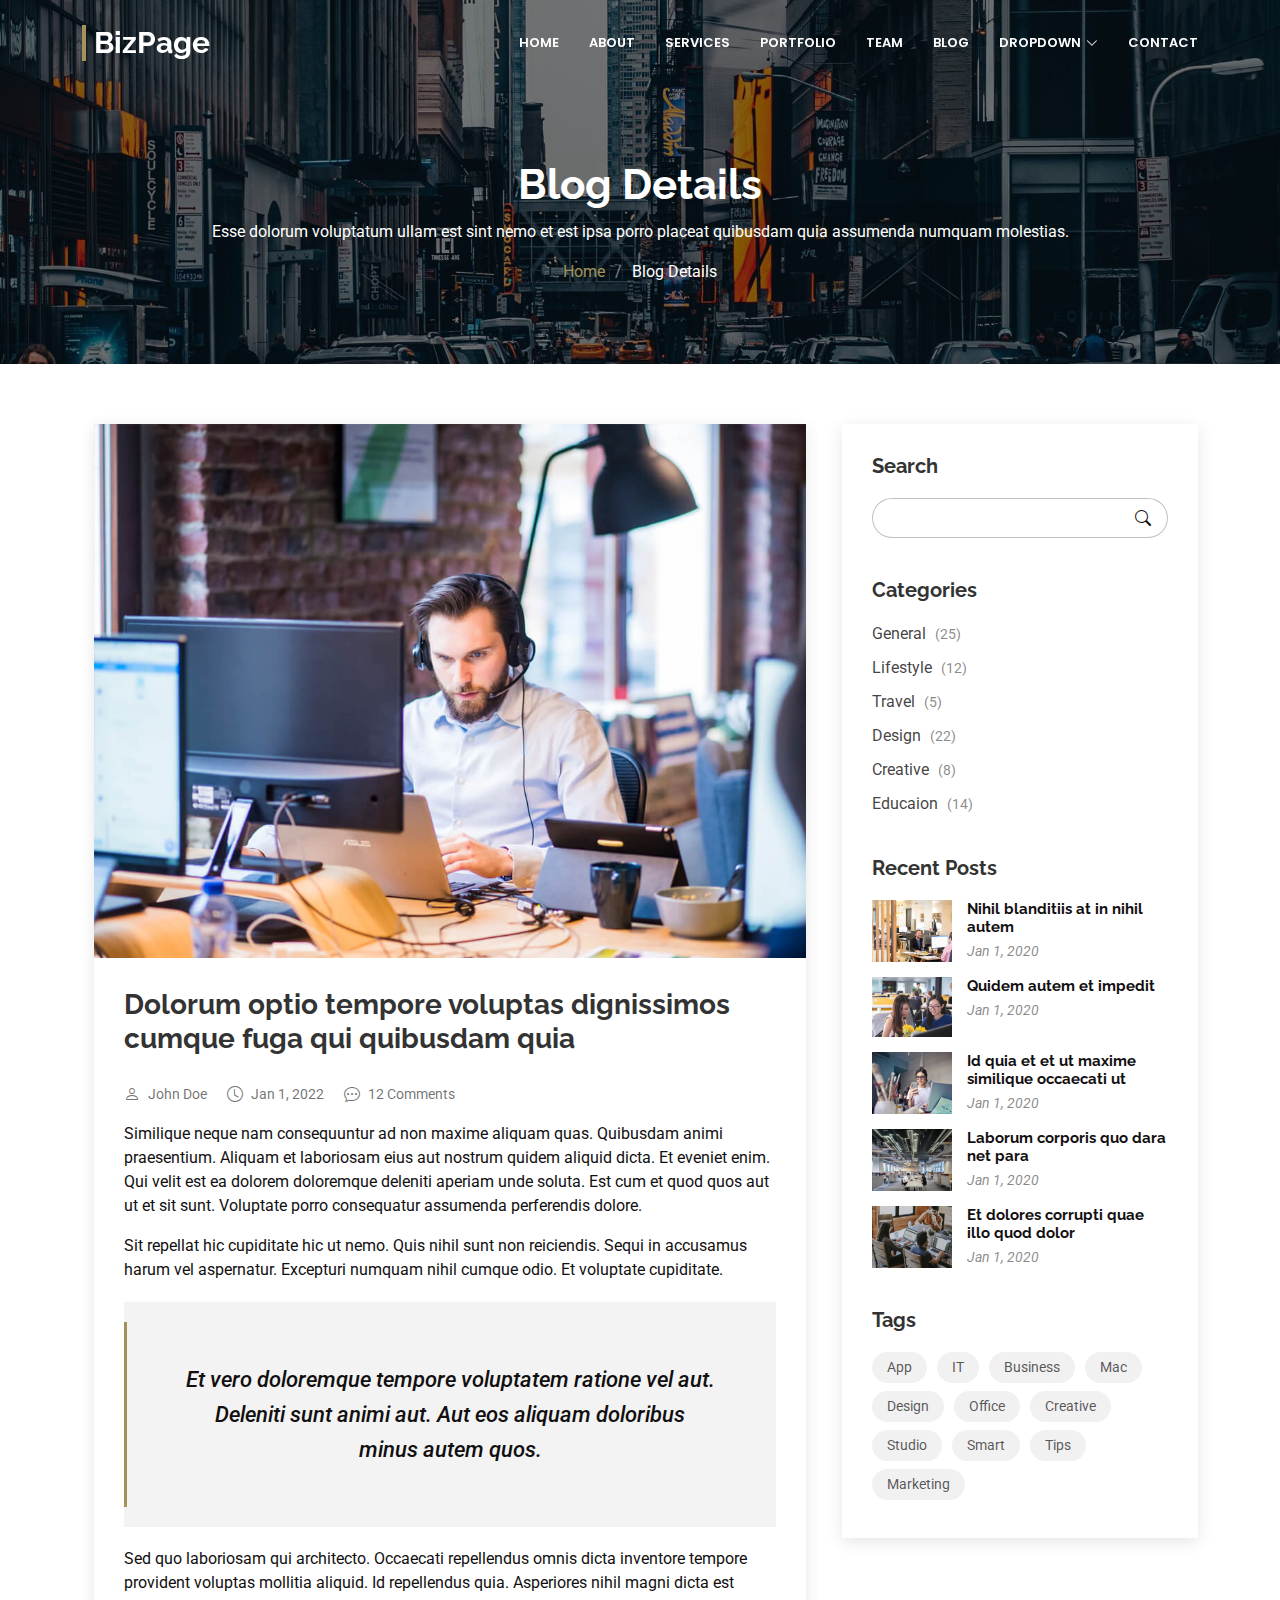
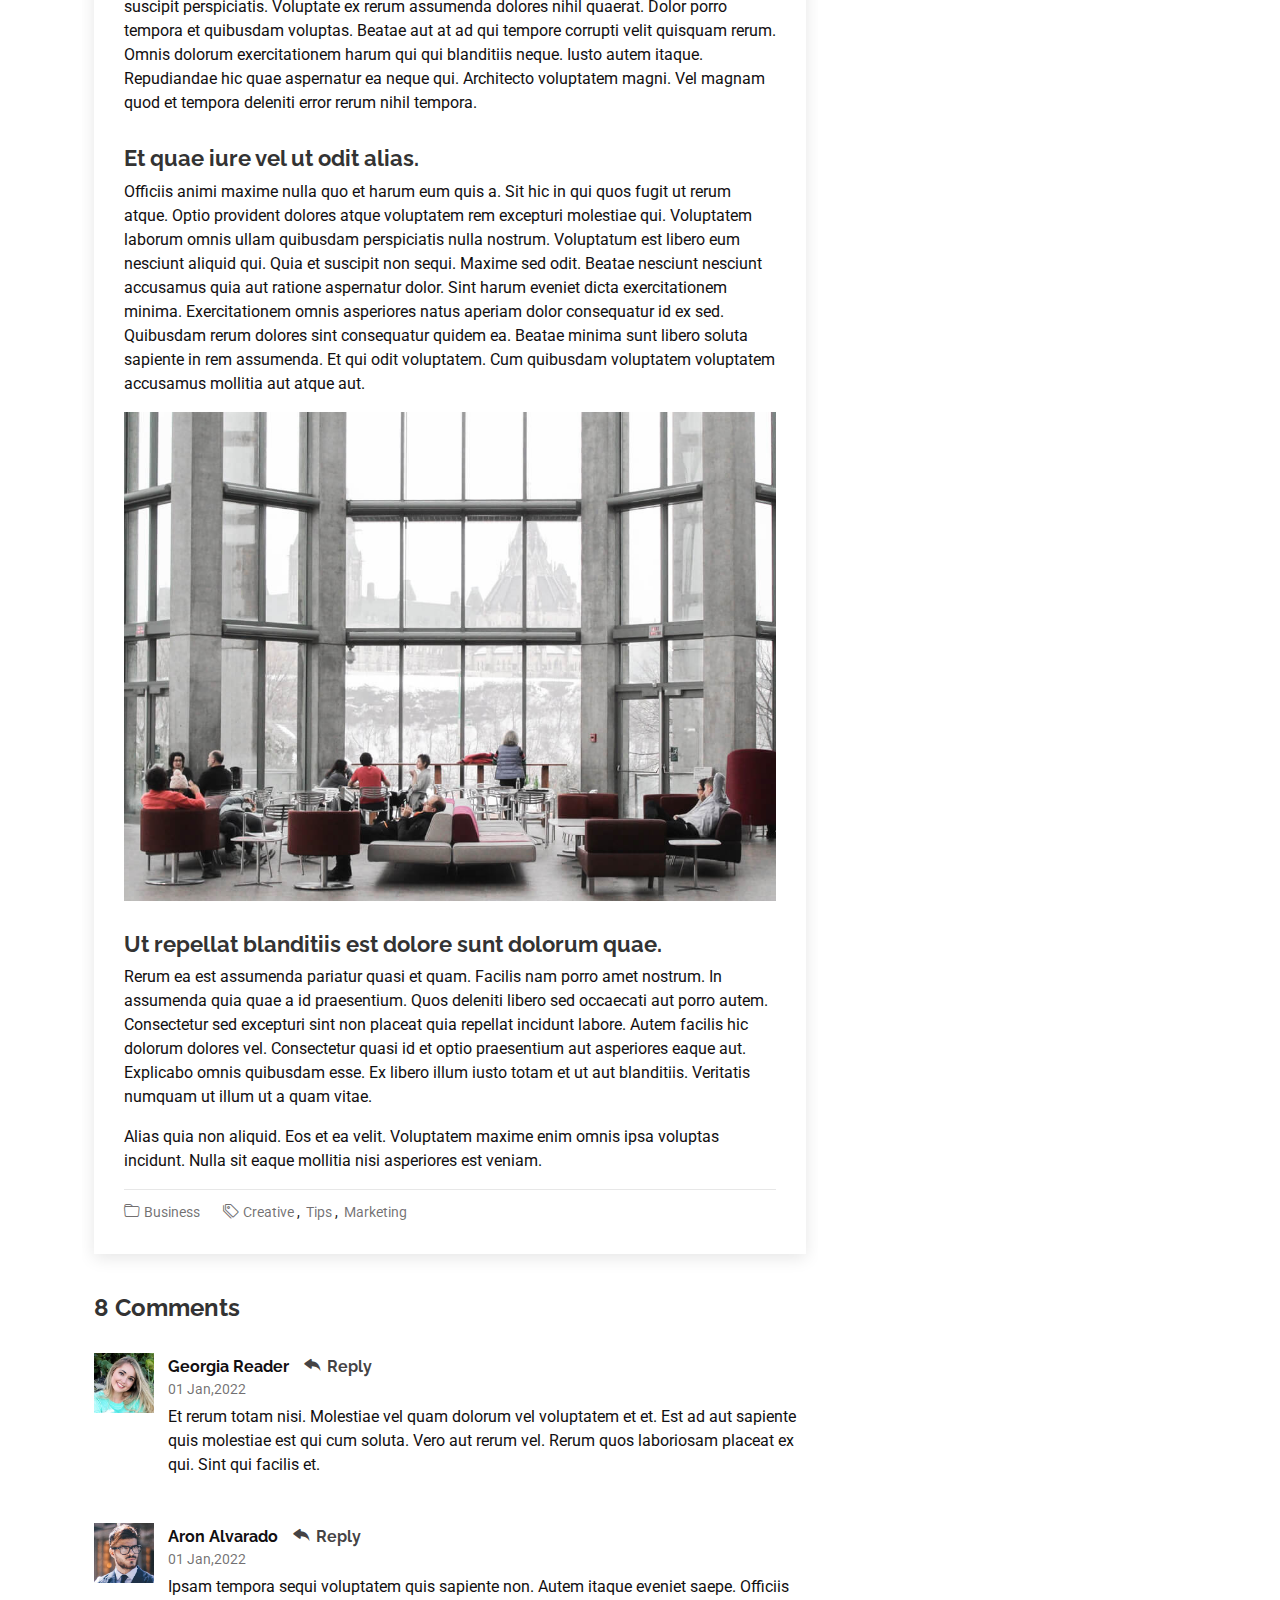
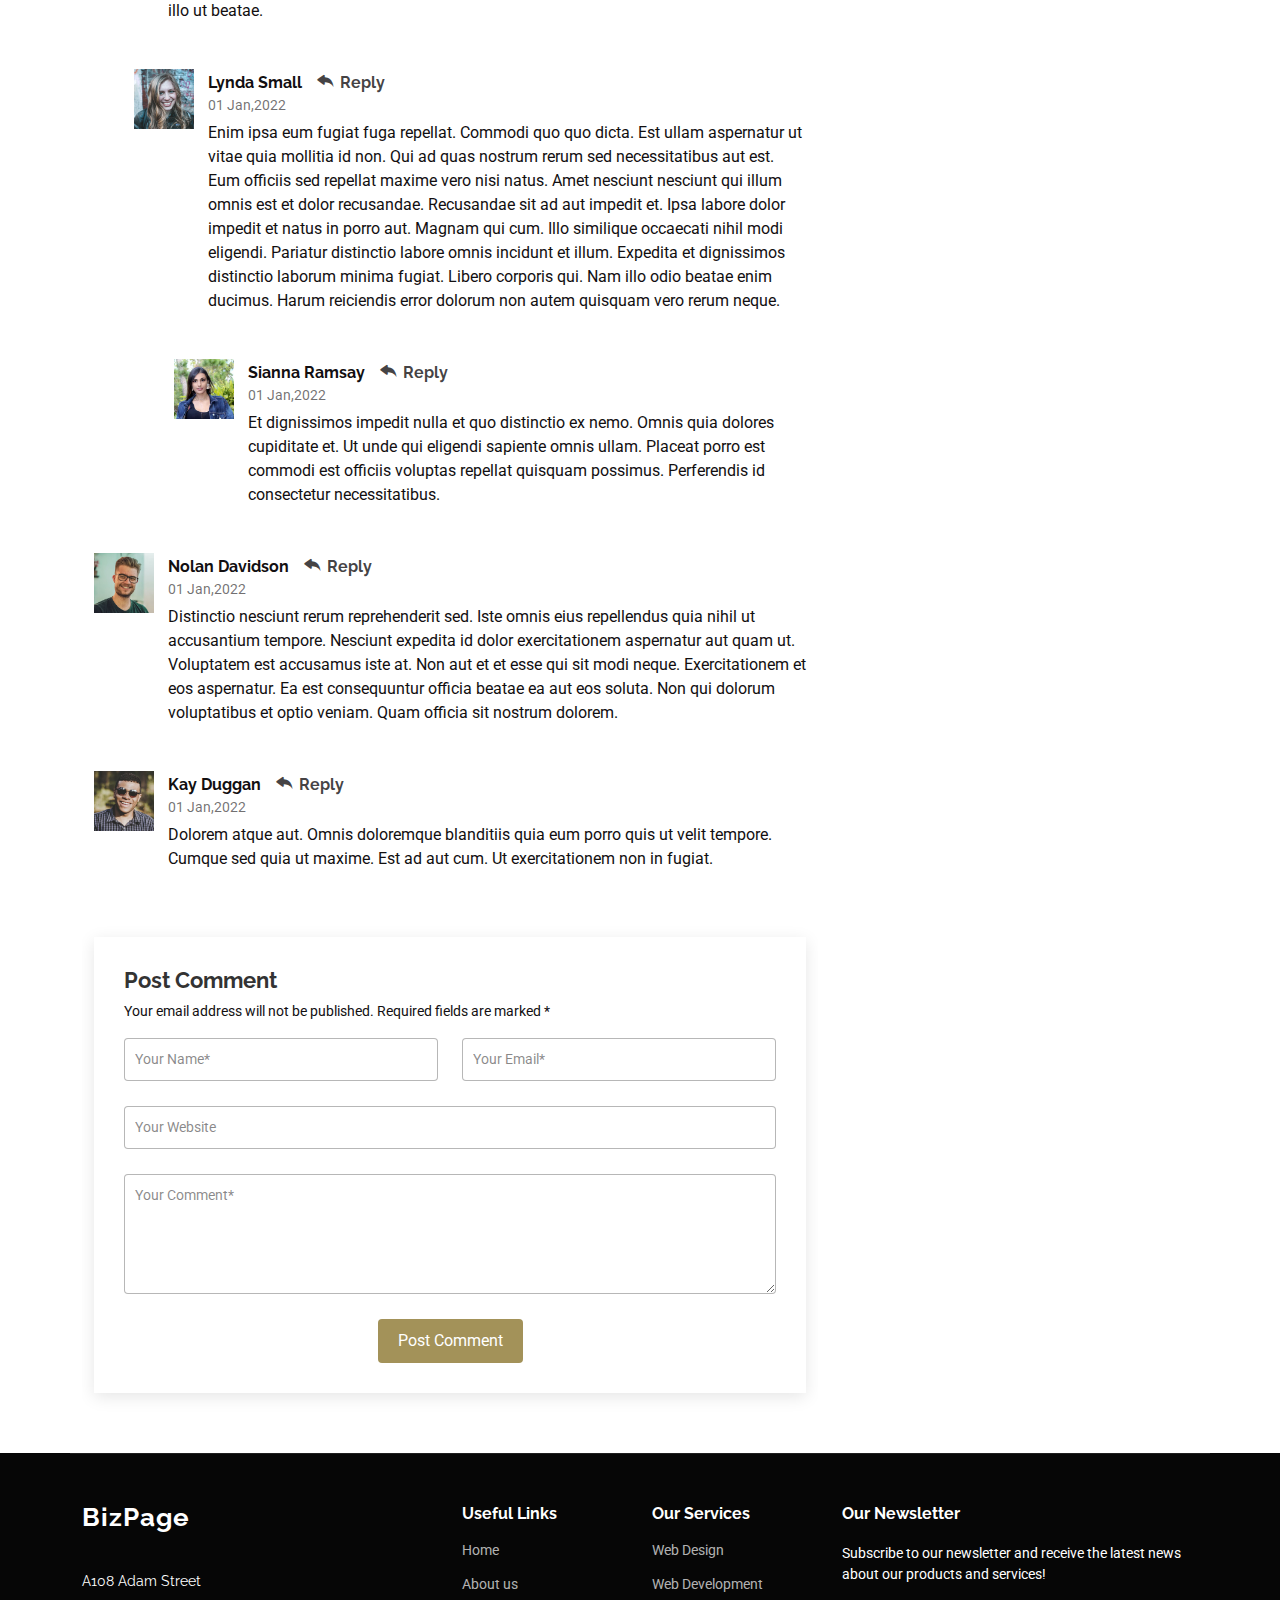
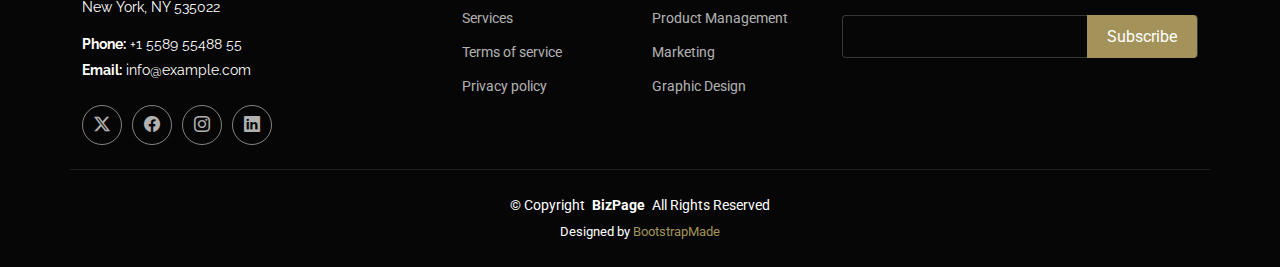
<file: temp2/blog-details.html>
<!DOCTYPE html>
<html lang="en">

<head>
  <meta charset="utf-8">
  <meta content="width=device-width, initial-scale=1.0" name="viewport">
  <title>Blog Details - BizPage Bootstrap Template</title>
  <meta name="description" content="">
  <meta name="keywords" content="">

  <!-- Favicons -->
  <link href="assets/img/favicon.png" rel="icon">
  <link href="assets/img/apple-touch-icon.png" rel="apple-touch-icon">

  <!-- Fonts -->
  <link href="https://fonts.googleapis.com" rel="preconnect">
  <link href="https://fonts.gstatic.com" rel="preconnect" crossorigin>
  <link href="https://fonts.googleapis.com/css2?family=Roboto:ital,wght@0,100;0,300;0,400;0,500;0,700;0,900;1,100;1,300;1,400;1,500;1,700;1,900&family=Poppins:ital,wght@0,100;0,200;0,300;0,400;0,500;0,600;0,700;0,800;0,900;1,100;1,200;1,300;1,400;1,500;1,600;1,700;1,800;1,900&family=Raleway:ital,wght@0,100;0,200;0,300;0,400;0,500;0,600;0,700;0,800;0,900;1,100;1,200;1,300;1,400;1,500;1,600;1,700;1,800;1,900&display=swap" rel="stylesheet">

  <!-- Vendor CSS Files -->
  <link href="assets/vendor/bootstrap/css/bootstrap.min.css" rel="stylesheet">
  <link href="assets/vendor/bootstrap-icons/bootstrap-icons.css" rel="stylesheet">
  <link href="assets/vendor/aos/aos.css" rel="stylesheet">
  <link href="assets/vendor/glightbox/css/glightbox.min.css" rel="stylesheet">
  <link href="assets/vendor/swiper/swiper-bundle.min.css" rel="stylesheet">

  <!-- Main CSS File -->
  <link href="assets/css/main.css" rel="stylesheet">

  <!-- =======================================================
  * Template Name: BizPage
  * Template URL: https://bootstrapmade.com/bizpage-bootstrap-business-template/
  * Updated: Aug 07 2024 with Bootstrap v5.3.3
  * Author: BootstrapMade.com
  * License: https://bootstrapmade.com/license/
  ======================================================== -->
</head>

<body class="blog-details-page">

  <header id="header" class="header d-flex align-items-center fixed-top">
    <div class="container-fluid container-xl position-relative d-flex align-items-center justify-content-between">

      <a href="index.html" class="logo d-flex align-items-center">
        <!-- Uncomment the line below if you also wish to use an image logo -->
        <!-- <img src="assets/img/logo.png" alt=""> -->
        <h1 class="sitename">BizPage</h1>
      </a>

      <nav id="navmenu" class="navmenu">
        <ul>
          <li><a href="#hero">Home</a></li>
          <li><a href="#about">About</a></li>
          <li><a href="#services">Services</a></li>
          <li><a href="#portfolio">Portfolio</a></li>
          <li><a href="#team">Team</a></li>
          <li><a href="blog.html">Blog</a></li>
          <li class="dropdown"><a href="#"><span>Dropdown</span> <i class="bi bi-chevron-down toggle-dropdown"></i></a>
            <ul>
              <li><a href="#">Dropdown 1</a></li>
              <li class="dropdown"><a href="#"><span>Deep Dropdown</span> <i class="bi bi-chevron-down toggle-dropdown"></i></a>
                <ul>
                  <li><a href="#">Deep Dropdown 1</a></li>
                  <li><a href="#">Deep Dropdown 2</a></li>
                  <li><a href="#">Deep Dropdown 3</a></li>
                  <li><a href="#">Deep Dropdown 4</a></li>
                  <li><a href="#">Deep Dropdown 5</a></li>
                </ul>
              </li>
              <li><a href="#">Dropdown 2</a></li>
              <li><a href="#">Dropdown 3</a></li>
              <li><a href="#">Dropdown 4</a></li>
            </ul>
          </li>
          <li><a href="#contact">Contact</a></li>
        </ul>
        <i class="mobile-nav-toggle d-xl-none bi bi-list"></i>
      </nav>

    </div>
  </header>

  <main class="main">

    <!-- Page Title -->
    <div class="page-title dark-background" data-aos="fade" style="background-image: url(assets/img/page-title-bg.jpg);">
      <div class="container position-relative">
        <h1>Blog Details</h1>
        <p>Esse dolorum voluptatum ullam est sint nemo et est ipsa porro placeat quibusdam quia assumenda numquam molestias.</p>
        <nav class="breadcrumbs">
          <ol>
            <li><a href="index.html">Home</a></li>
            <li class="current">Blog Details</li>
          </ol>
        </nav>
      </div>
    </div><!-- End Page Title -->

    <div class="container">
      <div class="row">

        <div class="col-lg-8">

          <!-- Blog Details Section -->
          <section id="blog-details" class="blog-details section">
            <div class="container">

              <article class="article">

                <div class="post-img">
                  <img src="assets/img/blog/blog-1.jpg" alt="" class="img-fluid">
                </div>

                <h2 class="title">Dolorum optio tempore voluptas dignissimos cumque fuga qui quibusdam quia</h2>

                <div class="meta-top">
                  <ul>
                    <li class="d-flex align-items-center"><i class="bi bi-person"></i> <a href="blog-details.html">John Doe</a></li>
                    <li class="d-flex align-items-center"><i class="bi bi-clock"></i> <a href="blog-details.html"><time datetime="2020-01-01">Jan 1, 2022</time></a></li>
                    <li class="d-flex align-items-center"><i class="bi bi-chat-dots"></i> <a href="blog-details.html">12 Comments</a></li>
                  </ul>
                </div><!-- End meta top -->

                <div class="content">
                  <p>
                    Similique neque nam consequuntur ad non maxime aliquam quas. Quibusdam animi praesentium. Aliquam et laboriosam eius aut nostrum quidem aliquid dicta.
                    Et eveniet enim. Qui velit est ea dolorem doloremque deleniti aperiam unde soluta. Est cum et quod quos aut ut et sit sunt. Voluptate porro consequatur assumenda perferendis dolore.
                  </p>

                  <p>
                    Sit repellat hic cupiditate hic ut nemo. Quis nihil sunt non reiciendis. Sequi in accusamus harum vel aspernatur. Excepturi numquam nihil cumque odio. Et voluptate cupiditate.
                  </p>

                  <blockquote>
                    <p>
                      Et vero doloremque tempore voluptatem ratione vel aut. Deleniti sunt animi aut. Aut eos aliquam doloribus minus autem quos.
                    </p>
                  </blockquote>

                  <p>
                    Sed quo laboriosam qui architecto. Occaecati repellendus omnis dicta inventore tempore provident voluptas mollitia aliquid. Id repellendus quia. Asperiores nihil magni dicta est suscipit perspiciatis. Voluptate ex rerum assumenda dolores nihil quaerat.
                    Dolor porro tempora et quibusdam voluptas. Beatae aut at ad qui tempore corrupti velit quisquam rerum. Omnis dolorum exercitationem harum qui qui blanditiis neque.
                    Iusto autem itaque. Repudiandae hic quae aspernatur ea neque qui. Architecto voluptatem magni. Vel magnam quod et tempora deleniti error rerum nihil tempora.
                  </p>

                  <h3>Et quae iure vel ut odit alias.</h3>
                  <p>
                    Officiis animi maxime nulla quo et harum eum quis a. Sit hic in qui quos fugit ut rerum atque. Optio provident dolores atque voluptatem rem excepturi molestiae qui. Voluptatem laborum omnis ullam quibusdam perspiciatis nulla nostrum. Voluptatum est libero eum nesciunt aliquid qui.
                    Quia et suscipit non sequi. Maxime sed odit. Beatae nesciunt nesciunt accusamus quia aut ratione aspernatur dolor. Sint harum eveniet dicta exercitationem minima. Exercitationem omnis asperiores natus aperiam dolor consequatur id ex sed. Quibusdam rerum dolores sint consequatur quidem ea.
                    Beatae minima sunt libero soluta sapiente in rem assumenda. Et qui odit voluptatem. Cum quibusdam voluptatem voluptatem accusamus mollitia aut atque aut.
                  </p>
                  <img src="assets/img/blog/blog-inside-post.jpg" class="img-fluid" alt="">

                  <h3>Ut repellat blanditiis est dolore sunt dolorum quae.</h3>
                  <p>
                    Rerum ea est assumenda pariatur quasi et quam. Facilis nam porro amet nostrum. In assumenda quia quae a id praesentium. Quos deleniti libero sed occaecati aut porro autem. Consectetur sed excepturi sint non placeat quia repellat incidunt labore. Autem facilis hic dolorum dolores vel.
                    Consectetur quasi id et optio praesentium aut asperiores eaque aut. Explicabo omnis quibusdam esse. Ex libero illum iusto totam et ut aut blanditiis. Veritatis numquam ut illum ut a quam vitae.
                  </p>
                  <p>
                    Alias quia non aliquid. Eos et ea velit. Voluptatem maxime enim omnis ipsa voluptas incidunt. Nulla sit eaque mollitia nisi asperiores est veniam.
                  </p>

                </div><!-- End post content -->

                <div class="meta-bottom">
                  <i class="bi bi-folder"></i>
                  <ul class="cats">
                    <li><a href="#">Business</a></li>
                  </ul>

                  <i class="bi bi-tags"></i>
                  <ul class="tags">
                    <li><a href="#">Creative</a></li>
                    <li><a href="#">Tips</a></li>
                    <li><a href="#">Marketing</a></li>
                  </ul>
                </div><!-- End meta bottom -->

              </article>

            </div>
          </section><!-- /Blog Details Section -->

          <!-- Blog Comments Section -->
          <section id="blog-comments" class="blog-comments section">

            <div class="container">

              <h4 class="comments-count">8 Comments</h4>

              <div id="comment-1" class="comment">
                <div class="d-flex">
                  <div class="comment-img"><img src="assets/img/blog/comments-1.jpg" alt=""></div>
                  <div>
                    <h5><a href="">Georgia Reader</a> <a href="#" class="reply"><i class="bi bi-reply-fill"></i> Reply</a></h5>
                    <time datetime="2020-01-01">01 Jan,2022</time>
                    <p>
                      Et rerum totam nisi. Molestiae vel quam dolorum vel voluptatem et et. Est ad aut sapiente quis molestiae est qui cum soluta.
                      Vero aut rerum vel. Rerum quos laboriosam placeat ex qui. Sint qui facilis et.
                    </p>
                  </div>
                </div>
              </div><!-- End comment #1 -->

              <div id="comment-2" class="comment">
                <div class="d-flex">
                  <div class="comment-img"><img src="assets/img/blog/comments-2.jpg" alt=""></div>
                  <div>
                    <h5><a href="">Aron Alvarado</a> <a href="#" class="reply"><i class="bi bi-reply-fill"></i> Reply</a></h5>
                    <time datetime="2020-01-01">01 Jan,2022</time>
                    <p>
                      Ipsam tempora sequi voluptatem quis sapiente non. Autem itaque eveniet saepe. Officiis illo ut beatae.
                    </p>
                  </div>
                </div>

                <div id="comment-reply-1" class="comment comment-reply">
                  <div class="d-flex">
                    <div class="comment-img"><img src="assets/img/blog/comments-3.jpg" alt=""></div>
                    <div>
                      <h5><a href="">Lynda Small</a> <a href="#" class="reply"><i class="bi bi-reply-fill"></i> Reply</a></h5>
                      <time datetime="2020-01-01">01 Jan,2022</time>
                      <p>
                        Enim ipsa eum fugiat fuga repellat. Commodi quo quo dicta. Est ullam aspernatur ut vitae quia mollitia id non. Qui ad quas nostrum rerum sed necessitatibus aut est. Eum officiis sed repellat maxime vero nisi natus. Amet nesciunt nesciunt qui illum omnis est et dolor recusandae.

                        Recusandae sit ad aut impedit et. Ipsa labore dolor impedit et natus in porro aut. Magnam qui cum. Illo similique occaecati nihil modi eligendi. Pariatur distinctio labore omnis incidunt et illum. Expedita et dignissimos distinctio laborum minima fugiat.

                        Libero corporis qui. Nam illo odio beatae enim ducimus. Harum reiciendis error dolorum non autem quisquam vero rerum neque.
                      </p>
                    </div>
                  </div>

                  <div id="comment-reply-2" class="comment comment-reply">
                    <div class="d-flex">
                      <div class="comment-img"><img src="assets/img/blog/comments-4.jpg" alt=""></div>
                      <div>
                        <h5><a href="">Sianna Ramsay</a> <a href="#" class="reply"><i class="bi bi-reply-fill"></i> Reply</a></h5>
                        <time datetime="2020-01-01">01 Jan,2022</time>
                        <p>
                          Et dignissimos impedit nulla et quo distinctio ex nemo. Omnis quia dolores cupiditate et. Ut unde qui eligendi sapiente omnis ullam. Placeat porro est commodi est officiis voluptas repellat quisquam possimus. Perferendis id consectetur necessitatibus.
                        </p>
                      </div>
                    </div>

                  </div><!-- End comment reply #2-->

                </div><!-- End comment reply #1-->

              </div><!-- End comment #2-->

              <div id="comment-3" class="comment">
                <div class="d-flex">
                  <div class="comment-img"><img src="assets/img/blog/comments-5.jpg" alt=""></div>
                  <div>
                    <h5><a href="">Nolan Davidson</a> <a href="#" class="reply"><i class="bi bi-reply-fill"></i> Reply</a></h5>
                    <time datetime="2020-01-01">01 Jan,2022</time>
                    <p>
                      Distinctio nesciunt rerum reprehenderit sed. Iste omnis eius repellendus quia nihil ut accusantium tempore. Nesciunt expedita id dolor exercitationem aspernatur aut quam ut. Voluptatem est accusamus iste at.
                      Non aut et et esse qui sit modi neque. Exercitationem et eos aspernatur. Ea est consequuntur officia beatae ea aut eos soluta. Non qui dolorum voluptatibus et optio veniam. Quam officia sit nostrum dolorem.
                    </p>
                  </div>
                </div>

              </div><!-- End comment #3 -->

              <div id="comment-4" class="comment">
                <div class="d-flex">
                  <div class="comment-img"><img src="assets/img/blog/comments-6.jpg" alt=""></div>
                  <div>
                    <h5><a href="">Kay Duggan</a> <a href="#" class="reply"><i class="bi bi-reply-fill"></i> Reply</a></h5>
                    <time datetime="2020-01-01">01 Jan,2022</time>
                    <p>
                      Dolorem atque aut. Omnis doloremque blanditiis quia eum porro quis ut velit tempore. Cumque sed quia ut maxime. Est ad aut cum. Ut exercitationem non in fugiat.
                    </p>
                  </div>
                </div>

              </div><!-- End comment #4 -->

            </div>

          </section><!-- /Blog Comments Section -->

          <!-- Comment Form Section -->
          <section id="comment-form" class="comment-form section">
            <div class="container">

              <form action="">

                <h4>Post Comment</h4>
                <p>Your email address will not be published. Required fields are marked * </p>
                <div class="row">
                  <div class="col-md-6 form-group">
                    <input name="name" type="text" class="form-control" placeholder="Your Name*">
                  </div>
                  <div class="col-md-6 form-group">
                    <input name="email" type="text" class="form-control" placeholder="Your Email*">
                  </div>
                </div>
                <div class="row">
                  <div class="col form-group">
                    <input name="website" type="text" class="form-control" placeholder="Your Website">
                  </div>
                </div>
                <div class="row">
                  <div class="col form-group">
                    <textarea name="comment" class="form-control" placeholder="Your Comment*"></textarea>
                  </div>
                </div>

                <div class="text-center">
                  <button type="submit" class="btn btn-primary">Post Comment</button>
                </div>

              </form>

            </div>
          </section><!-- /Comment Form Section -->

        </div>

        <div class="col-lg-4 sidebar">

          <div class="widgets-container">

            <!-- Search Widget -->
            <div class="search-widget widget-item">

              <h3 class="widget-title">Search</h3>
              <form action="">
                <input type="text">
                <button type="submit" title="Search"><i class="bi bi-search"></i></button>
              </form>

            </div><!--/Search Widget -->

            <!-- Categories Widget -->
            <div class="categories-widget widget-item">

              <h3 class="widget-title">Categories</h3>
              <ul class="mt-3">
                <li><a href="#">General <span>(25)</span></a></li>
                <li><a href="#">Lifestyle <span>(12)</span></a></li>
                <li><a href="#">Travel <span>(5)</span></a></li>
                <li><a href="#">Design <span>(22)</span></a></li>
                <li><a href="#">Creative <span>(8)</span></a></li>
                <li><a href="#">Educaion <span>(14)</span></a></li>
              </ul>

            </div><!--/Categories Widget -->

            <!-- Recent Posts Widget -->
            <div class="recent-posts-widget widget-item">

              <h3 class="widget-title">Recent Posts</h3>

              <div class="post-item">
                <img src="assets/img/blog/blog-recent-1.jpg" alt="" class="flex-shrink-0">
                <div>
                  <h4><a href="blog-details.html">Nihil blanditiis at in nihil autem</a></h4>
                  <time datetime="2020-01-01">Jan 1, 2020</time>
                </div>
              </div><!-- End recent post item-->

              <div class="post-item">
                <img src="assets/img/blog/blog-recent-2.jpg" alt="" class="flex-shrink-0">
                <div>
                  <h4><a href="blog-details.html">Quidem autem et impedit</a></h4>
                  <time datetime="2020-01-01">Jan 1, 2020</time>
                </div>
              </div><!-- End recent post item-->

              <div class="post-item">
                <img src="assets/img/blog/blog-recent-3.jpg" alt="" class="flex-shrink-0">
                <div>
                  <h4><a href="blog-details.html">Id quia et et ut maxime similique occaecati ut</a></h4>
                  <time datetime="2020-01-01">Jan 1, 2020</time>
                </div>
              </div><!-- End recent post item-->

              <div class="post-item">
                <img src="assets/img/blog/blog-recent-4.jpg" alt="" class="flex-shrink-0">
                <div>
                  <h4><a href="blog-details.html">Laborum corporis quo dara net para</a></h4>
                  <time datetime="2020-01-01">Jan 1, 2020</time>
                </div>
              </div><!-- End recent post item-->

              <div class="post-item">
                <img src="assets/img/blog/blog-recent-5.jpg" alt="" class="flex-shrink-0">
                <div>
                  <h4><a href="blog-details.html">Et dolores corrupti quae illo quod dolor</a></h4>
                  <time datetime="2020-01-01">Jan 1, 2020</time>
                </div>
              </div><!-- End recent post item-->

            </div><!--/Recent Posts Widget -->

            <!-- Tags Widget -->
            <div class="tags-widget widget-item">

              <h3 class="widget-title">Tags</h3>
              <ul>
                <li><a href="#">App</a></li>
                <li><a href="#">IT</a></li>
                <li><a href="#">Business</a></li>
                <li><a href="#">Mac</a></li>
                <li><a href="#">Design</a></li>
                <li><a href="#">Office</a></li>
                <li><a href="#">Creative</a></li>
                <li><a href="#">Studio</a></li>
                <li><a href="#">Smart</a></li>
                <li><a href="#">Tips</a></li>
                <li><a href="#">Marketing</a></li>
              </ul>

            </div><!--/Tags Widget -->

          </div>

        </div>

      </div>
    </div>

  </main>

  <footer id="footer" class="footer dark-background">

    <div class="container footer-top">
      <div class="row gy-4">
        <div class="col-lg-4 col-md-6 footer-about">
          <a href="index.html" class="logo d-flex align-items-center">
            <span class="sitename">BizPage</span>
          </a>
          <div class="footer-contact pt-3">
            <p>A108 Adam Street</p>
            <p>New York, NY 535022</p>
            <p class="mt-3"><strong>Phone:</strong> <span>+1 5589 55488 55</span></p>
            <p><strong>Email:</strong> <span>info@example.com</span></p>
          </div>
          <div class="social-links d-flex mt-4">
            <a href=""><i class="bi bi-twitter-x"></i></a>
            <a href=""><i class="bi bi-facebook"></i></a>
            <a href=""><i class="bi bi-instagram"></i></a>
            <a href=""><i class="bi bi-linkedin"></i></a>
          </div>
        </div>

        <div class="col-lg-2 col-md-3 footer-links">
          <h4>Useful Links</h4>
          <ul>
            <li><a href="#">Home</a></li>
            <li><a href="#">About us</a></li>
            <li><a href="#">Services</a></li>
            <li><a href="#">Terms of service</a></li>
            <li><a href="#">Privacy policy</a></li>
          </ul>
        </div>

        <div class="col-lg-2 col-md-3 footer-links">
          <h4>Our Services</h4>
          <ul>
            <li><a href="#">Web Design</a></li>
            <li><a href="#">Web Development</a></li>
            <li><a href="#">Product Management</a></li>
            <li><a href="#">Marketing</a></li>
            <li><a href="#">Graphic Design</a></li>
          </ul>
        </div>

        <div class="col-lg-4 col-md-12 footer-newsletter">
          <h4>Our Newsletter</h4>
          <p>Subscribe to our newsletter and receive the latest news about our products and services!</p>
          <form action="forms/newsletter.php" method="post" class="php-email-form">
            <div class="newsletter-form"><input type="email" name="email"><input type="submit" value="Subscribe"></div>
            <div class="loading">Loading</div>
            <div class="error-message"></div>
            <div class="sent-message">Your subscription request has been sent. Thank you!</div>
          </form>
        </div>

      </div>
    </div>

    <div class="container copyright text-center mt-4">
      <p>© <span>Copyright</span> <strong class="px-1 sitename">BizPage</strong> <span>All Rights Reserved</span></p>
      <div class="credits">
        <!-- All the links in the footer should remain intact. -->
        <!-- You can delete the links only if you've purchased the pro version. -->
        <!-- Licensing information: https://bootstrapmade.com/license/ -->
        <!-- Purchase the pro version with working PHP/AJAX contact form: [buy-url] -->
        Designed by <a href="https://bootstrapmade.com/">BootstrapMade</a>
      </div>
    </div>

  </footer>

  <!-- Scroll Top -->
  <a href="#" id="scroll-top" class="scroll-top d-flex align-items-center justify-content-center"><i class="bi bi-arrow-up-short"></i></a>

  <!-- Preloader -->
  <div id="preloader"></div>

  <!-- Vendor JS Files -->
  <script src="assets/vendor/bootstrap/js/bootstrap.bundle.min.js"></script>
  <script src="assets/vendor/php-email-form/validate.js"></script>
  <script src="assets/vendor/aos/aos.js"></script>
  <script src="assets/vendor/purecounter/purecounter_vanilla.js"></script>
  <script src="assets/vendor/glightbox/js/glightbox.min.js"></script>
  <script src="assets/vendor/imagesloaded/imagesloaded.pkgd.min.js"></script>
  <script src="assets/vendor/isotope-layout/isotope.pkgd.min.js"></script>
  <script src="assets/vendor/swiper/swiper-bundle.min.js"></script>

  <!-- Main JS File -->
  <script src="assets/js/main.js"></script>

</body>

</html>
</file>
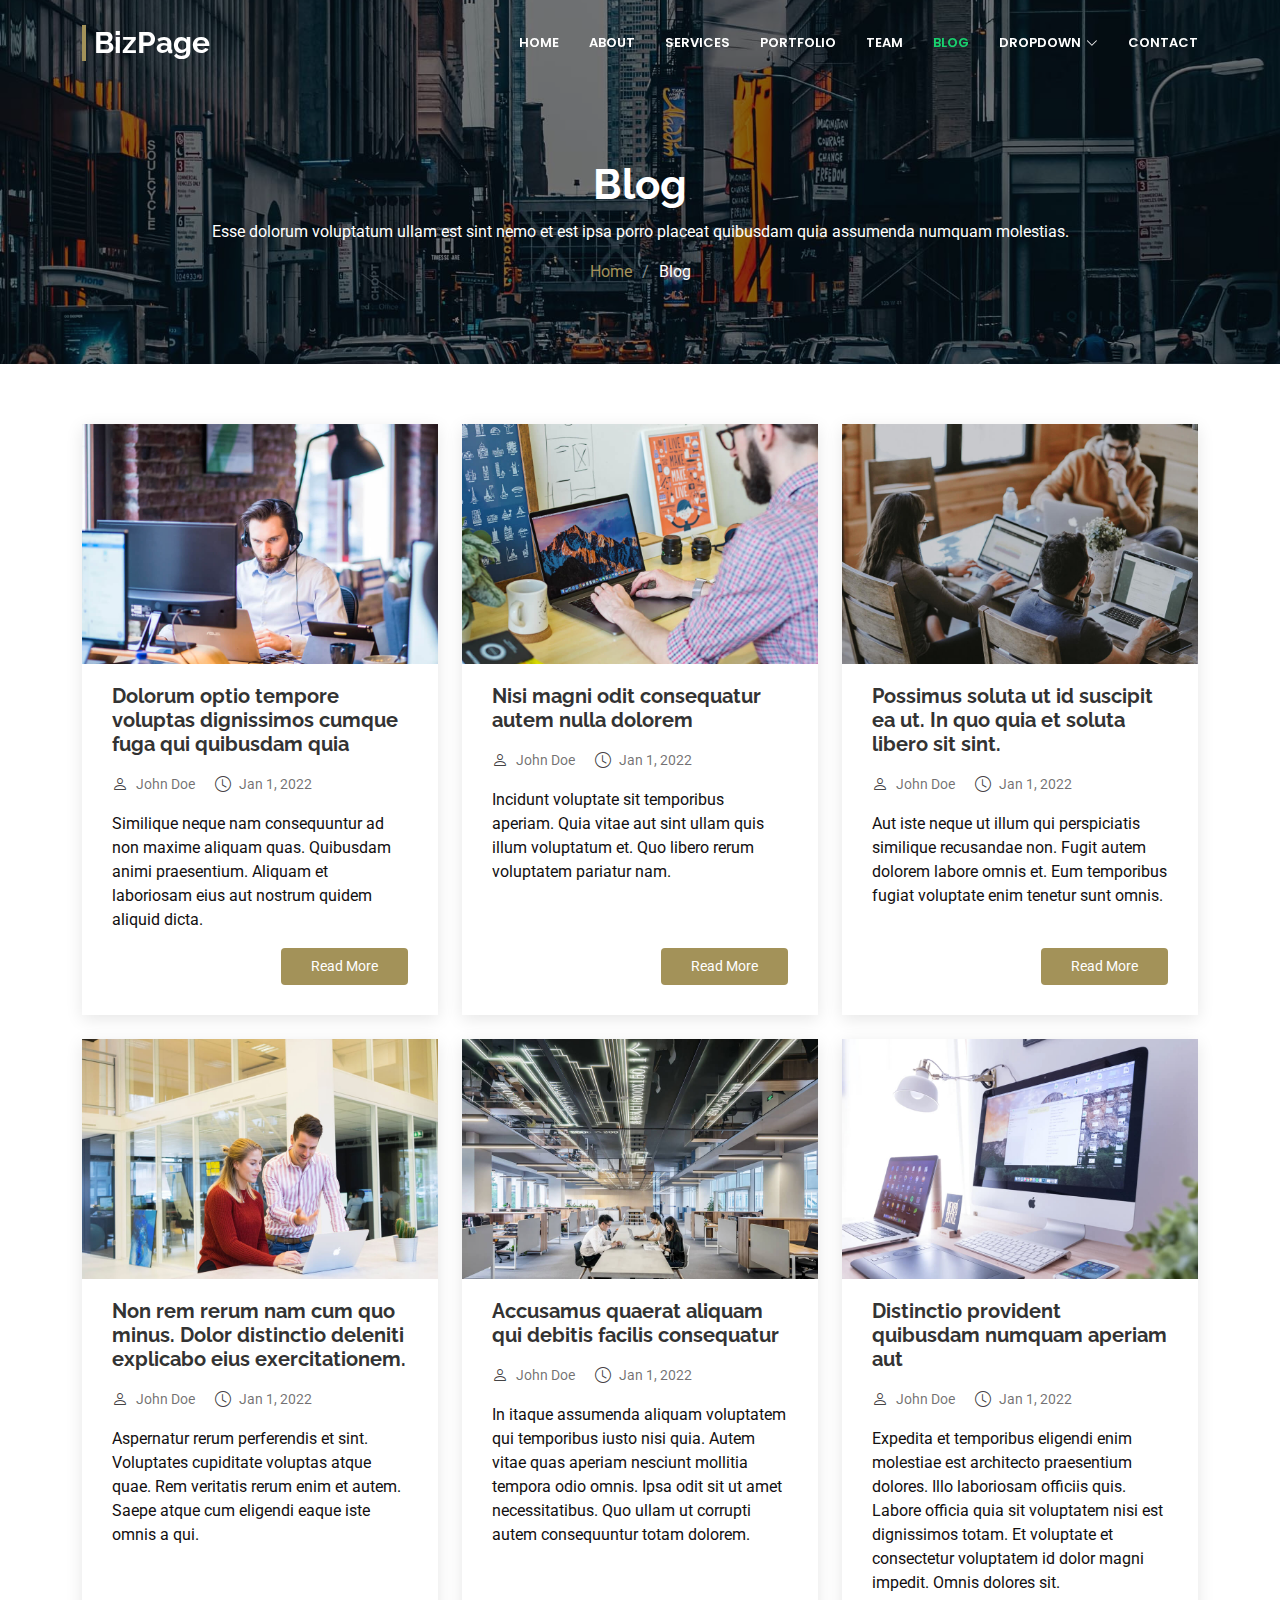
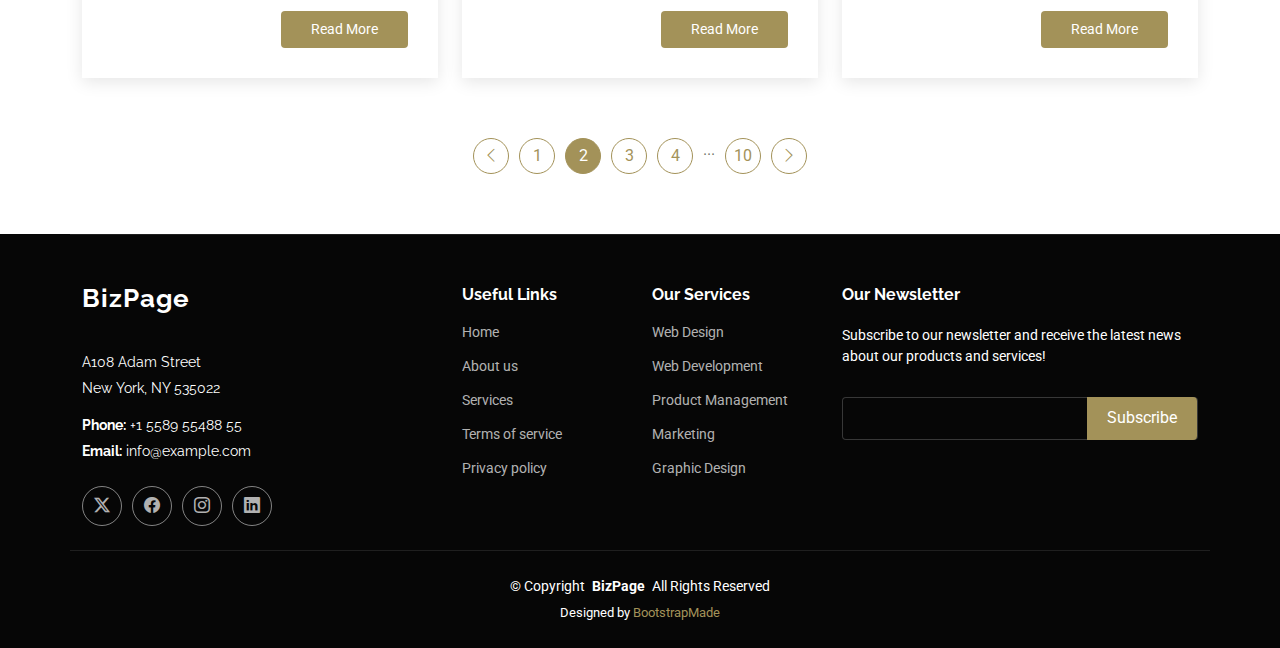
<file: temp2/blog.html>
<!DOCTYPE html>
<html lang="en">

<head>
  <meta charset="utf-8">
  <meta content="width=device-width, initial-scale=1.0" name="viewport">
  <title>Blog - BizPage Bootstrap Template</title>
  <meta name="description" content="">
  <meta name="keywords" content="">

  <!-- Favicons -->
  <link href="assets/img/favicon.png" rel="icon">
  <link href="assets/img/apple-touch-icon.png" rel="apple-touch-icon">

  <!-- Fonts -->
  <link href="https://fonts.googleapis.com" rel="preconnect">
  <link href="https://fonts.gstatic.com" rel="preconnect" crossorigin>
  <link href="https://fonts.googleapis.com/css2?family=Roboto:ital,wght@0,100;0,300;0,400;0,500;0,700;0,900;1,100;1,300;1,400;1,500;1,700;1,900&family=Poppins:ital,wght@0,100;0,200;0,300;0,400;0,500;0,600;0,700;0,800;0,900;1,100;1,200;1,300;1,400;1,500;1,600;1,700;1,800;1,900&family=Raleway:ital,wght@0,100;0,200;0,300;0,400;0,500;0,600;0,700;0,800;0,900;1,100;1,200;1,300;1,400;1,500;1,600;1,700;1,800;1,900&display=swap" rel="stylesheet">

  <!-- Vendor CSS Files -->
  <link href="assets/vendor/bootstrap/css/bootstrap.min.css" rel="stylesheet">
  <link href="assets/vendor/bootstrap-icons/bootstrap-icons.css" rel="stylesheet">
  <link href="assets/vendor/aos/aos.css" rel="stylesheet">
  <link href="assets/vendor/glightbox/css/glightbox.min.css" rel="stylesheet">
  <link href="assets/vendor/swiper/swiper-bundle.min.css" rel="stylesheet">

  <!-- Main CSS File -->
  <link href="assets/css/main.css" rel="stylesheet">

  <!-- =======================================================
  * Template Name: BizPage
  * Template URL: https://bootstrapmade.com/bizpage-bootstrap-business-template/
  * Updated: Aug 07 2024 with Bootstrap v5.3.3
  * Author: BootstrapMade.com
  * License: https://bootstrapmade.com/license/
  ======================================================== -->
</head>

<body class="blog-page">

  <header id="header" class="header d-flex align-items-center fixed-top">
    <div class="container-fluid container-xl position-relative d-flex align-items-center justify-content-between">

      <a href="index.html" class="logo d-flex align-items-center">
        <!-- Uncomment the line below if you also wish to use an image logo -->
        <!-- <img src="assets/img/logo.png" alt=""> -->
        <h1 class="sitename">BizPage</h1>
      </a>

      <nav id="navmenu" class="navmenu">
        <ul>
          <li><a href="#hero">Home</a></li>
          <li><a href="#about">About</a></li>
          <li><a href="#services">Services</a></li>
          <li><a href="#portfolio">Portfolio</a></li>
          <li><a href="#team">Team</a></li>
          <li><a href="blog.html" class="active">Blog</a></li>
          <li class="dropdown"><a href="#"><span>Dropdown</span> <i class="bi bi-chevron-down toggle-dropdown"></i></a>
            <ul>
              <li><a href="#">Dropdown 1</a></li>
              <li class="dropdown"><a href="#"><span>Deep Dropdown</span> <i class="bi bi-chevron-down toggle-dropdown"></i></a>
                <ul>
                  <li><a href="#">Deep Dropdown 1</a></li>
                  <li><a href="#">Deep Dropdown 2</a></li>
                  <li><a href="#">Deep Dropdown 3</a></li>
                  <li><a href="#">Deep Dropdown 4</a></li>
                  <li><a href="#">Deep Dropdown 5</a></li>
                </ul>
              </li>
              <li><a href="#">Dropdown 2</a></li>
              <li><a href="#">Dropdown 3</a></li>
              <li><a href="#">Dropdown 4</a></li>
            </ul>
          </li>
          <li><a href="#contact">Contact</a></li>
        </ul>
        <i class="mobile-nav-toggle d-xl-none bi bi-list"></i>
      </nav>

    </div>
  </header>

  <main class="main">

    <!-- Page Title -->
    <div class="page-title dark-background" data-aos="fade" style="background-image: url(assets/img/page-title-bg.jpg);">
      <div class="container position-relative">
        <h1>Blog</h1>
        <p>Esse dolorum voluptatum ullam est sint nemo et est ipsa porro placeat quibusdam quia assumenda numquam molestias.</p>
        <nav class="breadcrumbs">
          <ol>
            <li><a href="index.html">Home</a></li>
            <li class="current">Blog</li>
          </ol>
        </nav>
      </div>
    </div><!-- End Page Title -->

    <!-- Blog Posts Section -->
    <section id="blog-posts" class="blog-posts section">

      <div class="container">
        <div class="row gy-4">

          <div class="col-lg-4">
            <article class="d-flex flex-column">

              <div class="post-img">
                <img src="assets/img/blog/blog-1.jpg" alt="" class="img-fluid">
              </div>

              <h2 class="title">
                <a href="blog-details.html">Dolorum optio tempore voluptas dignissimos cumque fuga qui quibusdam quia</a>
              </h2>

              <div class="meta-top">
                <ul>
                  <li class="d-flex align-items-center"><i class="bi bi-person"></i> <a href="blog-details.html">John Doe</a></li>
                  <li class="d-flex align-items-center"><i class="bi bi-clock"></i> <a href="blog-details.html"><time datetime="2022-01-01">Jan 1, 2022</time></a></li>
                </ul>
              </div>

              <div class="content">
                <p>
                  Similique neque nam consequuntur ad non maxime aliquam quas. Quibusdam animi praesentium. Aliquam et laboriosam eius aut nostrum quidem aliquid dicta.
                </p>
              </div>

              <div class="read-more mt-auto align-self-end">
                <a href="blog-details.html">Read More</a>
              </div>

            </article>
          </div><!-- End post list item -->

          <div class="col-lg-4">
            <article class="d-flex flex-column">

              <div class="post-img">
                <img src="assets/img/blog/blog-2.jpg" alt="" class="img-fluid">
              </div>

              <h2 class="title">
                <a href="blog-details.html">Nisi magni odit consequatur autem nulla dolorem</a>
              </h2>

              <div class="meta-top">
                <ul>
                  <li class="d-flex align-items-center"><i class="bi bi-person"></i> <a href="blog-details.html">John Doe</a></li>
                  <li class="d-flex align-items-center"><i class="bi bi-clock"></i> <a href="blog-details.html"><time datetime="2022-01-01">Jan 1, 2022</time></a></li>
                </ul>
              </div>

              <div class="content">
                <p>
                  Incidunt voluptate sit temporibus aperiam. Quia vitae aut sint ullam quis illum voluptatum et. Quo libero rerum voluptatem pariatur nam.
                </p>
              </div>

              <div class="read-more mt-auto align-self-end">
                <a href="blog-details.html">Read More</a>
              </div>

            </article>
          </div><!-- End post list item -->

          <div class="col-lg-4">
            <article class="d-flex flex-column">

              <div class="post-img">
                <img src="assets/img/blog/blog-3.jpg" alt="" class="img-fluid">
              </div>

              <h2 class="title">
                <a href="blog-details.html">Possimus soluta ut id suscipit ea ut. In quo quia et soluta libero sit sint.</a>
              </h2>

              <div class="meta-top">
                <ul>
                  <li class="d-flex align-items-center"><i class="bi bi-person"></i> <a href="blog-details.html">John Doe</a></li>
                  <li class="d-flex align-items-center"><i class="bi bi-clock"></i> <a href="blog-details.html"><time datetime="2022-01-01">Jan 1, 2022</time></a></li>
                </ul>
              </div>

              <div class="content">
                <p>
                  Aut iste neque ut illum qui perspiciatis similique recusandae non. Fugit autem dolorem labore omnis et. Eum temporibus fugiat voluptate enim tenetur sunt omnis.
                </p>
              </div>

              <div class="read-more mt-auto align-self-end">
                <a href="blog-details.html">Read More</a>
              </div>

            </article>
          </div><!-- End post list item -->

          <div class="col-lg-4">
            <article class="d-flex flex-column">

              <div class="post-img">
                <img src="assets/img/blog/blog-4.jpg" alt="" class="img-fluid">
              </div>

              <h2 class="title">
                <a href="blog-details.html">Non rem rerum nam cum quo minus. Dolor distinctio deleniti explicabo eius exercitationem.</a>
              </h2>

              <div class="meta-top">
                <ul>
                  <li class="d-flex align-items-center"><i class="bi bi-person"></i> <a href="blog-details.html">John Doe</a></li>
                  <li class="d-flex align-items-center"><i class="bi bi-clock"></i> <a href="blog-details.html"><time datetime="2022-01-01">Jan 1, 2022</time></a></li>
                </ul>
              </div>

              <div class="content">
                <p>
                  Aspernatur rerum perferendis et sint. Voluptates cupiditate voluptas atque quae. Rem veritatis rerum enim et autem. Saepe atque cum eligendi eaque iste omnis a qui.
                </p>
              </div>

              <div class="read-more mt-auto align-self-end">
                <a href="blog-details.html">Read More</a>
              </div>

            </article>
          </div><!-- End post list item -->

          <div class="col-lg-4">
            <article class="d-flex flex-column">

              <div class="post-img">
                <img src="assets/img/blog/blog-5.jpg" alt="" class="img-fluid">
              </div>

              <h2 class="title">
                <a href="blog-details.html">Accusamus quaerat aliquam qui debitis facilis consequatur</a>
              </h2>

              <div class="meta-top">
                <ul>
                  <li class="d-flex align-items-center"><i class="bi bi-person"></i> <a href="blog-details.html">John Doe</a></li>
                  <li class="d-flex align-items-center"><i class="bi bi-clock"></i> <a href="blog-details.html"><time datetime="2022-01-01">Jan 1, 2022</time></a></li>
                </ul>
              </div>

              <div class="content">
                <p>
                  In itaque assumenda aliquam voluptatem qui temporibus iusto nisi quia. Autem vitae quas aperiam nesciunt mollitia tempora odio omnis. Ipsa odit sit ut amet necessitatibus. Quo ullam ut corrupti autem consequuntur totam dolorem.
                </p>
              </div>

              <div class="read-more mt-auto align-self-end">
                <a href="blog-details.html">Read More</a>
              </div>

            </article>
          </div><!-- End post list item -->

          <div class="col-lg-4">
            <article class="d-flex flex-column">

              <div class="post-img">
                <img src="assets/img/blog/blog-6.jpg" alt="" class="img-fluid">
              </div>

              <h2 class="title">
                <a href="blog-details.html">Distinctio provident quibusdam numquam aperiam aut</a>
              </h2>

              <div class="meta-top">
                <ul>
                  <li class="d-flex align-items-center"><i class="bi bi-person"></i> <a href="blog-details.html">John Doe</a></li>
                  <li class="d-flex align-items-center"><i class="bi bi-clock"></i> <a href="blog-details.html"><time datetime="2022-01-01">Jan 1, 2022</time></a></li>
                </ul>
              </div>

              <div class="content">
                <p>
                  Expedita et temporibus eligendi enim molestiae est architecto praesentium dolores. Illo laboriosam officiis quis. Labore officia quia sit voluptatem nisi est dignissimos totam. Et voluptate et consectetur voluptatem id dolor magni impedit. Omnis dolores sit.
                </p>
              </div>

              <div class="read-more mt-auto align-self-end">
                <a href="blog-details.html">Read More</a>
              </div>

            </article>
          </div><!-- End post list item -->

        </div>
      </div>

    </section><!-- /Blog Posts Section -->

    <!-- Blog Pagination Section -->
    <section id="blog-pagination" class="blog-pagination section">

      <div class="container">
        <div class="d-flex justify-content-center">
          <ul>
            <li><a href="#"><i class="bi bi-chevron-left"></i></a></li>
            <li><a href="#">1</a></li>
            <li><a href="#" class="active">2</a></li>
            <li><a href="#">3</a></li>
            <li><a href="#">4</a></li>
            <li>...</li>
            <li><a href="#">10</a></li>
            <li><a href="#"><i class="bi bi-chevron-right"></i></a></li>
          </ul>
        </div>
      </div>

    </section><!-- /Blog Pagination Section -->

  </main>

  <footer id="footer" class="footer dark-background">

    <div class="container footer-top">
      <div class="row gy-4">
        <div class="col-lg-4 col-md-6 footer-about">
          <a href="index.html" class="logo d-flex align-items-center">
            <span class="sitename">BizPage</span>
          </a>
          <div class="footer-contact pt-3">
            <p>A108 Adam Street</p>
            <p>New York, NY 535022</p>
            <p class="mt-3"><strong>Phone:</strong> <span>+1 5589 55488 55</span></p>
            <p><strong>Email:</strong> <span>info@example.com</span></p>
          </div>
          <div class="social-links d-flex mt-4">
            <a href=""><i class="bi bi-twitter-x"></i></a>
            <a href=""><i class="bi bi-facebook"></i></a>
            <a href=""><i class="bi bi-instagram"></i></a>
            <a href=""><i class="bi bi-linkedin"></i></a>
          </div>
        </div>

        <div class="col-lg-2 col-md-3 footer-links">
          <h4>Useful Links</h4>
          <ul>
            <li><a href="#">Home</a></li>
            <li><a href="#">About us</a></li>
            <li><a href="#">Services</a></li>
            <li><a href="#">Terms of service</a></li>
            <li><a href="#">Privacy policy</a></li>
          </ul>
        </div>

        <div class="col-lg-2 col-md-3 footer-links">
          <h4>Our Services</h4>
          <ul>
            <li><a href="#">Web Design</a></li>
            <li><a href="#">Web Development</a></li>
            <li><a href="#">Product Management</a></li>
            <li><a href="#">Marketing</a></li>
            <li><a href="#">Graphic Design</a></li>
          </ul>
        </div>

        <div class="col-lg-4 col-md-12 footer-newsletter">
          <h4>Our Newsletter</h4>
          <p>Subscribe to our newsletter and receive the latest news about our products and services!</p>
          <form action="forms/newsletter.php" method="post" class="php-email-form">
            <div class="newsletter-form"><input type="email" name="email"><input type="submit" value="Subscribe"></div>
            <div class="loading">Loading</div>
            <div class="error-message"></div>
            <div class="sent-message">Your subscription request has been sent. Thank you!</div>
          </form>
        </div>

      </div>
    </div>

    <div class="container copyright text-center mt-4">
      <p>© <span>Copyright</span> <strong class="px-1 sitename">BizPage</strong> <span>All Rights Reserved</span></p>
      <div class="credits">
        <!-- All the links in the footer should remain intact. -->
        <!-- You can delete the links only if you've purchased the pro version. -->
        <!-- Licensing information: https://bootstrapmade.com/license/ -->
        <!-- Purchase the pro version with working PHP/AJAX contact form: [buy-url] -->
        Designed by <a href="https://bootstrapmade.com/">BootstrapMade</a>
      </div>
    </div>

  </footer>

  <!-- Scroll Top -->
  <a href="#" id="scroll-top" class="scroll-top d-flex align-items-center justify-content-center"><i class="bi bi-arrow-up-short"></i></a>

  <!-- Preloader -->
  <div id="preloader"></div>

  <!-- Vendor JS Files -->
  <script src="assets/vendor/bootstrap/js/bootstrap.bundle.min.js"></script>
  <script src="assets/vendor/php-email-form/validate.js"></script>
  <script src="assets/vendor/aos/aos.js"></script>
  <script src="assets/vendor/purecounter/purecounter_vanilla.js"></script>
  <script src="assets/vendor/glightbox/js/glightbox.min.js"></script>
  <script src="assets/vendor/imagesloaded/imagesloaded.pkgd.min.js"></script>
  <script src="assets/vendor/isotope-layout/isotope.pkgd.min.js"></script>
  <script src="assets/vendor/swiper/swiper-bundle.min.js"></script>

  <!-- Main JS File -->
  <script src="assets/js/main.js"></script>

</body>

</html>
</file>
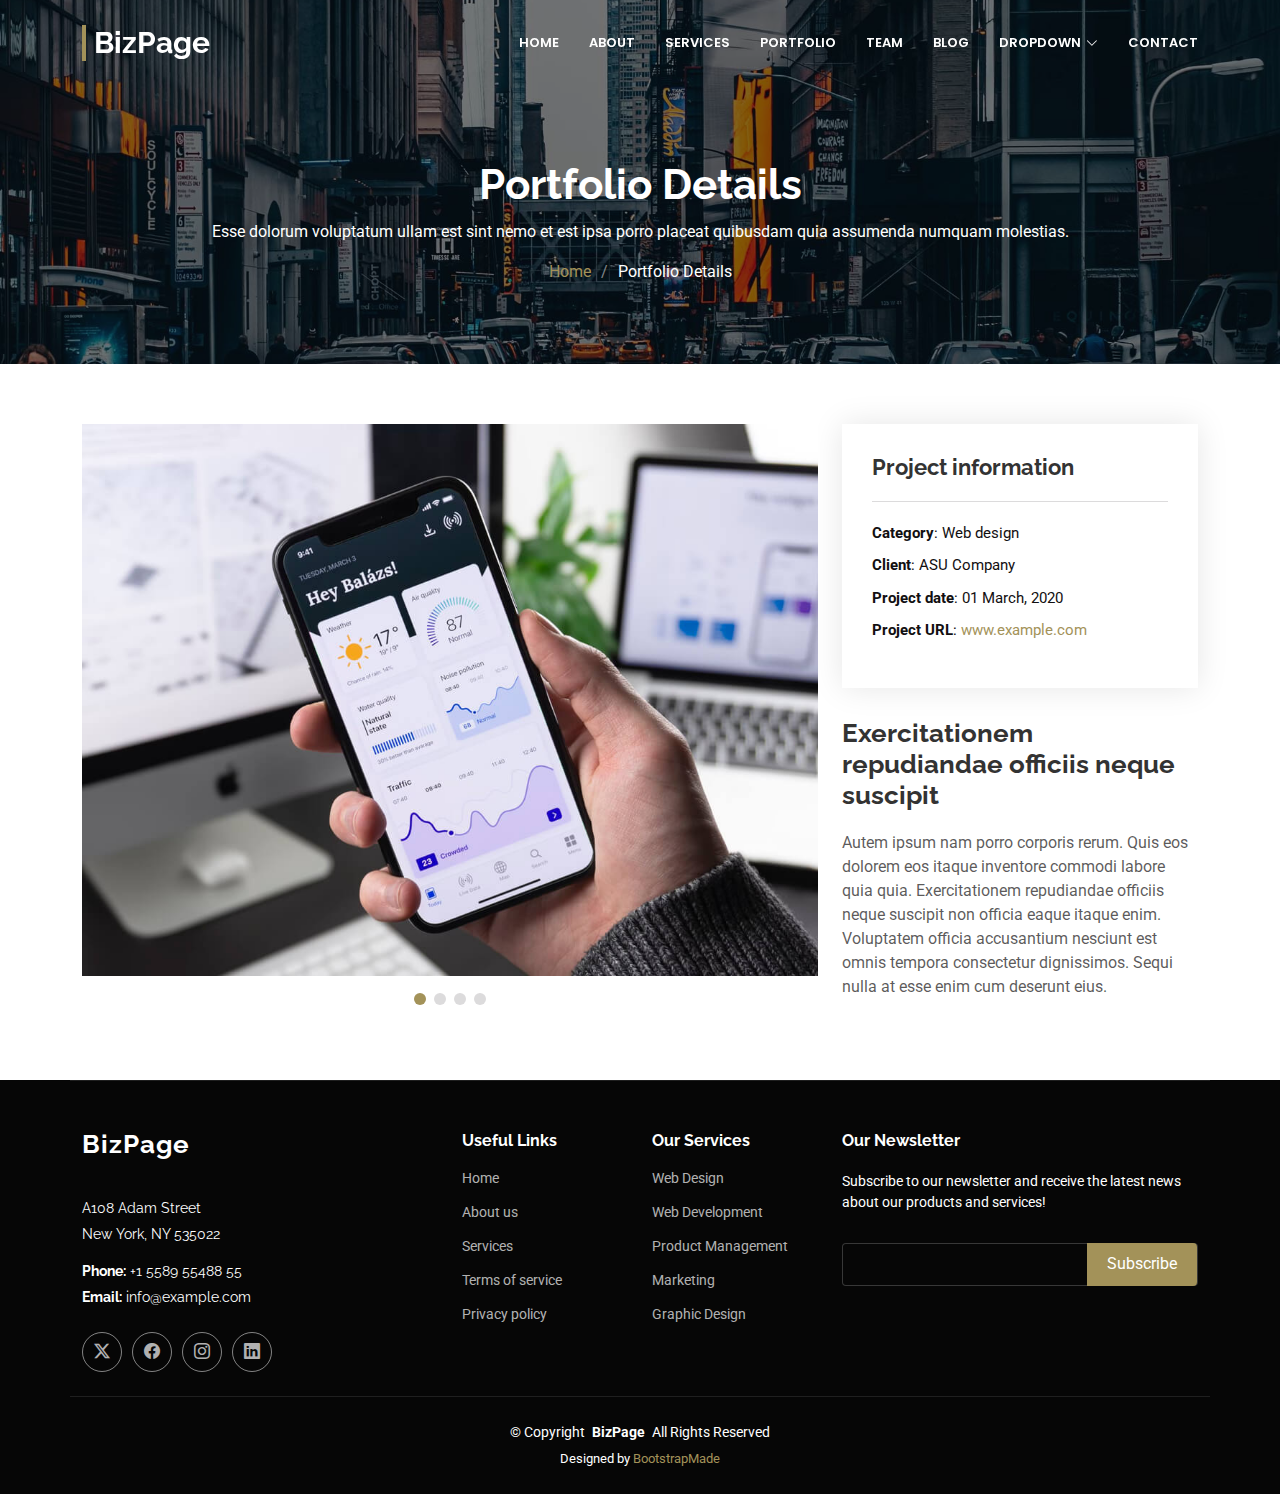
<file: temp2/portfolio-details.html>
<!DOCTYPE html>
<html lang="en">

<head>
  <meta charset="utf-8">
  <meta content="width=device-width, initial-scale=1.0" name="viewport">
  <title>Portfolio Details - BizPage Bootstrap Template</title>
  <meta name="description" content="">
  <meta name="keywords" content="">

  <!-- Favicons -->
  <link href="assets/img/favicon.png" rel="icon">
  <link href="assets/img/apple-touch-icon.png" rel="apple-touch-icon">

  <!-- Fonts -->
  <link href="https://fonts.googleapis.com" rel="preconnect">
  <link href="https://fonts.gstatic.com" rel="preconnect" crossorigin>
  <link href="https://fonts.googleapis.com/css2?family=Roboto:ital,wght@0,100;0,300;0,400;0,500;0,700;0,900;1,100;1,300;1,400;1,500;1,700;1,900&family=Poppins:ital,wght@0,100;0,200;0,300;0,400;0,500;0,600;0,700;0,800;0,900;1,100;1,200;1,300;1,400;1,500;1,600;1,700;1,800;1,900&family=Raleway:ital,wght@0,100;0,200;0,300;0,400;0,500;0,600;0,700;0,800;0,900;1,100;1,200;1,300;1,400;1,500;1,600;1,700;1,800;1,900&display=swap" rel="stylesheet">

  <!-- Vendor CSS Files -->
  <link href="assets/vendor/bootstrap/css/bootstrap.min.css" rel="stylesheet">
  <link href="assets/vendor/bootstrap-icons/bootstrap-icons.css" rel="stylesheet">
  <link href="assets/vendor/aos/aos.css" rel="stylesheet">
  <link href="assets/vendor/glightbox/css/glightbox.min.css" rel="stylesheet">
  <link href="assets/vendor/swiper/swiper-bundle.min.css" rel="stylesheet">

  <!-- Main CSS File -->
  <link href="assets/css/main.css" rel="stylesheet">

  <!-- =======================================================
  * Template Name: BizPage
  * Template URL: https://bootstrapmade.com/bizpage-bootstrap-business-template/
  * Updated: Aug 07 2024 with Bootstrap v5.3.3
  * Author: BootstrapMade.com
  * License: https://bootstrapmade.com/license/
  ======================================================== -->
</head>

<body class="portfolio-details-page">

  <header id="header" class="header d-flex align-items-center fixed-top">
    <div class="container-fluid container-xl position-relative d-flex align-items-center justify-content-between">

      <a href="index.html" class="logo d-flex align-items-center">
        <!-- Uncomment the line below if you also wish to use an image logo -->
        <!-- <img src="assets/img/logo.png" alt=""> -->
        <h1 class="sitename">BizPage</h1>
      </a>

      <nav id="navmenu" class="navmenu">
        <ul>
          <li><a href="#hero">Home</a></li>
          <li><a href="#about">About</a></li>
          <li><a href="#services">Services</a></li>
          <li><a href="#portfolio">Portfolio</a></li>
          <li><a href="#team">Team</a></li>
          <li><a href="blog.html">Blog</a></li>
          <li class="dropdown"><a href="#"><span>Dropdown</span> <i class="bi bi-chevron-down toggle-dropdown"></i></a>
            <ul>
              <li><a href="#">Dropdown 1</a></li>
              <li class="dropdown"><a href="#"><span>Deep Dropdown</span> <i class="bi bi-chevron-down toggle-dropdown"></i></a>
                <ul>
                  <li><a href="#">Deep Dropdown 1</a></li>
                  <li><a href="#">Deep Dropdown 2</a></li>
                  <li><a href="#">Deep Dropdown 3</a></li>
                  <li><a href="#">Deep Dropdown 4</a></li>
                  <li><a href="#">Deep Dropdown 5</a></li>
                </ul>
              </li>
              <li><a href="#">Dropdown 2</a></li>
              <li><a href="#">Dropdown 3</a></li>
              <li><a href="#">Dropdown 4</a></li>
            </ul>
          </li>
          <li><a href="#contact">Contact</a></li>
        </ul>
        <i class="mobile-nav-toggle d-xl-none bi bi-list"></i>
      </nav>

    </div>
  </header>

  <main class="main">

    <!-- Page Title -->
    <div class="page-title dark-background" data-aos="fade" style="background-image: url(assets/img/page-title-bg.jpg);">
      <div class="container position-relative">
        <h1>Portfolio Details</h1>
        <p>Esse dolorum voluptatum ullam est sint nemo et est ipsa porro placeat quibusdam quia assumenda numquam molestias.</p>
        <nav class="breadcrumbs">
          <ol>
            <li><a href="index.html">Home</a></li>
            <li class="current">Portfolio Details</li>
          </ol>
        </nav>
      </div>
    </div><!-- End Page Title -->

    <!-- Portfolio Details Section -->
    <section id="portfolio-details" class="portfolio-details section">

      <div class="container" data-aos="fade-up" data-aos-delay="100">

        <div class="row gy-4">

          <div class="col-lg-8">
            <div class="portfolio-details-slider swiper init-swiper">

              <script type="application/json" class="swiper-config">
                {
                  "loop": true,
                  "speed": 600,
                  "autoplay": {
                    "delay": 5000
                  },
                  "slidesPerView": "auto",
                  "pagination": {
                    "el": ".swiper-pagination",
                    "type": "bullets",
                    "clickable": true
                  }
                }
              </script>

              <div class="swiper-wrapper align-items-center">

                <div class="swiper-slide">
                  <img src="assets/img/portfolio/app-1.jpg" alt="">
                </div>

                <div class="swiper-slide">
                  <img src="assets/img/portfolio/product-1.jpg" alt="">
                </div>

                <div class="swiper-slide">
                  <img src="assets/img/portfolio/branding-1.jpg" alt="">
                </div>

                <div class="swiper-slide">
                  <img src="assets/img/portfolio/books-1.jpg" alt="">
                </div>

              </div>
              <div class="swiper-pagination"></div>
            </div>
          </div>

          <div class="col-lg-4">
            <div class="portfolio-info" data-aos="fade-up" data-aos-delay="200">
              <h3>Project information</h3>
              <ul>
                <li><strong>Category</strong>: Web design</li>
                <li><strong>Client</strong>: ASU Company</li>
                <li><strong>Project date</strong>: 01 March, 2020</li>
                <li><strong>Project URL</strong>: <a href="#">www.example.com</a></li>
              </ul>
            </div>
            <div class="portfolio-description" data-aos="fade-up" data-aos-delay="300">
              <h2>Exercitationem repudiandae officiis neque suscipit</h2>
              <p>
                Autem ipsum nam porro corporis rerum. Quis eos dolorem eos itaque inventore commodi labore quia quia. Exercitationem repudiandae officiis neque suscipit non officia eaque itaque enim. Voluptatem officia accusantium nesciunt est omnis tempora consectetur dignissimos. Sequi nulla at esse enim cum deserunt eius.
              </p>
            </div>
          </div>

        </div>

      </div>

    </section><!-- /Portfolio Details Section -->

  </main>

  <footer id="footer" class="footer dark-background">

    <div class="container footer-top">
      <div class="row gy-4">
        <div class="col-lg-4 col-md-6 footer-about">
          <a href="index.html" class="logo d-flex align-items-center">
            <span class="sitename">BizPage</span>
          </a>
          <div class="footer-contact pt-3">
            <p>A108 Adam Street</p>
            <p>New York, NY 535022</p>
            <p class="mt-3"><strong>Phone:</strong> <span>+1 5589 55488 55</span></p>
            <p><strong>Email:</strong> <span>info@example.com</span></p>
          </div>
          <div class="social-links d-flex mt-4">
            <a href=""><i class="bi bi-twitter-x"></i></a>
            <a href=""><i class="bi bi-facebook"></i></a>
            <a href=""><i class="bi bi-instagram"></i></a>
            <a href=""><i class="bi bi-linkedin"></i></a>
          </div>
        </div>

        <div class="col-lg-2 col-md-3 footer-links">
          <h4>Useful Links</h4>
          <ul>
            <li><a href="#">Home</a></li>
            <li><a href="#">About us</a></li>
            <li><a href="#">Services</a></li>
            <li><a href="#">Terms of service</a></li>
            <li><a href="#">Privacy policy</a></li>
          </ul>
        </div>

        <div class="col-lg-2 col-md-3 footer-links">
          <h4>Our Services</h4>
          <ul>
            <li><a href="#">Web Design</a></li>
            <li><a href="#">Web Development</a></li>
            <li><a href="#">Product Management</a></li>
            <li><a href="#">Marketing</a></li>
            <li><a href="#">Graphic Design</a></li>
          </ul>
        </div>

        <div class="col-lg-4 col-md-12 footer-newsletter">
          <h4>Our Newsletter</h4>
          <p>Subscribe to our newsletter and receive the latest news about our products and services!</p>
          <form action="forms/newsletter.php" method="post" class="php-email-form">
            <div class="newsletter-form"><input type="email" name="email"><input type="submit" value="Subscribe"></div>
            <div class="loading">Loading</div>
            <div class="error-message"></div>
            <div class="sent-message">Your subscription request has been sent. Thank you!</div>
          </form>
        </div>

      </div>
    </div>

    <div class="container copyright text-center mt-4">
      <p>© <span>Copyright</span> <strong class="px-1 sitename">BizPage</strong> <span>All Rights Reserved</span></p>
      <div class="credits">
        <!-- All the links in the footer should remain intact. -->
        <!-- You can delete the links only if you've purchased the pro version. -->
        <!-- Licensing information: https://bootstrapmade.com/license/ -->
        <!-- Purchase the pro version with working PHP/AJAX contact form: [buy-url] -->
        Designed by <a href="https://bootstrapmade.com/">BootstrapMade</a>
      </div>
    </div>

  </footer>

  <!-- Scroll Top -->
  <a href="#" id="scroll-top" class="scroll-top d-flex align-items-center justify-content-center"><i class="bi bi-arrow-up-short"></i></a>

  <!-- Preloader -->
  <div id="preloader"></div>

  <!-- Vendor JS Files -->
  <script src="assets/vendor/bootstrap/js/bootstrap.bundle.min.js"></script>
  <script src="assets/vendor/php-email-form/validate.js"></script>
  <script src="assets/vendor/aos/aos.js"></script>
  <script src="assets/vendor/purecounter/purecounter_vanilla.js"></script>
  <script src="assets/vendor/glightbox/js/glightbox.min.js"></script>
  <script src="assets/vendor/imagesloaded/imagesloaded.pkgd.min.js"></script>
  <script src="assets/vendor/isotope-layout/isotope.pkgd.min.js"></script>
  <script src="assets/vendor/swiper/swiper-bundle.min.js"></script>

  <!-- Main JS File -->
  <script src="assets/js/main.js"></script>

</body>

</html>
</file>
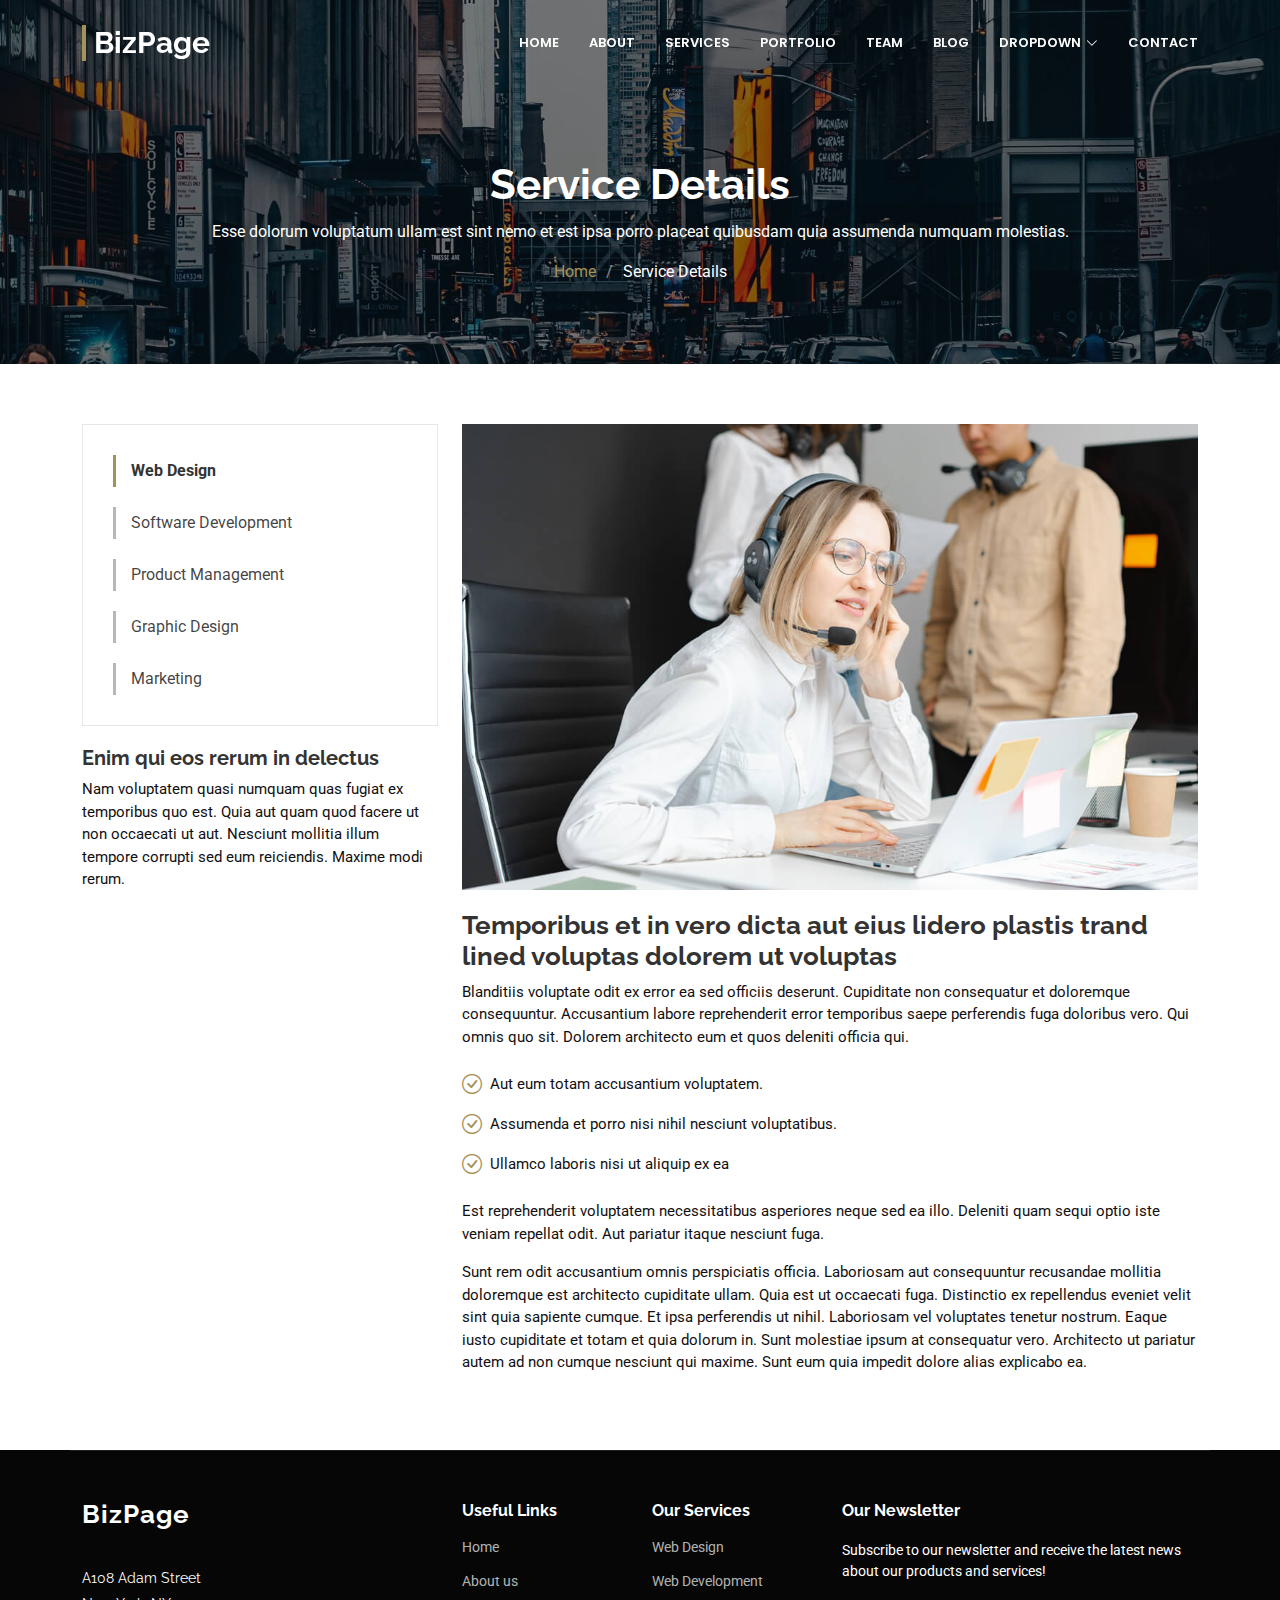
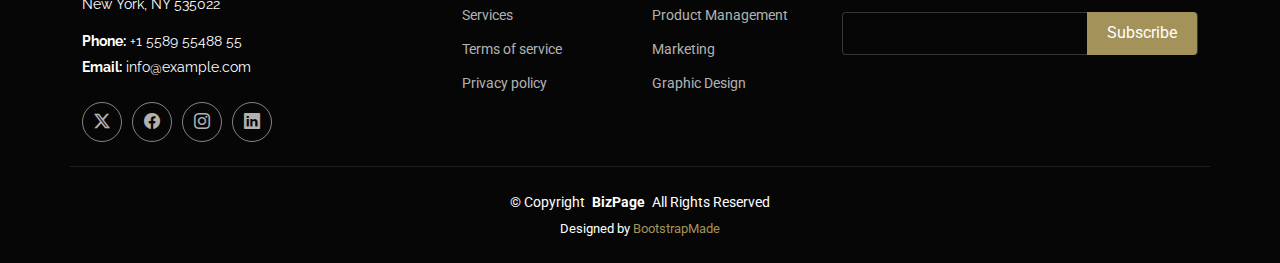
<file: temp2/service-details.html>
<!DOCTYPE html>
<html lang="en">

<head>
  <meta charset="utf-8">
  <meta content="width=device-width, initial-scale=1.0" name="viewport">
  <title>Service Details - BizPage Bootstrap Template</title>
  <meta name="description" content="">
  <meta name="keywords" content="">

  <!-- Favicons -->
  <link href="assets/img/favicon.png" rel="icon">
  <link href="assets/img/apple-touch-icon.png" rel="apple-touch-icon">

  <!-- Fonts -->
  <link href="https://fonts.googleapis.com" rel="preconnect">
  <link href="https://fonts.gstatic.com" rel="preconnect" crossorigin>
  <link href="https://fonts.googleapis.com/css2?family=Roboto:ital,wght@0,100;0,300;0,400;0,500;0,700;0,900;1,100;1,300;1,400;1,500;1,700;1,900&family=Poppins:ital,wght@0,100;0,200;0,300;0,400;0,500;0,600;0,700;0,800;0,900;1,100;1,200;1,300;1,400;1,500;1,600;1,700;1,800;1,900&family=Raleway:ital,wght@0,100;0,200;0,300;0,400;0,500;0,600;0,700;0,800;0,900;1,100;1,200;1,300;1,400;1,500;1,600;1,700;1,800;1,900&display=swap" rel="stylesheet">

  <!-- Vendor CSS Files -->
  <link href="assets/vendor/bootstrap/css/bootstrap.min.css" rel="stylesheet">
  <link href="assets/vendor/bootstrap-icons/bootstrap-icons.css" rel="stylesheet">
  <link href="assets/vendor/aos/aos.css" rel="stylesheet">
  <link href="assets/vendor/glightbox/css/glightbox.min.css" rel="stylesheet">
  <link href="assets/vendor/swiper/swiper-bundle.min.css" rel="stylesheet">

  <!-- Main CSS File -->
  <link href="assets/css/main.css" rel="stylesheet">

  <!-- =======================================================
  * Template Name: BizPage
  * Template URL: https://bootstrapmade.com/bizpage-bootstrap-business-template/
  * Updated: Aug 07 2024 with Bootstrap v5.3.3
  * Author: BootstrapMade.com
  * License: https://bootstrapmade.com/license/
  ======================================================== -->
</head>

<body class="service-details-page">

  <header id="header" class="header d-flex align-items-center fixed-top">
    <div class="container-fluid container-xl position-relative d-flex align-items-center justify-content-between">

      <a href="index.html" class="logo d-flex align-items-center">
        <!-- Uncomment the line below if you also wish to use an image logo -->
        <!-- <img src="assets/img/logo.png" alt=""> -->
        <h1 class="sitename">BizPage</h1>
      </a>

      <nav id="navmenu" class="navmenu">
        <ul>
          <li><a href="#hero">Home</a></li>
          <li><a href="#about">About</a></li>
          <li><a href="#services">Services</a></li>
          <li><a href="#portfolio">Portfolio</a></li>
          <li><a href="#team">Team</a></li>
          <li><a href="blog.html">Blog</a></li>
          <li class="dropdown"><a href="#"><span>Dropdown</span> <i class="bi bi-chevron-down toggle-dropdown"></i></a>
            <ul>
              <li><a href="#">Dropdown 1</a></li>
              <li class="dropdown"><a href="#"><span>Deep Dropdown</span> <i class="bi bi-chevron-down toggle-dropdown"></i></a>
                <ul>
                  <li><a href="#">Deep Dropdown 1</a></li>
                  <li><a href="#">Deep Dropdown 2</a></li>
                  <li><a href="#">Deep Dropdown 3</a></li>
                  <li><a href="#">Deep Dropdown 4</a></li>
                  <li><a href="#">Deep Dropdown 5</a></li>
                </ul>
              </li>
              <li><a href="#">Dropdown 2</a></li>
              <li><a href="#">Dropdown 3</a></li>
              <li><a href="#">Dropdown 4</a></li>
            </ul>
          </li>
          <li><a href="#contact">Contact</a></li>
        </ul>
        <i class="mobile-nav-toggle d-xl-none bi bi-list"></i>
      </nav>

    </div>
  </header>

  <main class="main">

    <!-- Page Title -->
    <div class="page-title dark-background" data-aos="fade" style="background-image: url(assets/img/page-title-bg.jpg);">
      <div class="container position-relative">
        <h1>Service Details</h1>
        <p>Esse dolorum voluptatum ullam est sint nemo et est ipsa porro placeat quibusdam quia assumenda numquam molestias.</p>
        <nav class="breadcrumbs">
          <ol>
            <li><a href="index.html">Home</a></li>
            <li class="current">Service Details</li>
          </ol>
        </nav>
      </div>
    </div><!-- End Page Title -->

    <!-- Service Details Section -->
    <section id="service-details" class="service-details section">

      <div class="container">

        <div class="row gy-4">

          <div class="col-lg-4" data-aos="fade-up" data-aos-delay="100">
            <div class="services-list">
              <a href="#" class="active">Web Design</a>
              <a href="#">Software Development</a>
              <a href="#">Product Management</a>
              <a href="#">Graphic Design</a>
              <a href="#">Marketing</a>
            </div>

            <h4>Enim qui eos rerum in delectus</h4>
            <p>Nam voluptatem quasi numquam quas fugiat ex temporibus quo est. Quia aut quam quod facere ut non occaecati ut aut. Nesciunt mollitia illum tempore corrupti sed eum reiciendis. Maxime modi rerum.</p>
          </div>

          <div class="col-lg-8" data-aos="fade-up" data-aos-delay="200">
            <img src="assets/img/services.jpg" alt="" class="img-fluid services-img">
            <h3>Temporibus et in vero dicta aut eius lidero plastis trand lined voluptas dolorem ut voluptas</h3>
            <p>
              Blanditiis voluptate odit ex error ea sed officiis deserunt. Cupiditate non consequatur et doloremque consequuntur. Accusantium labore reprehenderit error temporibus saepe perferendis fuga doloribus vero. Qui omnis quo sit. Dolorem architecto eum et quos deleniti officia qui.
            </p>
            <ul>
              <li><i class="bi bi-check-circle"></i> <span>Aut eum totam accusantium voluptatem.</span></li>
              <li><i class="bi bi-check-circle"></i> <span>Assumenda et porro nisi nihil nesciunt voluptatibus.</span></li>
              <li><i class="bi bi-check-circle"></i> <span>Ullamco laboris nisi ut aliquip ex ea</span></li>
            </ul>
            <p>
              Est reprehenderit voluptatem necessitatibus asperiores neque sed ea illo. Deleniti quam sequi optio iste veniam repellat odit. Aut pariatur itaque nesciunt fuga.
            </p>
            <p>
              Sunt rem odit accusantium omnis perspiciatis officia. Laboriosam aut consequuntur recusandae mollitia doloremque est architecto cupiditate ullam. Quia est ut occaecati fuga. Distinctio ex repellendus eveniet velit sint quia sapiente cumque. Et ipsa perferendis ut nihil. Laboriosam vel voluptates tenetur nostrum. Eaque iusto cupiditate et totam et quia dolorum in. Sunt molestiae ipsum at consequatur vero. Architecto ut pariatur autem ad non cumque nesciunt qui maxime. Sunt eum quia impedit dolore alias explicabo ea.
            </p>
          </div>

        </div>

      </div>

    </section><!-- /Service Details Section -->

  </main>

  <footer id="footer" class="footer dark-background">

    <div class="container footer-top">
      <div class="row gy-4">
        <div class="col-lg-4 col-md-6 footer-about">
          <a href="index.html" class="logo d-flex align-items-center">
            <span class="sitename">BizPage</span>
          </a>
          <div class="footer-contact pt-3">
            <p>A108 Adam Street</p>
            <p>New York, NY 535022</p>
            <p class="mt-3"><strong>Phone:</strong> <span>+1 5589 55488 55</span></p>
            <p><strong>Email:</strong> <span>info@example.com</span></p>
          </div>
          <div class="social-links d-flex mt-4">
            <a href=""><i class="bi bi-twitter-x"></i></a>
            <a href=""><i class="bi bi-facebook"></i></a>
            <a href=""><i class="bi bi-instagram"></i></a>
            <a href=""><i class="bi bi-linkedin"></i></a>
          </div>
        </div>

        <div class="col-lg-2 col-md-3 footer-links">
          <h4>Useful Links</h4>
          <ul>
            <li><a href="#">Home</a></li>
            <li><a href="#">About us</a></li>
            <li><a href="#">Services</a></li>
            <li><a href="#">Terms of service</a></li>
            <li><a href="#">Privacy policy</a></li>
          </ul>
        </div>

        <div class="col-lg-2 col-md-3 footer-links">
          <h4>Our Services</h4>
          <ul>
            <li><a href="#">Web Design</a></li>
            <li><a href="#">Web Development</a></li>
            <li><a href="#">Product Management</a></li>
            <li><a href="#">Marketing</a></li>
            <li><a href="#">Graphic Design</a></li>
          </ul>
        </div>

        <div class="col-lg-4 col-md-12 footer-newsletter">
          <h4>Our Newsletter</h4>
          <p>Subscribe to our newsletter and receive the latest news about our products and services!</p>
          <form action="forms/newsletter.php" method="post" class="php-email-form">
            <div class="newsletter-form"><input type="email" name="email"><input type="submit" value="Subscribe"></div>
            <div class="loading">Loading</div>
            <div class="error-message"></div>
            <div class="sent-message">Your subscription request has been sent. Thank you!</div>
          </form>
        </div>

      </div>
    </div>

    <div class="container copyright text-center mt-4">
      <p>© <span>Copyright</span> <strong class="px-1 sitename">BizPage</strong> <span>All Rights Reserved</span></p>
      <div class="credits">
        <!-- All the links in the footer should remain intact. -->
        <!-- You can delete the links only if you've purchased the pro version. -->
        <!-- Licensing information: https://bootstrapmade.com/license/ -->
        <!-- Purchase the pro version with working PHP/AJAX contact form: [buy-url] -->
        Designed by <a href="https://bootstrapmade.com/">BootstrapMade</a>
      </div>
    </div>

  </footer>

  <!-- Scroll Top -->
  <a href="#" id="scroll-top" class="scroll-top d-flex align-items-center justify-content-center"><i class="bi bi-arrow-up-short"></i></a>

  <!-- Preloader -->
  <div id="preloader"></div>

  <!-- Vendor JS Files -->
  <script src="assets/vendor/bootstrap/js/bootstrap.bundle.min.js"></script>
  <script src="assets/vendor/php-email-form/validate.js"></script>
  <script src="assets/vendor/aos/aos.js"></script>
  <script src="assets/vendor/purecounter/purecounter_vanilla.js"></script>
  <script src="assets/vendor/glightbox/js/glightbox.min.js"></script>
  <script src="assets/vendor/imagesloaded/imagesloaded.pkgd.min.js"></script>
  <script src="assets/vendor/isotope-layout/isotope.pkgd.min.js"></script>
  <script src="assets/vendor/swiper/swiper-bundle.min.js"></script>

  <!-- Main JS File -->
  <script src="assets/js/main.js"></script>

</body>

</html>
</file>
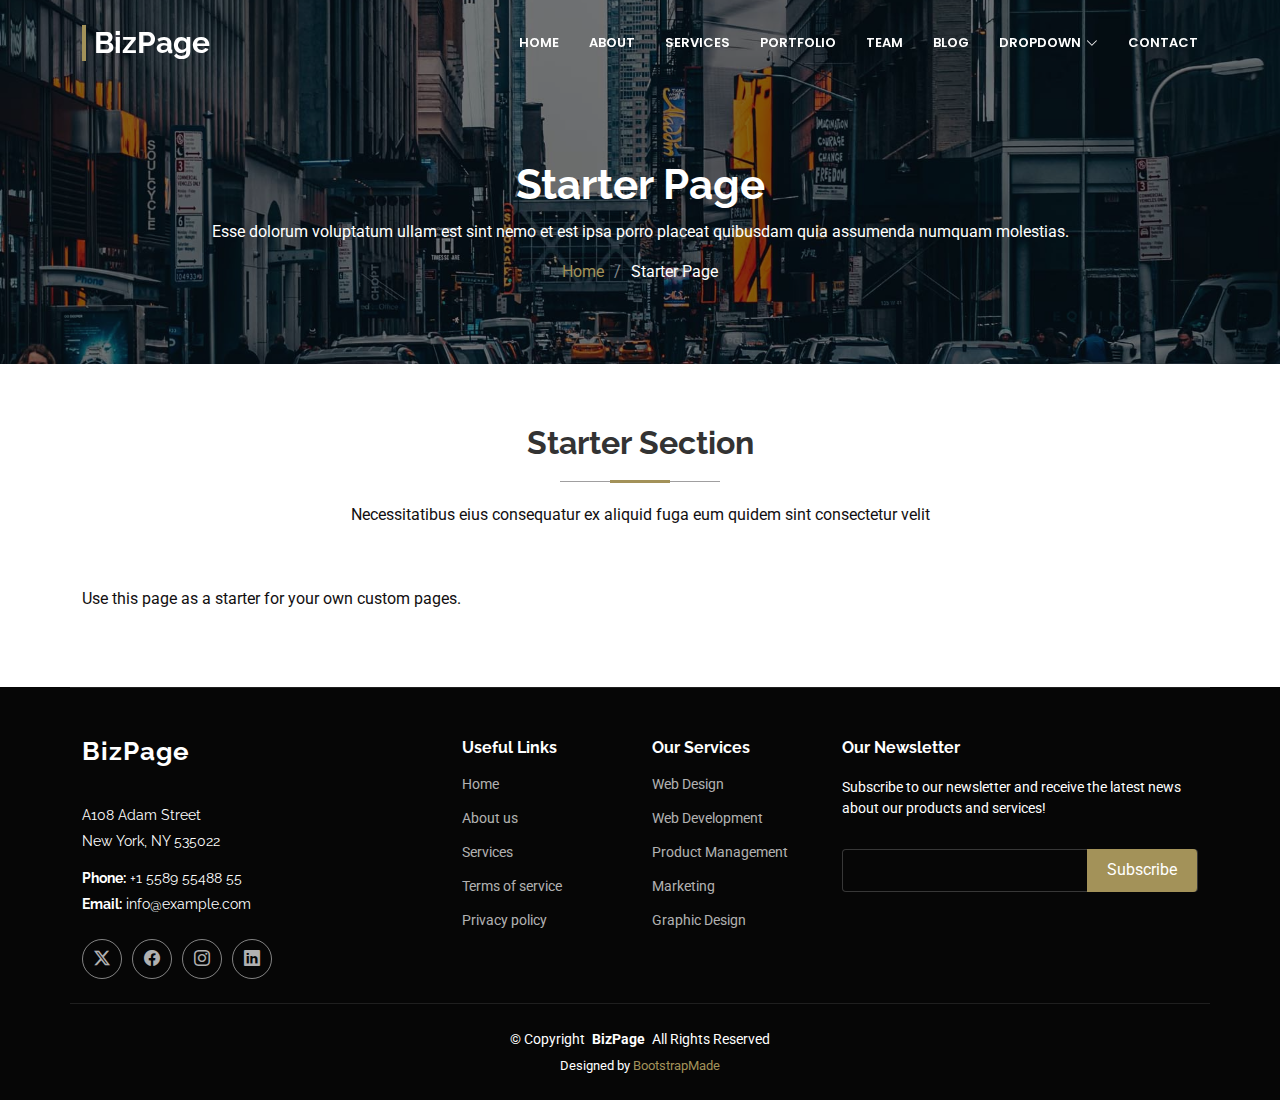
<file: temp2/starter-page.html>
<!DOCTYPE html>
<html lang="en">

<head>
  <meta charset="utf-8">
  <meta content="width=device-width, initial-scale=1.0" name="viewport">
  <title>Starter Page - BizPage Bootstrap Template</title>
  <meta name="description" content="">
  <meta name="keywords" content="">

  <!-- Favicons -->
  <link href="assets/img/favicon.png" rel="icon">
  <link href="assets/img/apple-touch-icon.png" rel="apple-touch-icon">

  <!-- Fonts -->
  <link href="https://fonts.googleapis.com" rel="preconnect">
  <link href="https://fonts.gstatic.com" rel="preconnect" crossorigin>
  <link href="https://fonts.googleapis.com/css2?family=Roboto:ital,wght@0,100;0,300;0,400;0,500;0,700;0,900;1,100;1,300;1,400;1,500;1,700;1,900&family=Poppins:ital,wght@0,100;0,200;0,300;0,400;0,500;0,600;0,700;0,800;0,900;1,100;1,200;1,300;1,400;1,500;1,600;1,700;1,800;1,900&family=Raleway:ital,wght@0,100;0,200;0,300;0,400;0,500;0,600;0,700;0,800;0,900;1,100;1,200;1,300;1,400;1,500;1,600;1,700;1,800;1,900&display=swap" rel="stylesheet">

  <!-- Vendor CSS Files -->
  <link href="assets/vendor/bootstrap/css/bootstrap.min.css" rel="stylesheet">
  <link href="assets/vendor/bootstrap-icons/bootstrap-icons.css" rel="stylesheet">
  <link href="assets/vendor/aos/aos.css" rel="stylesheet">
  <link href="assets/vendor/glightbox/css/glightbox.min.css" rel="stylesheet">
  <link href="assets/vendor/swiper/swiper-bundle.min.css" rel="stylesheet">

  <!-- Main CSS File -->
  <link href="assets/css/main.css" rel="stylesheet">

  <!-- =======================================================
  * Template Name: BizPage
  * Template URL: https://bootstrapmade.com/bizpage-bootstrap-business-template/
  * Updated: Aug 07 2024 with Bootstrap v5.3.3
  * Author: BootstrapMade.com
  * License: https://bootstrapmade.com/license/
  ======================================================== -->
</head>

<body class="starter-page-page">

  <header id="header" class="header d-flex align-items-center fixed-top">
    <div class="container-fluid container-xl position-relative d-flex align-items-center justify-content-between">

      <a href="index.html" class="logo d-flex align-items-center">
        <!-- Uncomment the line below if you also wish to use an image logo -->
        <!-- <img src="assets/img/logo.png" alt=""> -->
        <h1 class="sitename">BizPage</h1>
      </a>

      <nav id="navmenu" class="navmenu">
        <ul>
          <li><a href="#hero">Home</a></li>
          <li><a href="#about">About</a></li>
          <li><a href="#services">Services</a></li>
          <li><a href="#portfolio">Portfolio</a></li>
          <li><a href="#team">Team</a></li>
          <li><a href="blog.html">Blog</a></li>
          <li class="dropdown"><a href="#"><span>Dropdown</span> <i class="bi bi-chevron-down toggle-dropdown"></i></a>
            <ul>
              <li><a href="#">Dropdown 1</a></li>
              <li class="dropdown"><a href="#"><span>Deep Dropdown</span> <i class="bi bi-chevron-down toggle-dropdown"></i></a>
                <ul>
                  <li><a href="#">Deep Dropdown 1</a></li>
                  <li><a href="#">Deep Dropdown 2</a></li>
                  <li><a href="#">Deep Dropdown 3</a></li>
                  <li><a href="#">Deep Dropdown 4</a></li>
                  <li><a href="#">Deep Dropdown 5</a></li>
                </ul>
              </li>
              <li><a href="#">Dropdown 2</a></li>
              <li><a href="#">Dropdown 3</a></li>
              <li><a href="#">Dropdown 4</a></li>
            </ul>
          </li>
          <li><a href="#contact">Contact</a></li>
        </ul>
        <i class="mobile-nav-toggle d-xl-none bi bi-list"></i>
      </nav>

    </div>
  </header>

  <main class="main">

    <!-- Page Title -->
    <div class="page-title dark-background" data-aos="fade" style="background-image: url(assets/img/page-title-bg.jpg);">
      <div class="container position-relative">
        <h1>Starter Page</h1>
        <p>Esse dolorum voluptatum ullam est sint nemo et est ipsa porro placeat quibusdam quia assumenda numquam molestias.</p>
        <nav class="breadcrumbs">
          <ol>
            <li><a href="index.html">Home</a></li>
            <li class="current">Starter Page</li>
          </ol>
        </nav>
      </div>
    </div><!-- End Page Title -->

    <!-- Starter Section Section -->
    <section id="starter-section" class="starter-section section">

      <!-- Section Title -->
      <div class="container section-title" data-aos="fade-up">
        <h2>Starter Section</h2>
        <p>Necessitatibus eius consequatur ex aliquid fuga eum quidem sint consectetur velit</p>
      </div><!-- End Section Title -->

      <div class="container" data-aos="fade-up">
        <p>Use this page as a starter for your own custom pages.</p>
      </div>

    </section><!-- /Starter Section Section -->

  </main>

  <footer id="footer" class="footer dark-background">

    <div class="container footer-top">
      <div class="row gy-4">
        <div class="col-lg-4 col-md-6 footer-about">
          <a href="index.html" class="logo d-flex align-items-center">
            <span class="sitename">BizPage</span>
          </a>
          <div class="footer-contact pt-3">
            <p>A108 Adam Street</p>
            <p>New York, NY 535022</p>
            <p class="mt-3"><strong>Phone:</strong> <span>+1 5589 55488 55</span></p>
            <p><strong>Email:</strong> <span>info@example.com</span></p>
          </div>
          <div class="social-links d-flex mt-4">
            <a href=""><i class="bi bi-twitter-x"></i></a>
            <a href=""><i class="bi bi-facebook"></i></a>
            <a href=""><i class="bi bi-instagram"></i></a>
            <a href=""><i class="bi bi-linkedin"></i></a>
          </div>
        </div>

        <div class="col-lg-2 col-md-3 footer-links">
          <h4>Useful Links</h4>
          <ul>
            <li><a href="#">Home</a></li>
            <li><a href="#">About us</a></li>
            <li><a href="#">Services</a></li>
            <li><a href="#">Terms of service</a></li>
            <li><a href="#">Privacy policy</a></li>
          </ul>
        </div>

        <div class="col-lg-2 col-md-3 footer-links">
          <h4>Our Services</h4>
          <ul>
            <li><a href="#">Web Design</a></li>
            <li><a href="#">Web Development</a></li>
            <li><a href="#">Product Management</a></li>
            <li><a href="#">Marketing</a></li>
            <li><a href="#">Graphic Design</a></li>
          </ul>
        </div>

        <div class="col-lg-4 col-md-12 footer-newsletter">
          <h4>Our Newsletter</h4>
          <p>Subscribe to our newsletter and receive the latest news about our products and services!</p>
          <form action="forms/newsletter.php" method="post" class="php-email-form">
            <div class="newsletter-form"><input type="email" name="email"><input type="submit" value="Subscribe"></div>
            <div class="loading">Loading</div>
            <div class="error-message"></div>
            <div class="sent-message">Your subscription request has been sent. Thank you!</div>
          </form>
        </div>

      </div>
    </div>

    <div class="container copyright text-center mt-4">
      <p>© <span>Copyright</span> <strong class="px-1 sitename">BizPage</strong> <span>All Rights Reserved</span></p>
      <div class="credits">
        <!-- All the links in the footer should remain intact. -->
        <!-- You can delete the links only if you've purchased the pro version. -->
        <!-- Licensing information: https://bootstrapmade.com/license/ -->
        <!-- Purchase the pro version with working PHP/AJAX contact form: [buy-url] -->
        Designed by <a href="https://bootstrapmade.com/">BootstrapMade</a>
      </div>
    </div>

  </footer>

  <!-- Scroll Top -->
  <a href="#" id="scroll-top" class="scroll-top d-flex align-items-center justify-content-center"><i class="bi bi-arrow-up-short"></i></a>

  <!-- Preloader -->
  <div id="preloader"></div>

  <!-- Vendor JS Files -->
  <script src="assets/vendor/bootstrap/js/bootstrap.bundle.min.js"></script>
  <script src="assets/vendor/php-email-form/validate.js"></script>
  <script src="assets/vendor/aos/aos.js"></script>
  <script src="assets/vendor/purecounter/purecounter_vanilla.js"></script>
  <script src="assets/vendor/glightbox/js/glightbox.min.js"></script>
  <script src="assets/vendor/imagesloaded/imagesloaded.pkgd.min.js"></script>
  <script src="assets/vendor/isotope-layout/isotope.pkgd.min.js"></script>
  <script src="assets/vendor/swiper/swiper-bundle.min.js"></script>

  <!-- Main JS File -->
  <script src="assets/js/main.js"></script>

</body>

</html>
</file>
<file: temp1/css/responsive.css>
@media (max-width: 1120px) {
    .saving_section .detail-box {
        padding: 0;
    }
}

@media (max-width: 992px) {
    .user_option {
        justify-content: center;
        margin-left: 0;
        margin-top: 10px;

    }

    .custom_nav-container {
        flex-direction: row;
    }

    .custom_nav-container .navbar-nav {
        align-items: center;
    }

    #navbarSupportedContent .navbar-nav .nav-link {
        margin: 5px 0;
    }

    .slider_section .detail-box {
        padding-left: 0;
    }

    .slider_section .detail-box h1 {
        font-size: 3rem;
    }

    .slider_section .img-box {
        padding: 0;
    }

    .saving_section .row {
        flex-direction: column-reverse;
    }

    .saving_section .detail-box {

        margin-bottom: 30px;
    }

    .client_section .box {
        margin: 15px 25px;
    }

    .client_section .carousel_btn-box {
        display: flex;
        justify-content: center;
        margin-top: 45px;
    }

    .client_section .carousel-control-prev,
    .client_section .carousel-control-next {
        position: unset;
        margin: 0 2.5px;
        width: 45px;
        height: 45px;
    }
}

@media (max-width: 768px) {
    .hero_area {
        padding: 0 25px;
    }

    .slider_section .img-box {
        margin-bottom: 45px;
    }

    .saving_section,
    .gift_section {
        padding-left: 25px;
        padding-right: 25px;
    }

    .gift_section .box {
        padding: 45px 0;
    }

    .gift_section .img-box {
        padding: 0 15px;
        margin-bottom: 45px;
    }

    .info_section .row>div {
        text-align: center;
        display: flex;
        flex-direction: column;
        align-items: center;

    }

    .info_section {
        margin: 0 25px 25px;
    }


}

@media (max-width: 576px) {
    .contact_section {
        padding-left: 25px;
        padding-right: 25px;
    }
}

@media (max-width: 480px) {

    .saving_section .detail-box,
    .gift_section .detail-box {
        padding: 0 5px;
    }
}

@media (max-width: 420px) {}

@media (max-width: 376px) {}

@media (min-width: 1200px) {
    .container {
        max-width: 1170px;
    }
}
</file>
<file: temp2/assets/css/main.css>
/* black: #000008ff;
lion: #A39259ff;
white-smoke: #F6F6F5ff;
night: #120F11ff;
black-2: #000001ff; */

/* Fonts */
:root {
  --default-font: "Roboto",  system-ui, -apple-system, "Segoe UI", Roboto, "Helvetica Neue", Arial, "Noto Sans", "Liberation Sans", sans-serif, "Apple Color Emoji", "Segoe UI Emoji", "Segoe UI Symbol", "Noto Color Emoji";
  --heading-font: "Raleway",  sans-serif;
  --nav-font: "Poppins",  sans-serif;
}

/* Global Colors - The following color variables are used throughout the website. Updating them here will change the color scheme of the entire website */
:root { 
  --background-color: #ffffff; /* Background color for the entire website, including individual sections */
  --default-color: #120F11; /* Default color used for the majority of the text content across the entire website */
  --heading-color: #333333; /* Color for headings, subheadings and title throughout the website */
  --accent-color: #A39259ff; /* Accent color that represents your brand on the website. It's used for buttons, links, and other elements that need to stand out */
  --surface-color: #ffffff; /* The surface color is used as a background of boxed elements within sections, such as cards, icon boxes, or other elements that require a visual separation from the global background. */
  --contrast-color: #ffffff; /* Contrast color for text, ensuring readability against backgrounds of accent, heading, or default colors. */
}

/* Nav Menu Colors - The following color variables are used specifically for the navigation menu. They are separate from the global colors to allow for more customization options */
:root {
  --nav-color: #ffffff;  /* The default color of the main navmenu links */
  --nav-hover-color: #18d26e; /* Applied to main navmenu links when they are hovered over or active */
  --nav-mobile-background-color: #ffffff; /* Used as the background color for mobile navigation menu */
  --nav-dropdown-background-color: #ffffff; /* Used as the background color for dropdown items that appear when hovering over primary navigation items */
  --nav-dropdown-color: #666666; /* Used for navigation links of the dropdown items in the navigation menu. */
  --nav-dropdown-hover-color: #18d26e; /* Similar to --nav-hover-color, this color is applied to dropdown navigation links when they are hovered over. */
}

/* Color Presets - These classes override global colors when applied to any section or element, providing reuse of the sam color scheme. */

.light-background {
  --background-color: #f7f7f7;
  --surface-color: #ffffff;
}

.dark-background {
  --background-color: #060606;
  --default-color: #ffffff;
  --heading-color: #ffffff;
  --surface-color: #252525;
  --contrast-color: #ffffff;
}

/* Smooth scroll */
:root {
  scroll-behavior: smooth;
}

/*--------------------------------------------------------------
# General Styling & Shared Classes
--------------------------------------------------------------*/
body {
  color: var(--default-color);
  background-color: var(--background-color);
  font-family: var(--default-font);
}

a {
  color: var(--accent-color);
  text-decoration: none;
  transition: 0.3s;
}

a:hover {
  color: color-mix(in srgb, var(--accent-color), transparent 25%);
  text-decoration: none;
}

h1,
h2,
h3,
h4,
h5,
h6 {
  color: var(--heading-color);
  font-family: var(--heading-font);
}

/* PHP Email Form Messages
------------------------------*/
.php-email-form .error-message {
  display: none;
  background: #df1529;
  color: #ffffff;
  text-align: left;
  padding: 15px;
  margin-bottom: 24px;
  font-weight: 600;
}

.php-email-form .sent-message {
  display: none;
  color: #ffffff;
  background: #059652;
  text-align: center;
  padding: 15px;
  margin-bottom: 24px;
  font-weight: 600;
}

.php-email-form .loading {
  display: none;
  background: var(--surface-color);
  text-align: center;
  padding: 15px;
  margin-bottom: 24px;
}

.php-email-form .loading:before {
  content: "";
  display: inline-block;
  border-radius: 50%;
  width: 24px;
  height: 24px;
  margin: 0 10px -6px 0;
  border: 3px solid var(--accent-color);
  border-top-color: var(--surface-color);
  animation: php-email-form-loading 1s linear infinite;
}

@keyframes php-email-form-loading {
  0% {
    transform: rotate(0deg);
  }

  100% {
    transform: rotate(360deg);
  }
}

/*--------------------------------------------------------------
# Global Header
--------------------------------------------------------------*/
.header {
  --background-color: rgba(0, 0, 0, 0);
  --default-color: #ffffff;
  --heading-color: #ffffff;
  color: var(--default-color);
  background-color: var(--background-color);
  padding: 15px 0;
  transition: all 0.5s;
  z-index: 997;
}

.header .logo {
  line-height: 1;
}

.header .logo img {
  max-height: 32px;
  margin-right: 8px;
}

.header .logo h1 {
  font-size: 30px;
  margin: 0;
  font-weight: 700;
  color: var(--heading-color);
  border-left: 4px solid var(--accent-color);
  padding-left: 8px;
}

.scrolled .header {
  box-shadow: 0px 0 18px rgba(0, 0, 0, 0.1);
}

/* Global Header on Scroll
------------------------------*/
.scrolled .header {
  --background-color: rgba(0, 0, 0, 0.9);
}

/*--------------------------------------------------------------
# Navigation Menu
--------------------------------------------------------------*/
/* Navmenu - Desktop */
@media (min-width: 1200px) {
  .navmenu {
    padding: 0;
  }

  .navmenu ul {
    margin: 0;
    padding: 0;
    display: flex;
    list-style: none;
    align-items: center;
  }

  .navmenu li {
    position: relative;
  }

  .navmenu a,
  .navmenu a:focus {
    color: var(--nav-color);
    padding: 18px 15px;
    font-size: 13px;
    font-family: var(--nav-font);
    font-weight: 600;
    text-transform: uppercase;
    display: flex;
    align-items: center;
    justify-content: space-between;
    white-space: nowrap;
    transition: 0.3s;
  }

  .navmenu a i,
  .navmenu a:focus i {
    font-size: 12px;
    line-height: 0;
    margin-left: 5px;
    transition: 0.3s;
  }

  .navmenu li:last-child a {
    padding-right: 0;
  }

  .navmenu li:hover>a,
  .navmenu .active,
  .navmenu .active:focus {
    color: var(--nav-hover-color);
  }

  .navmenu .dropdown ul {
    margin: 0;
    padding: 10px 0;
    background: var(--nav-dropdown-background-color);
    display: block;
    position: absolute;
    visibility: hidden;
    left: 14px;
    top: 130%;
    opacity: 0;
    transition: 0.3s;
    border-radius: 4px;
    z-index: 99;
    box-shadow: 0px 0px 30px rgba(0, 0, 0, 0.1);
  }

  .navmenu .dropdown ul li {
    min-width: 200px;
  }

  .navmenu .dropdown ul a {
    padding: 10px 20px;
    font-size: 15px;
    text-transform: none;
    color: var(--nav-dropdown-color);
  }

  .navmenu .dropdown ul a i {
    font-size: 12px;
  }

  .navmenu .dropdown ul a:hover,
  .navmenu .dropdown ul .active:hover,
  .navmenu .dropdown ul li:hover>a {
    color: var(--nav-dropdown-hover-color);
  }

  .navmenu .dropdown:hover>ul {
    opacity: 1;
    top: 100%;
    visibility: visible;
  }

  .navmenu .dropdown .dropdown ul {
    top: 0;
    left: -90%;
    visibility: hidden;
  }

  .navmenu .dropdown .dropdown:hover>ul {
    opacity: 1;
    top: 0;
    left: -100%;
    visibility: visible;
  }
}

/* Navmenu - Mobile */
@media (max-width: 1199px) {
  .mobile-nav-toggle {
    color: var(--nav-color);
    font-size: 28px;
    line-height: 0;
    margin-right: 10px;
    cursor: pointer;
    transition: color 0.3s;
  }

  .navmenu {
    padding: 0;
    z-index: 9997;
  }

  .navmenu ul {
    display: none;
    list-style: none;
    position: absolute;
    inset: 60px 20px 20px 20px;
    padding: 10px 0;
    margin: 0;
    border-radius: 6px;
    background-color: var(--nav-mobile-background-color);
    overflow-y: auto;
    transition: 0.3s;
    z-index: 9998;
    box-shadow: 0px 0px 30px rgba(0, 0, 0, 0.1);
  }

  .navmenu a,
  .navmenu a:focus {
    color: var(--nav-dropdown-color);
    padding: 10px 20px;
    font-family: var(--nav-font);
    font-size: 17px;
    font-weight: 500;
    display: flex;
    align-items: center;
    justify-content: space-between;
    white-space: nowrap;
    transition: 0.3s;
  }

  .navmenu a i,
  .navmenu a:focus i {
    font-size: 12px;
    line-height: 0;
    margin-left: 5px;
    width: 30px;
    height: 30px;
    display: flex;
    align-items: center;
    justify-content: center;
    border-radius: 50%;
    transition: 0.3s;
    background-color: color-mix(in srgb, var(--accent-color), transparent 90%);
  }

  .navmenu a i:hover,
  .navmenu a:focus i:hover {
    background-color: var(--accent-color);
    color: var(--contrast-color);
  }

  .navmenu a:hover,
  .navmenu .active,
  .navmenu .active:focus {
    color: var(--nav-dropdown-hover-color);
  }

  .navmenu .active i,
  .navmenu .active:focus i {
    background-color: var(--accent-color);
    color: var(--contrast-color);
    transform: rotate(180deg);
  }

  .navmenu .dropdown ul {
    position: static;
    display: none;
    z-index: 99;
    padding: 10px 0;
    margin: 10px 20px;
    background-color: var(--nav-dropdown-background-color);
    border: 1px solid color-mix(in srgb, var(--default-color), transparent 90%);
    box-shadow: none;
    transition: all 0.5s ease-in-out;
  }

  .navmenu .dropdown ul ul {
    background-color: rgba(33, 37, 41, 0.1);
  }

  .navmenu .dropdown>.dropdown-active {
    display: block;
    background-color: rgba(33, 37, 41, 0.03);
  }

  .mobile-nav-active {
    overflow: hidden;
  }

  .mobile-nav-active .mobile-nav-toggle {
    color: #fff;
    position: absolute;
    font-size: 32px;
    top: 15px;
    right: 15px;
    margin-right: 0;
    z-index: 9999;
  }

  .mobile-nav-active .navmenu {
    position: fixed;
    overflow: hidden;
    inset: 0;
    background: rgba(33, 37, 41, 0.8);
    transition: 0.3s;
  }

  .mobile-nav-active .navmenu>ul {
    display: block;
  }
}

/*--------------------------------------------------------------
# Global Footer
--------------------------------------------------------------*/
.footer {
  color: var(--default-color);
  background-color: var(--background-color);
  font-size: 14px;
  position: relative;
}

.footer .footer-top {
  padding-top: 50px;
  border-top: 1px solid color-mix(in srgb, var(--default-color), transparent 90%);
}

.footer .footer-about .logo {
  line-height: 1;
  margin-bottom: 25px;
}

.footer .footer-about .logo img {
  max-height: 40px;
  margin-right: 6px;
}

.footer .footer-about .logo span {
  font-size: 26px;
  font-weight: 700;
  letter-spacing: 1px;
  font-family: var(--heading-font);
  color: var(--heading-color);
}

.footer .footer-about p {
  font-size: 14px;
  font-family: var(--heading-font);
}

.footer .social-links a {
  display: flex;
  align-items: center;
  justify-content: center;
  width: 40px;
  height: 40px;
  border-radius: 50%;
  border: 1px solid color-mix(in srgb, var(--default-color), transparent 50%);
  font-size: 16px;
  color: color-mix(in srgb, var(--default-color), transparent 30%);
  margin-right: 10px;
  transition: 0.3s;
}

.footer .social-links a:hover {
  color: var(--accent-color);
  border-color: var(--accent-color);
}

.footer h4 {
  font-size: 16px;
  font-weight: bold;
  position: relative;
  padding-bottom: 12px;
}

.footer .footer-links {
  margin-bottom: 30px;
}

.footer .footer-links ul {
  list-style: none;
  padding: 0;
  margin: 0;
}

.footer .footer-links ul i {
  padding-right: 2px;
  font-size: 12px;
  line-height: 0;
}

.footer .footer-links ul li {
  padding: 10px 0;
  display: flex;
  align-items: center;
}

.footer .footer-links ul li:first-child {
  padding-top: 0;
}

.footer .footer-links ul a {
  color: color-mix(in srgb, var(--default-color), transparent 30%);
  display: inline-block;
  line-height: 1;
}

.footer .footer-links ul a:hover {
  color: var(--accent-color);
}

.footer .footer-contact p {
  margin-bottom: 5px;
}

.footer .footer-newsletter .newsletter-form {
  margin-top: 30px;
  margin-bottom: 15px;
  padding: 6px 8px;
  position: relative;
  border-radius: 4px;
  border: 1px solid color-mix(in srgb, var(--default-color), transparent 80%);
  display: flex;
  background-color: var(--background-color);
  transition: 0.3s;
}

.footer .footer-newsletter .newsletter-form:focus-within {
  border-color: var(--accent-color);
}

.footer .footer-newsletter .newsletter-form input[type=email] {
  border: 0;
  padding: 4px;
  width: 100%;
  background-color: var(--background-color);
  color: var(--default-color);
}

.footer .footer-newsletter .newsletter-form input[type=email]:focus-visible {
  outline: none;
}

.footer .footer-newsletter .newsletter-form input[type=submit] {
  border: 0;
  font-size: 16px;
  padding: 0 20px;
  margin: -7px -8px -7px 0;
  background: var(--accent-color);
  color: var(--contrast-color);
  transition: 0.3s;
  border-radius: 0 4px 4px 0;
}

.footer .footer-newsletter .newsletter-form input[type=submit]:hover {
  background: color-mix(in srgb, var(--accent-color), transparent 20%);
}

.footer .copyright {
  padding: 25px 0;
  border-top: 1px solid color-mix(in srgb, var(--default-color), transparent 90%);
}

.footer .copyright p {
  margin-bottom: 0;
}

.footer .credits {
  margin-top: 6px;
  font-size: 13px;
}

/*--------------------------------------------------------------
# Preloader
--------------------------------------------------------------*/
#preloader {
  position: fixed;
  inset: 0;
  z-index: 999999;
  overflow: hidden;
  background: var(--background-color);
  transition: all 0.6s ease-out;
}

#preloader:before {
  content: "";
  position: fixed;
  top: calc(50% - 30px);
  left: calc(50% - 30px);
  border: 6px solid #ffffff;
  border-color: var(--accent-color) transparent var(--accent-color) transparent;
  border-radius: 50%;
  width: 60px;
  height: 60px;
  animation: animate-preloader 1.5s linear infinite;
}

@keyframes animate-preloader {
  0% {
    transform: rotate(0deg);
  }

  100% {
    transform: rotate(360deg);
  }
}

/*--------------------------------------------------------------
# Scroll Top Button
--------------------------------------------------------------*/
.scroll-top {
  position: fixed;
  visibility: hidden;
  opacity: 0;
  right: 15px;
  bottom: 15px;
  z-index: 99999;
  background-color: var(--accent-color);
  width: 40px;
  height: 40px;
  border-radius: 4px;
  transition: all 0.4s;
}

.scroll-top i {
  font-size: 24px;
  color: var(--contrast-color);
  line-height: 0;
}

.scroll-top:hover {
  background-color: color-mix(in srgb, var(--accent-color), transparent 20%);
  color: var(--contrast-color);
}

.scroll-top.active {
  visibility: visible;
  opacity: 1;
}

/*--------------------------------------------------------------
# Disable aos animation delay on mobile devices
--------------------------------------------------------------*/
@media screen and (max-width: 768px) {
  [data-aos-delay] {
    transition-delay: 0 !important;
  }
}

/*--------------------------------------------------------------
# Global Page Titles & Breadcrumbs
--------------------------------------------------------------*/
.page-title {
  color: var(--default-color);
  background-color: var(--background-color);
  background-size: cover;
  background-position: center;
  background-repeat: no-repeat;
  padding: 160px 0 80px 0;
  text-align: center;
  position: relative;
}

.page-title:before {
  content: "";
  background-color: color-mix(in srgb, var(--background-color), transparent 50%);
  position: absolute;
  inset: 0;
}

.page-title h1 {
  font-size: 42px;
  font-weight: 700;
  margin-bottom: 10px;
}

.page-title .breadcrumbs ol {
  display: flex;
  flex-wrap: wrap;
  list-style: none;
  justify-content: center;
  padding: 0;
  margin: 0;
  font-size: 16px;
  font-weight: 400;
}

.page-title .breadcrumbs ol li+li {
  padding-left: 10px;
}

.page-title .breadcrumbs ol li+li::before {
  content: "/";
  display: inline-block;
  padding-right: 10px;
  color: color-mix(in srgb, var(--default-color), transparent 50%);
}

/*--------------------------------------------------------------
# Global Sections
--------------------------------------------------------------*/
section,
.section {
  color: var(--default-color);
  background-color: var(--background-color);
  padding: 60px 0;
  scroll-margin-top: 85px;
  overflow: clip;
}

@media (max-width: 1199px) {

  section,
  .section {
    scroll-margin-top: 66px;
  }
}

/*--------------------------------------------------------------
# Global Section Titles
--------------------------------------------------------------*/
.section-title {
  text-align: center;
  padding-bottom: 60px;
  position: relative;
}

.section-title h2 {
  font-size: 32px;
  font-weight: 700;
  margin-bottom: 20px;
  padding-bottom: 20px;
  position: relative;
}

.section-title h2:before {
  content: "";
  position: absolute;
  display: block;
  width: 160px;
  height: 1px;
  background: color-mix(in srgb, var(--default-color), transparent 60%);
  left: 0;
  right: 0;
  bottom: 1px;
  margin: auto;
}

.section-title h2::after {
  content: "";
  position: absolute;
  display: block;
  width: 60px;
  height: 3px;
  background: var(--accent-color);
  left: 0;
  right: 0;
  bottom: 0;
  margin: auto;
}

.section-title p {
  margin-bottom: 0;
}

/*--------------------------------------------------------------
# Hero Section
--------------------------------------------------------------*/
.hero {
  padding: 0;
}

.hero .carousel {
  width: 100%;
  min-height: 100vh;
  padding: 0;
  margin: 0;
  background-color: var(--background-color);
  position: relative;
}

.hero img {
  position: absolute;
  inset: 0;
  display: block;
  width: 100%;
  height: 100%;
  object-fit: cover;
  z-index: 1;
}

.hero .carousel-item {
  position: absolute;
  inset: 0;
  background-size: cover;
  background-position: center;
  background-repeat: no-repeat;
  overflow: hidden;
}

.hero .carousel-item:before {
  content: "";
  background: color-mix(in srgb, var(--background-color), transparent 30%);
  position: absolute;
  inset: 0;
  z-index: 2;
}

.hero .carousel-item::before {
  content: "";
  background-color: color-mix(in srgb, var(--background-color), transparent 30%);
  position: absolute;
  inset: 0;
}

.hero .carousel-container {
  position: absolute;
  inset: 90px 64px 64px 64px;
  display: flex;
  justify-content: center;
  align-items: center;
  flex-direction: column;
  z-index: 3;
}

.hero h2 {
  margin-bottom: 30px;
  font-size: 48px;
  font-weight: 700;
  animation: fadeInDown 1s both;
}

@media (max-width: 768px) {
  .hero h2 {
    font-size: 30px;
  }
}

.hero p {
  animation: fadeInDown 1s both 0.2s;
}

@media (min-width: 1024px) {

  .hero h2,
  .hero p {
    max-width: 60%;
  }
}

.hero .btn-get-started {
  color: var(--contrast-color);
  background: var(--accent-color);
  font-family: var(--heading-font);
  font-weight: 500;
  font-size: 15px;
  letter-spacing: 1px;
  display: inline-block;
  padding: 8px 32px;
  border-radius: 50px;
  transition: 0.5s;
  margin: 10px;
  animation: fadeInUp 1s both 0.4s;
}

.hero .btn-get-started:hover {
  background: color-mix(in srgb, var(--accent-color), transparent 20%);
}

.hero .carousel-control-prev,
.hero .carousel-control-next {
  width: 10%;
  transition: 0.3s;
  opacity: 0.5;
}

.hero .carousel-control-prev:focus,
.hero .carousel-control-next:focus {
  opacity: 0.5;
}

.hero .carousel-control-prev:hover,
.hero .carousel-control-next:hover {
  opacity: 0.9;
}

@media (min-width: 1024px) {

  .hero .carousel-control-prev,
  .hero .carousel-control-next {
    width: 5%;
  }
}

.hero .carousel-control-next-icon,
.hero .carousel-control-prev-icon {
  background: none;
  font-size: 32px;
  line-height: 1;
}

.hero .carousel-indicators {
  list-style: none;
}

.hero .carousel-indicators li {
  cursor: pointer;
}

@keyframes fadeInUp {
  from {
    opacity: 0;
    transform: translate3d(0, 100%, 0);
  }

  to {
    opacity: 1;
    transform: translate3d(0, 0, 0);
  }
}

@keyframes fadeInDown {
  from {
    opacity: 0;
    transform: translate3d(0, -100%, 0);
  }

  to {
    opacity: 1;
    transform: translate3d(0, 0, 0);
  }
}

/*--------------------------------------------------------------
# Featured Services Section
--------------------------------------------------------------*/
.featured-services {
  padding: 40px 0 10px 0;
}

.featured-services .service-item {
  position: relative;
  height: 100%;
  margin-bottom: 30px;
}

.featured-services .service-item .icon {
  margin-right: 20px;
}

.featured-services .service-item .icon i {
  color: var(--accent-color);
  font-size: 40px;
  line-height: 0;
  transition: 0.3s;
}

.featured-services .service-item:hover .icon i {
  color: var(--accent-color);
}

.featured-services .service-item .title {
  color: var(--heading-color);
  font-weight: 700;
  margin-bottom: 10px;
  font-size: 20px;
  transition: 0.3s;
}

.featured-services .service-item .description {
  font-size: 15px;
  color: color-mix(in srgb, var(--default-color), transparent 30%);
  margin-bottom: 10px;
}

.featured-services .service-item .readmore {
  display: flex;
  align-items: center;
  color: color-mix(in srgb, var(--default-color), transparent 50%);
  transition: 0.3s;
  font-weight: 700;
  font-size: 14px;
}

.featured-services .service-item .readmore i {
  margin-left: 8px;
}

.featured-services .service-item:hover .title,
.featured-services .service-item:hover .readmore,
.featured-services .service-item:hover .icon i {
  color: var(--accent-color);
}

/*--------------------------------------------------------------
# About Section
--------------------------------------------------------------*/
.about .content .who-we-are {
  text-transform: uppercase;
  margin-bottom: 15px;
  color: color-mix(in srgb, var(--default-color), transparent 40%);
}

.about .content h3 {
  font-size: 2rem;
  font-weight: 700;
}

.about .content ul {
  list-style: none;
  padding: 0;
}

.about .content ul li {
  padding-bottom: 10px;
}

.about .content ul i {
  font-size: 1.25rem;
  margin-right: 4px;
  color: var(--accent-color);
}

.about .content p:last-child {
  margin-bottom: 0;
}

.about .content .read-more {
  background: var(--accent-color);
  color: var(--contrast-color);
  font-family: var(--heading-font);
  font-weight: 500;
  font-size: 16px;
  letter-spacing: 1px;
  padding: 12px 24px;
  border-radius: 5px;
  transition: 0.3s;
  display: inline-flex;
  align-items: center;
  justify-content: center;
}

.about .content .read-more i {
  font-size: 18px;
  margin-left: 5px;
  line-height: 0;
  transition: 0.3s;
}

.about .content .read-more:hover {
  background: color-mix(in srgb, var(--accent-color), transparent 20%);
  padding-right: 19px;
}

.about .content .read-more:hover i {
  margin-left: 10px;
}

.about .about-images img {
  border-radius: 10px;
}

/*--------------------------------------------------------------
# Stats Section
--------------------------------------------------------------*/
.stats .stats-item {
  padding: 30px;
  width: 100%;
}

.stats .stats-item span {
  font-size: 48px;
  display: block;
  color: var(--accent-color);
  font-weight: 700;
}

.stats .stats-item p {
  color: color-mix(in srgb, var(--default-color), transparent 40%);
  padding: 0;
  margin: 0;
  font-family: var(--heading-font);
  font-size: 15px;
  font-weight: 600;
}

/*--------------------------------------------------------------
# Services Section
--------------------------------------------------------------*/
.services .service-item {
  background-color: var(--surface-color);
  padding: 30px;
  border: 1px solid color-mix(in srgb, var(--default-color), transparent 85%);
  transition: 0.3s;
}

.services .service-item .icon {
  font-size: 36px;
  line-height: 0;
  margin-right: 30px;
  color: var(--accent-color);
}

.services .service-item .title {
  font-weight: 700;
  margin-bottom: 15px;
  font-size: 20px;
}

.services .service-item .title a {
  color: var(--heading-color);
}

.services .service-item .description {
  line-height: 24px;
  font-size: 14px;
  margin: 0;
}

.services .service-item:hover {
  border-color: var(--accent-color);
}

.services .service-item:hover .title a {
  color: var(--accent-color);
}

/*--------------------------------------------------------------
# Call To Action Section
--------------------------------------------------------------*/
.call-to-action {
  padding: 80px 0;
  position: relative;
  clip-path: inset(0);
}

.call-to-action img {
  position: fixed;
  top: 0;
  left: 0;
  display: block;
  width: 100%;
  height: 100%;
  object-fit: cover;
  z-index: 1;
}

.call-to-action:before {
  content: "";
  background: color-mix(in srgb, var(--background-color), transparent 50%);
  position: absolute;
  inset: 0;
  z-index: 2;
}

.call-to-action .container {
  position: relative;
  z-index: 3;
}

.call-to-action h3 {
  font-size: 28px;
  font-weight: 700;
  color: var(--default-color);
}

.call-to-action p {
  color: var(--default-color);
}

.call-to-action .cta-btn {
  font-family: var(--heading-font);
  font-weight: 500;
  font-size: 16px;
  letter-spacing: 1px;
  display: inline-block;
  padding: 12px 40px;
  border-radius: 5px;
  transition: 0.5s;
  margin: 10px;
  border: 2px solid var(--contrast-color);
  color: var(--contrast-color);
}

.call-to-action .cta-btn:hover {
  background: var(--accent-color);
  border: 2px solid var(--accent-color);
}

/*--------------------------------------------------------------
# Portfolio Section
--------------------------------------------------------------*/
.portfolio .portfolio-filters {
  padding: 0;
  margin: 0 auto 20px auto;
  list-style: none;
  text-align: center;
}

.portfolio .portfolio-filters li {
  cursor: pointer;
  display: inline-block;
  padding: 0;
  font-size: 16px;
  font-weight: 600;
  margin: 0 10px;
  line-height: 1;
  text-transform: uppercase;
  margin-bottom: 5px;
  transition: all 0.3s ease-in-out;
}

.portfolio .portfolio-filters li:hover,
.portfolio .portfolio-filters li.filter-active {
  color: var(--accent-color);
}

.portfolio .portfolio-filters li:first-child {
  margin-left: 0;
}

.portfolio .portfolio-filters li:last-child {
  margin-right: 0;
}

@media (max-width: 575px) {
  .portfolio .portfolio-filters li {
    font-size: 14px;
    margin: 0 5px;
  }
}

.portfolio .portfolio-item {
  position: relative;
}

.portfolio .portfolio-item .portfolio-info {
  background-color: color-mix(in srgb, var(--surface-color), transparent 10%);
  opacity: 0;
  position: absolute;
  left: 30px;
  right: 30px;
  bottom: 0;
  z-index: 3;
  transition: all ease-in-out 0.3s;
  padding: 15px;
}

.portfolio .portfolio-item .portfolio-info h4 {
  font-size: 18px;
  font-weight: 600;
  padding-right: 50px;
}

.portfolio .portfolio-item .portfolio-info p {
  color: color-mix(in srgb, var(--default-color), transparent 30%);
  font-size: 14px;
  margin-bottom: 0;
  padding-right: 50px;
}

.portfolio .portfolio-item .portfolio-info .preview-link,
.portfolio .portfolio-item .portfolio-info .details-link {
  position: absolute;
  right: 50px;
  font-size: 24px;
  top: calc(50% - 14px);
  color: color-mix(in srgb, var(--default-color), transparent 30%);
  transition: 0.3s;
  line-height: 0;
}

.portfolio .portfolio-item .portfolio-info .preview-link:hover,
.portfolio .portfolio-item .portfolio-info .details-link:hover {
  color: var(--accent-color);
}

.portfolio .portfolio-item .portfolio-info .details-link {
  right: 14px;
  font-size: 28px;
}

.portfolio .portfolio-item:hover .portfolio-info {
  opacity: 1;
  bottom: 20px;
}

/*--------------------------------------------------------------
# Testimonials Section
--------------------------------------------------------------*/
.testimonials .section-header {
  margin-bottom: 40px;
}

.testimonials .testimonials-carousel,
.testimonials .testimonials-slider {
  overflow: hidden;
}

.testimonials .testimonial-item {
  text-align: center;
}

.testimonials .testimonial-item .testimonial-img {
  width: 120px;
  border-radius: 50%;
  border: 4px solid var(--background-color);
  margin: 0 auto;
}

.testimonials .testimonial-item h3 {
  font-size: 20px;
  font-weight: bold;
  margin: 10px 0 5px 0;
}

.testimonials .testimonial-item h4 {
  font-size: 14px;
  color: color-mix(in srgb, var(--default-color), transparent 40%);
  margin: 0 0 15px 0;
}

.testimonials .testimonial-item .stars {
  margin-bottom: 15px;
}

.testimonials .testimonial-item .stars i {
  color: #ffc107;
  margin: 0 1px;
}

.testimonials .testimonial-item .quote-icon-left,
.testimonials .testimonial-item .quote-icon-right {
  color: color-mix(in srgb, var(--accent-color), transparent 50%);
  font-size: 26px;
  line-height: 0;
}

.testimonials .testimonial-item .quote-icon-left {
  display: inline-block;
  left: -5px;
  position: relative;
}

.testimonials .testimonial-item .quote-icon-right {
  display: inline-block;
  right: -5px;
  position: relative;
  top: 10px;
  transform: scale(-1, -1);
}

.testimonials .testimonial-item p {
  font-style: italic;
  margin: 0 auto 15px auto;
}

.testimonials .swiper-wrapper {
  height: auto;
}

.testimonials .swiper-pagination {
  margin-top: 20px;
  position: relative;
}

.testimonials .swiper-pagination .swiper-pagination-bullet {
  width: 12px;
  height: 12px;
  opacity: 1;
  background-color: color-mix(in srgb, var(--default-color), transparent 85%);
}

.testimonials .swiper-pagination .swiper-pagination-bullet-active {
  background-color: var(--accent-color);
}

@media (min-width: 992px) {
  .testimonials .testimonial-item p {
    width: 80%;
  }
}

/*--------------------------------------------------------------
# Team Section
--------------------------------------------------------------*/
.team {
  --default-color: #ffffff;
}

.team .member {
  text-align: center;
  position: relative;
  height: 100%;
}

.team .member .member-info {
  opacity: 0;
  display: flex;
  justify-content: center;
  align-items: center;
  position: absolute;
  inset: 0;
  transition: 0.2s;
}

.team .member .member-info-content {
  margin-top: -50px;
  transition: margin 0.2s;
}

.team .member:hover .member-info {
  background: rgba(0, 0, 0, 0.6);
  opacity: 1;
  transition: 0.4s;
}

.team .member:hover .member-info-content {
  margin-top: 0;
  transition: margin 0.4s;
}

.team .member h4 {
  color: var(--contrast-color);
  font-weight: 700;
  margin-bottom: 2px;
  font-size: 18px;
}

.team .member span {
  font-style: italic;
  display: block;
  font-size: 13px;
}

.team .member .social {
  margin-top: 15px;
}

.team .member .social a {
  transition: 0.3s;
  color: var(--default-color);
}

.team .member .social a:hover {
  color: var(--accent-color);
}

.team .member .social i {
  font-size: 18px;
  margin: 0 2px;
}

/*--------------------------------------------------------------
# Pricing Section
--------------------------------------------------------------*/
.pricing {
  padding: 60px 0 120px 0;
}

.pricing .section-title {
  margin-bottom: 40px;
}

.pricing .pricing-item {
  background-color: var(--surface-color);
  box-shadow: 0 3px 20px -2px rgba(0, 0, 0, 0.1);
  padding: 60px 40px;
  height: 100%;
  position: relative;
  border-radius: 15px;
}

.pricing h3 {
  font-weight: 600;
  margin-bottom: 15px;
  font-size: 20px;
  text-align: center;
}

.pricing .icon {
  margin: 30px auto 20px auto;
  width: 70px;
  height: 70px;
  background: var(--accent-color);
  border-radius: 50%;
  display: flex;
  align-items: center;
  justify-content: center;
  transition: 0.3s;
  transform-style: preserve-3d;
}

.pricing .icon i {
  color: var(--background-color);
  font-size: 28px;
  transition: ease-in-out 0.3s;
  line-height: 0;
}

.pricing .icon::before {
  position: absolute;
  content: "";
  height: 86px;
  width: 86px;
  border-radius: 50%;
  background: color-mix(in srgb, var(--accent-color), transparent 80%);
  transition: all 0.3s ease-out 0s;
  transform: translateZ(-1px);
}

.pricing .icon::after {
  position: absolute;
  content: "";
  height: 102px;
  width: 102px;
  border-radius: 50%;
  background: color-mix(in srgb, var(--accent-color), transparent 90%);
  transition: all 0.3s ease-out 0s;
  transform: translateZ(-2px);
}

.pricing h4 {
  font-size: 48px;
  color: var(--accent-color);
  font-weight: 700;
  font-family: var(--heading-font);
  margin-bottom: 25px;
  text-align: center;
}

.pricing h4 sup {
  font-size: 28px;
}

.pricing h4 span {
  color: color-mix(in srgb, var(--default-color), transparent 50%);
  font-size: 18px;
  font-weight: 400;
}

.pricing ul {
  padding: 20px 0;
  list-style: none;
  color: color-mix(in srgb, var(--default-color), transparent 20%);
  text-align: left;
  line-height: 20px;
}

.pricing ul li {
  padding: 10px 0;
  display: flex;
  align-items: center;
}

.pricing ul i {
  color: #059652;
  font-size: 24px;
  padding-right: 3px;
}

.pricing ul .na {
  color: color-mix(in srgb, var(--default-color), transparent 70%);
}

.pricing ul .na i {
  color: color-mix(in srgb, var(--default-color), transparent 70%);
}

.pricing ul .na span {
  text-decoration: line-through;
}

.pricing .buy-btn {
  color: color-mix(in srgb, var(--default-color), transparent 20%);
  display: inline-block;
  padding: 8px 40px 10px 40px;
  border-radius: 50px;
  border: 1px solid color-mix(in srgb, var(--default-color), transparent 80%);
  transition: none;
  font-size: 16px;
  font-weight: 600;
  font-family: var(--heading-font);
  transition: 0.3s;
}

.pricing .buy-btn:hover {
  background-color: var(--accent-color);
  color: var(--contrast-color);
}

.pricing .featured {
  z-index: 10;
  border: 3px solid var(--accent-color);
}

@media (min-width: 992px) {
  .pricing .featured {
    transform: scale(1.15);
  }
}

/*--------------------------------------------------------------
# Faq Section
--------------------------------------------------------------*/
.faq .faq-container .faq-item {
  background-color: var(--surface-color);
  position: relative;
  padding: 20px;
  margin-bottom: 15px;
  border: 1px solid color-mix(in srgb, var(--default-color), transparent 85%);
  border-radius: 5px;
  overflow: hidden;
}

.faq .faq-container .faq-item:last-child {
  margin-bottom: 0;
}

.faq .faq-container .faq-item h3 {
  font-weight: 600;
  font-size: 16px;
  line-height: 24px;
  margin: 0 30px 0 0;
  transition: 0.3s;
  cursor: pointer;
  display: flex;
  align-items: center;
}

.faq .faq-container .faq-item h3 .num {
  color: var(--accent-color);
  padding-right: 5px;
}

.faq .faq-container .faq-item h3:hover {
  color: var(--accent-color);
}

.faq .faq-container .faq-item .faq-content {
  display: grid;
  grid-template-rows: 0fr;
  transition: 0.3s ease-in-out;
  visibility: hidden;
  opacity: 0;
}

.faq .faq-container .faq-item .faq-content p {
  margin-bottom: 0;
  overflow: hidden;
}

.faq .faq-container .faq-item .faq-toggle {
  position: absolute;
  top: 20px;
  right: 20px;
  font-size: 16px;
  line-height: 0;
  transition: 0.3s;
  cursor: pointer;
}

.faq .faq-container .faq-item .faq-toggle:hover {
  color: var(--accent-color);
}

.faq .faq-container .faq-active h3 {
  color: var(--accent-color);
}

.faq .faq-container .faq-active .faq-content {
  grid-template-rows: 1fr;
  visibility: visible;
  opacity: 1;
  padding-top: 10px;
}

.faq .faq-container .faq-active .faq-toggle {
  transform: rotate(90deg);
  color: var(--accent-color);
}

/*--------------------------------------------------------------
# Contact Section
--------------------------------------------------------------*/
.contact .info-item i {
  font-size: 20px;
  color: var(--accent-color);
  font-size: 36px;
  display: flex;
  justify-content: center;
  align-items: center;
  border-radius: 4px;
  transition: all 0.3s ease-in-out;
}

.contact .info-item h3 {
  font-size: 24px;
  font-weight: 700;
  margin: 20px 0;
}

.contact .info-item p {
  padding: 0;
  margin-bottom: 0;
  font-size: 14px;
}

@media (min-width: 992px) {
  .contact .info-item.info-item-borders {
    border-left: 1px solid color-mix(in srgb, var(--default-color), transparent 85%);
    border-right: 1px solid color-mix(in srgb, var(--default-color), transparent 85%);
  }
}

.contact .php-email-form {
  box-shadow: 0px 0px 20px rgba(0, 0, 0, 0.1);
  padding: 30px;
  margin-top: 30px;
}

@media (max-width: 575px) {
  .contact .php-email-form {
    padding: 20px;
  }
}

.contact .php-email-form input[type=text],
.contact .php-email-form input[type=email],
.contact .php-email-form textarea {
  font-size: 14px;
  padding: 10px 15px;
  box-shadow: none;
  border-radius: 0;
  color: var(--default-color);
  background-color: color-mix(in srgb, var(--background-color), transparent 50%);
  border-color: color-mix(in srgb, var(--default-color), transparent 80%);
}

.contact .php-email-form input[type=text]:focus,
.contact .php-email-form input[type=email]:focus,
.contact .php-email-form textarea:focus {
  border-color: var(--accent-color);
}

.contact .php-email-form input[type=text]::placeholder,
.contact .php-email-form input[type=email]::placeholder,
.contact .php-email-form textarea::placeholder {
  color: color-mix(in srgb, var(--default-color), transparent 70%);
}

.contact .php-email-form button[type=submit] {
  color: var(--contrast-color);
  background: var(--accent-color);
  border: 0;
  padding: 10px 30px;
  transition: 0.4s;
  border-radius: 50px;
}

.contact .php-email-form button[type=submit]:hover {
  background: color-mix(in srgb, var(--accent-color), transparent 20%);
}

/*--------------------------------------------------------------
# Blog Posts Section
--------------------------------------------------------------*/
.blog-posts article {
  background-color: var(--surface-color);
  box-shadow: 0 4px 16px rgba(0, 0, 0, 0.1);
  padding: 30px;
  height: 100%;
}

.blog-posts .post-img {
  max-height: 240px;
  margin: -30px -30px 0 -30px;
  overflow: hidden;
}

.blog-posts .title {
  font-size: 20px;
  font-weight: 700;
  padding: 0;
  margin: 20px 0 0 0;
}

.blog-posts .title a {
  color: var(--heading-color);
  transition: 0.3s;
}

.blog-posts .title a:hover {
  color: var(--accent-color);
}

.blog-posts .meta-top {
  margin-top: 20px;
  color: color-mix(in srgb, var(--default-color), transparent 40%);
}

.blog-posts .meta-top ul {
  display: flex;
  flex-wrap: wrap;
  list-style: none;
  align-items: center;
  padding: 0;
  margin: 0;
}

.blog-posts .meta-top ul li+li {
  padding-left: 20px;
}

.blog-posts .meta-top i {
  font-size: 16px;
  margin-right: 8px;
  line-height: 0;
  color: color-mix(in srgb, var(--default-color), transparent 20%);
}

.blog-posts .meta-top a {
  color: color-mix(in srgb, var(--default-color), transparent 40%);
  font-size: 14px;
  display: inline-block;
  line-height: 1;
}

.blog-posts .content {
  margin-top: 20px;
}

.blog-posts .read-more a {
  display: inline-block;
  background: var(--accent-color);
  color: var(--contrast-color);
  padding: 8px 30px;
  transition: 0.3s;
  font-size: 14px;
  border-radius: 4px;
}

.blog-posts .read-more a:hover {
  background: color-mix(in srgb, var(--accent-color), transparent 20%);
}

/*--------------------------------------------------------------
# Blog Pagination Section
--------------------------------------------------------------*/
.blog-pagination {
  padding-top: 0;
  color: color-mix(in srgb, var(--default-color), transparent 40%);
}

.blog-pagination ul {
  display: flex;
  padding: 0;
  margin: 0;
  list-style: none;
}

.blog-pagination li {
  margin: 0 5px;
  transition: 0.3s;
}

.blog-pagination li a {
  color: var(--accent-color);
  display: flex;
  align-items: center;
  justify-content: center;
  width: 36px;
  height: 36px;
  border-radius: 50%;
  border: 1px solid var(--accent-color);
}

.blog-pagination li a.active,
.blog-pagination li a:hover {
  background: var(--accent-color);
  color: var(--contrast-color);
}

.blog-pagination li a.active a,
.blog-pagination li a:hover a {
  color: var(--contrast-color);
}

/*--------------------------------------------------------------
# Blog Details Section
--------------------------------------------------------------*/
.blog-details {
  padding-bottom: 30px;
}

.blog-details .article {
  background-color: var(--surface-color);
  padding: 30px;
  box-shadow: 0 4px 16px rgba(0, 0, 0, 0.1);
}

.blog-details .post-img {
  margin: -30px -30px 20px -30px;
  overflow: hidden;
}

.blog-details .title {
  color: var(--heading-color);
  font-size: 28px;
  font-weight: 700;
  padding: 0;
  margin: 30px 0;
}

.blog-details .content {
  margin-top: 20px;
}

.blog-details .content h3 {
  font-size: 22px;
  margin-top: 30px;
  font-weight: bold;
}

.blog-details .content blockquote {
  overflow: hidden;
  background-color: color-mix(in srgb, var(--default-color), transparent 95%);
  padding: 60px;
  position: relative;
  text-align: center;
  margin: 20px 0;
}

.blog-details .content blockquote p {
  color: var(--default-color);
  line-height: 1.6;
  margin-bottom: 0;
  font-style: italic;
  font-weight: 500;
  font-size: 22px;
}

.blog-details .content blockquote:after {
  content: "";
  position: absolute;
  left: 0;
  top: 0;
  bottom: 0;
  width: 3px;
  background-color: var(--accent-color);
  margin-top: 20px;
  margin-bottom: 20px;
}

.blog-details .meta-top {
  margin-top: 20px;
  color: color-mix(in srgb, var(--default-color), transparent 40%);
}

.blog-details .meta-top ul {
  display: flex;
  flex-wrap: wrap;
  list-style: none;
  align-items: center;
  padding: 0;
  margin: 0;
}

.blog-details .meta-top ul li+li {
  padding-left: 20px;
}

.blog-details .meta-top i {
  font-size: 16px;
  margin-right: 8px;
  line-height: 0;
  color: color-mix(in srgb, var(--default-color), transparent 40%);
}

.blog-details .meta-top a {
  color: color-mix(in srgb, var(--default-color), transparent 40%);
  font-size: 14px;
  display: inline-block;
  line-height: 1;
}

.blog-details .meta-bottom {
  padding-top: 10px;
  border-top: 1px solid color-mix(in srgb, var(--default-color), transparent 90%);
}

.blog-details .meta-bottom i {
  color: color-mix(in srgb, var(--default-color), transparent 40%);
  display: inline;
}

.blog-details .meta-bottom a {
  color: color-mix(in srgb, var(--default-color), transparent 40%);
  transition: 0.3s;
}

.blog-details .meta-bottom a:hover {
  color: var(--accent-color);
}

.blog-details .meta-bottom .cats {
  list-style: none;
  display: inline;
  padding: 0 20px 0 0;
  font-size: 14px;
}

.blog-details .meta-bottom .cats li {
  display: inline-block;
}

.blog-details .meta-bottom .tags {
  list-style: none;
  display: inline;
  padding: 0;
  font-size: 14px;
}

.blog-details .meta-bottom .tags li {
  display: inline-block;
}

.blog-details .meta-bottom .tags li+li::before {
  padding-right: 6px;
  color: var(--default-color);
  content: ",";
}

.blog-details .meta-bottom .share {
  font-size: 16px;
}

.blog-details .meta-bottom .share i {
  padding-left: 5px;
}

/*--------------------------------------------------------------
# Blog Comments Section
--------------------------------------------------------------*/
.blog-comments {
  padding: 10px 0;
}

.blog-comments .comments-count {
  font-weight: bold;
}

.blog-comments .comment {
  margin-top: 30px;
  position: relative;
}

.blog-comments .comment .comment-img {
  margin-right: 14px;
}

.blog-comments .comment .comment-img img {
  width: 60px;
}

.blog-comments .comment h5 {
  font-size: 16px;
  margin-bottom: 2px;
}

.blog-comments .comment h5 a {
  font-weight: bold;
  color: var(--default-color);
  transition: 0.3s;
}

.blog-comments .comment h5 a:hover {
  color: var(--accent-color);
}

.blog-comments .comment h5 .reply {
  padding-left: 10px;
  color: color-mix(in srgb, var(--default-color), transparent 20%);
}

.blog-comments .comment h5 .reply i {
  font-size: 20px;
}

.blog-comments .comment time {
  display: block;
  font-size: 14px;
  color: color-mix(in srgb, var(--default-color), transparent 40%);
  margin-bottom: 5px;
}

.blog-comments .comment.comment-reply {
  padding-left: 40px;
}

/*--------------------------------------------------------------
# Comment Form Section
--------------------------------------------------------------*/
.comment-form {
  padding-top: 10px;
}

.comment-form form {
  background-color: var(--surface-color);
  margin-top: 30px;
  padding: 30px;
  box-shadow: 0 4px 16px rgba(0, 0, 0, 0.1);
}

.comment-form form h4 {
  font-weight: bold;
  font-size: 22px;
}

.comment-form form p {
  font-size: 14px;
}

.comment-form form input {
  background-color: var(--surface-color);
  color: var(--default-color);
  border: 1px solid color-mix(in srgb, var(--default-color), transparent 70%);
  font-size: 14px;
  border-radius: 4px;
  padding: 10px 10px;
}

.comment-form form input:focus {
  color: var(--default-color);
  background-color: var(--surface-color);
  box-shadow: none;
  border-color: var(--accent-color);
}

.comment-form form input::placeholder {
  color: color-mix(in srgb, var(--default-color), transparent 50%);
}

.comment-form form textarea {
  background-color: var(--surface-color);
  color: var(--default-color);
  border: 1px solid color-mix(in srgb, var(--default-color), transparent 70%);
  border-radius: 4px;
  padding: 10px 10px;
  font-size: 14px;
  height: 120px;
}

.comment-form form textarea:focus {
  color: var(--default-color);
  box-shadow: none;
  border-color: var(--accent-color);
  background-color: var(--surface-color);
}

.comment-form form textarea::placeholder {
  color: color-mix(in srgb, var(--default-color), transparent 50%);
}

.comment-form form .form-group {
  margin-bottom: 25px;
}

.comment-form form .btn-primary {
  border-radius: 4px;
  padding: 10px 20px;
  border: 0;
  background-color: var(--accent-color);
  color: var(--contrast-color);
}

.comment-form form .btn-primary:hover {
  color: var(--contrast-color);
  background-color: color-mix(in srgb, var(--accent-color), transparent 20%);
}

/*--------------------------------------------------------------
# Portfolio Details Section
--------------------------------------------------------------*/
.portfolio-details .portfolio-details-slider img {
  width: 100%;
}

.portfolio-details .portfolio-details-slider .swiper-pagination {
  margin-top: 20px;
  position: relative;
}

.portfolio-details .portfolio-details-slider .swiper-pagination .swiper-pagination-bullet {
  width: 12px;
  height: 12px;
  background-color: color-mix(in srgb, var(--default-color), transparent 85%);
  opacity: 1;
}

.portfolio-details .portfolio-details-slider .swiper-pagination .swiper-pagination-bullet-active {
  background-color: var(--accent-color);
}

.portfolio-details .portfolio-info {
  background-color: var(--surface-color);
  padding: 30px;
  box-shadow: 0px 0 30px rgba(0, 0, 0, 0.1);
}

.portfolio-details .portfolio-info h3 {
  font-size: 22px;
  font-weight: 700;
  margin-bottom: 20px;
  padding-bottom: 20px;
  border-bottom: 1px solid color-mix(in srgb, var(--default-color), transparent 85%);
}

.portfolio-details .portfolio-info ul {
  list-style: none;
  padding: 0;
  font-size: 15px;
}

.portfolio-details .portfolio-info ul li+li {
  margin-top: 10px;
}

.portfolio-details .portfolio-description {
  padding-top: 30px;
}

.portfolio-details .portfolio-description h2 {
  font-size: 26px;
  font-weight: 700;
  margin-bottom: 20px;
}

.portfolio-details .portfolio-description p {
  padding: 0;
  color: color-mix(in srgb, var(--default-color), transparent 30%);
}

/*--------------------------------------------------------------
# Service Details Section
--------------------------------------------------------------*/
.service-details .services-list {
  background-color: var(--surface-color);
  padding: 10px 30px;
  border: 1px solid color-mix(in srgb, var(--default-color), transparent 90%);
  margin-bottom: 20px;
}

.service-details .services-list a {
  display: block;
  line-height: 1;
  padding: 8px 0 8px 15px;
  border-left: 3px solid color-mix(in srgb, var(--default-color), transparent 70%);
  margin: 20px 0;
  color: color-mix(in srgb, var(--default-color), transparent 20%);
  transition: 0.3s;
}

.service-details .services-list a.active {
  color: var(--heading-color);
  font-weight: 700;
  border-color: var(--accent-color);
}

.service-details .services-list a:hover {
  border-color: var(--accent-color);
}

.service-details .services-img {
  margin-bottom: 20px;
}

.service-details h3 {
  font-size: 26px;
  font-weight: 700;
}

.service-details h4 {
  font-size: 20px;
  font-weight: 700;
}

.service-details p {
  font-size: 15px;
}

.service-details ul {
  list-style: none;
  padding: 0;
  font-size: 15px;
}

.service-details ul li {
  padding: 5px 0;
  display: flex;
  align-items: center;
}

.service-details ul i {
  font-size: 20px;
  margin-right: 8px;
  color: var(--accent-color);
}

/*--------------------------------------------------------------
# Starter Section Section
--------------------------------------------------------------*/
.starter-section {
  /* Add your styles here */
}

/*--------------------------------------------------------------
# Widgets
--------------------------------------------------------------*/
.widgets-container {
  background-color: var(--surface-color);
  padding: 30px;
  margin: 60px 0 30px 0;
  box-shadow: 0 4px 16px rgba(0, 0, 0, 0.1);
}

.widget-title {
  color: var(--heading-color);
  font-size: 20px;
  font-weight: 700;
  padding: 0;
  margin: 0 0 20px 0;
}

.widget-item {
  margin-bottom: 40px;
}

.widget-item:last-child {
  margin-bottom: 0;
}

.search-widget form {
  background: var(--background-color);
  border: 1px solid color-mix(in srgb, var(--default-color), transparent 75%);
  padding: 3px 10px;
  position: relative;
  border-radius: 50px;
  transition: 0.3s;
}

.search-widget form input[type=text] {
  border: 0;
  padding: 4px 10px;
  border-radius: 4px;
  width: calc(100% - 40px);
  background-color: var(--background-color);
  color: var(--default-color);
}

.search-widget form input[type=text]:focus {
  outline: none;
}

.search-widget form button {
  background: none;
  color: var(--default-color);
  position: absolute;
  top: 0;
  right: 0;
  bottom: 0;
  border: 0;
  font-size: 16px;
  padding: 0 16px;
  transition: 0.3s;
  line-height: 0;
}

.search-widget form button i {
  line-height: 0;
}

.search-widget form button:hover {
  color: var(--accent-color);
}

.search-widget form:is(:focus-within) {
  border-color: var(--accent-color);
}

.categories-widget ul {
  list-style: none;
  padding: 0;
  margin: 0;
}

.categories-widget ul li {
  padding-bottom: 10px;
}

.categories-widget ul li:last-child {
  padding-bottom: 0;
}

.categories-widget ul a {
  color: color-mix(in srgb, var(--default-color), transparent 20%);
  transition: 0.3s;
}

.categories-widget ul a:hover {
  color: var(--accent-color);
}

.categories-widget ul a span {
  padding-left: 5px;
  color: color-mix(in srgb, var(--default-color), transparent 50%);
  font-size: 14px;
}

.recent-posts-widget .post-item {
  display: flex;
  margin-bottom: 15px;
}

.recent-posts-widget .post-item:last-child {
  margin-bottom: 0;
}

.recent-posts-widget .post-item img {
  width: 80px;
  margin-right: 15px;
}

.recent-posts-widget .post-item h4 {
  font-size: 15px;
  font-weight: bold;
  margin-bottom: 5px;
}

.recent-posts-widget .post-item h4 a {
  color: var(--default-color);
  transition: 0.3s;
}

.recent-posts-widget .post-item h4 a:hover {
  color: var(--accent-color);
}

.recent-posts-widget .post-item time {
  display: block;
  font-style: italic;
  font-size: 14px;
  color: color-mix(in srgb, var(--default-color), transparent 50%);
}

.tags-widget ul {
  list-style: none;
  padding: 0;
  margin: 0;
}

.tags-widget ul li {
  display: inline-block;
}

.tags-widget ul a {
  background-color: color-mix(in srgb, var(--default-color), transparent 94%);
  color: color-mix(in srgb, var(--default-color), transparent 30%);
  border-radius: 50px;
  font-size: 14px;
  padding: 5px 15px;
  margin: 0 6px 8px 0;
  display: inline-block;
  transition: 0.3s;
}

.tags-widget ul a:hover {
  background: var(--accent-color);
  color: var(--contrast-color);
}

.tags-widget ul a span {
  padding-left: 5px;
  color: color-mix(in srgb, var(--default-color), transparent 60%);
  font-size: 14px;
}
</file>
<file: temp1/css/style.css>
@import url("https://fonts.googleapis.com/css2?family=Poppins:wght@300;400;500;600;700&display=swap");
@import url("font-awesome.min.css");
body {
  font-family: "poppins", sans-serif;
  color: #101010;
  background-color: #ffffff;
}

.layout_padding {
  padding-top: 90px;
  padding-bottom: 90px;
}

.layout_padding2 {
  padding-top: 45px;
  padding-bottom: 45px;
}

.layout_padding2-top {
  padding-top: 45px;
}

.layout_padding2-bottom {
  padding-bottom: 45px;
}

.layout_padding-top {
  padding-top: 90px;
}

.layout_padding-bottom {
  padding-bottom: 90px;
}

.heading_container {
  display: -webkit-box;
  display: -ms-flexbox;
  display: flex;
  -webkit-box-orient: vertical;
  -webkit-box-direction: normal;
      -ms-flex-direction: column;
          flex-direction: column;
}

.heading_container h2 {
  text-transform: uppercase;
  font-weight: bold;
}

.heading_container h2 span {
  color: #f89cab;
}

.heading_container.heading_center {
  -webkit-box-align: center;
      -ms-flex-align: center;
          align-items: center;
  text-align: center;
}

/*header section*/
.hero_area {
  padding: 0 45px;
}

.hero_area.sub_pages {
  height: auto;
}

#navbarSupportedContent {
  width: 100%;
  background-color: #f9ece6;
  -webkit-box-pack: center;
      -ms-flex-pack: center;
          justify-content: center;
  padding: 10px 0;
  border-radius: 15px 15px 0 0;
}

#navbarSupportedContent.innerpage_navbar {
  background-color: white;
  border-radius: 10px;
  -webkit-box-shadow: 0 0 3px 0 rgba(0, 0, 0, 0.25);
          box-shadow: 0 0 3px 0 rgba(0, 0, 0, 0.25);
}

#navbarSupportedContent.innerpage_navbar .nav-item.active .nav-link {
  background-color: #f4f5f6;
}

#navbarSupportedContent .navbar-nav .nav-link {
  padding: 5px 25px;
  color: #514f4f;
  text-align: center;
  text-transform: uppercase;
  border-radius: 5px;
}

#navbarSupportedContent .nav-item.active .nav-link {
  background-color: #ffffff;
}

a,
a:hover,
a:focus {
  text-decoration: none;
}

a:hover,
a:focus {
  color: initial;
}

.btn,
.btn:focus {
  outline: none !important;
  -webkit-box-shadow: none;
          box-shadow: none;
}

.navbar-brand {
  margin: 15px 0;
  padding: 0;
}

.navbar-brand span {
  font-size: 28px;
  font-weight: bold;
  color: #000000;
  text-transform: uppercase;
  margin: 0;
  padding: 0;
}

.custom_nav-container .nav_search-btn {
  padding: 0;
  border: none;
}

.custom_nav-container {
  z-index: 99999;
  padding: 0;
  -webkit-box-orient: vertical;
  -webkit-box-direction: normal;
      -ms-flex-direction: column;
          flex-direction: column;
  -webkit-box-align: center;
      -ms-flex-align: center;
          align-items: center;
}

.custom_nav-container .navbar-toggler {
  outline: none;
}

.custom_nav-container .navbar-toggler {
  outline: none;
}

.custom_nav-container .navbar-toggler {
  padding: 0;
  width: 37px;
  height: 42px;
  -webkit-transition: all .3s;
  transition: all .3s;
}

.custom_nav-container .navbar-toggler span {
  display: block;
  width: 35px;
  height: 4px;
  background-color: #000000;
  margin: 7px 0;
  -webkit-transition: all 0.3s;
  transition: all 0.3s;
  position: relative;
  border-radius: 5px;
  -webkit-transition: all .3s;
  transition: all .3s;
}

.custom_nav-container .navbar-toggler span::before, .custom_nav-container .navbar-toggler span::after {
  content: "";
  position: absolute;
  left: 0;
  height: 100%;
  width: 100%;
  background-color: #000000;
  top: -10px;
  border-radius: 5px;
  -webkit-transition: all .3s;
  transition: all .3s;
}

.custom_nav-container .navbar-toggler span::after {
  top: 10px;
}

.custom_nav-container .navbar-toggler[aria-expanded="true"] {
  -webkit-transform: rotate(360deg);
          transform: rotate(360deg);
}

.custom_nav-container .navbar-toggler[aria-expanded="true"] span {
  -webkit-transform: rotate(45deg);
          transform: rotate(45deg);
}

.custom_nav-container .navbar-toggler[aria-expanded="true"] span::before, .custom_nav-container .navbar-toggler[aria-expanded="true"] span::after {
  -webkit-transform: rotate(90deg);
          transform: rotate(90deg);
  top: 0;
}

.user_option {
  display: -webkit-box;
  display: -ms-flexbox;
  display: flex;
  -webkit-box-align: center;
      -ms-flex-align: center;
          align-items: center;
  margin-left: 25px;
}

.user_option a {
  margin-right: 25px;
  color: #000000;
}

.user_option a span {
  margin-left: 5px;
}

/*end header section*/
.slider_section .slider_container {
  color: #fefefe;
  background-color: #000000;
  background-color: #f89cab;
  padding: 25px;
  border-radius: 0 0 15px 15px;
}

.slider_section .row {
  -webkit-box-align: center;
      -ms-flex-align: center;
          align-items: center;
}

.slider_section .img-box {
  display: -webkit-box;
  display: -ms-flexbox;
  display: flex;
  -webkit-box-pack: center;
      -ms-flex-pack: center;
          justify-content: center;
  padding: 45px;
}

.slider_section .img-box img {
  width: 275px;
}

.slider_section .detail-box {
  padding-left: 45px;
  margin: 45px 0;
}

.slider_section .detail-box h1 {
  font-weight: bold;
  font-size: 3.5rem;
  margin-bottom: 10px;
}

.slider_section .detail-box a {
  display: inline-block;
  padding: 10px 40px;
  background-color: #db4566;
  color: #ffffff;
  border: 1px solid #db4566;
  border-radius: 5px;
  -webkit-transition: all .3s;
  transition: all .3s;
  margin-top: 25px;
  text-transform: uppercase;
}

.slider_section .detail-box a:hover {
  background-color: transparent;
  color: #db4566;
}

.slider_section .carousel_btn-box {
  display: -webkit-box;
  display: -ms-flexbox;
  display: flex;
  background-color: #ffffff;
  -webkit-box-align: center;
      -ms-flex-align: center;
          align-items: center;
  position: absolute;
  bottom: -25px;
  left: 5%;
  padding: 7px 10px;
  border-radius: 5px 5px 0 0;
}

.slider_section .carousel_btn-box img {
  margin: 0 10px;
}

.slider_section .carousel_btn-box .carousel-control-prev,
.slider_section .carousel_btn-box .carousel-control-next {
  position: unset;
  height: 25px;
  width: 25px;
  background-repeat: no-repeat;
  opacity: 1;
  background-position: center;
  color: #000000;
  font-size: 14px;
}

.shop_section .heading_container {
  margin-bottom: 20px;
}

.shop_section .box {
  background-color: #eeeeee;
  position: relative;
  padding: 10px;
  margin-top: 25px;
}

.shop_section .box a {
  color: #000000;
}

.shop_section .box .img-box {
  display: -webkit-box;
  display: -ms-flexbox;
  display: flex;
  -webkit-box-pack: center;
      -ms-flex-pack: center;
          justify-content: center;
  -webkit-box-align: center;
      -ms-flex-align: center;
          align-items: center;
  padding: 15px 30px;
  height: 245px;
}

.shop_section .box .img-box img {
  max-width: 100%;
  max-height: 145px;
}

.shop_section .box .detail-box {
  display: -webkit-box;
  display: -ms-flexbox;
  display: flex;
  -webkit-box-pack: justify;
      -ms-flex-pack: justify;
          justify-content: space-between;
}

.shop_section .box .detail-box h6 span {
  color: #db4f66;
}

.shop_section .box .new {
  width: 50px;
  height: 50px;
  position: absolute;
  top: 10px;
  left: 10px;
  background-color: #ffffff;
  display: -webkit-box;
  display: -ms-flexbox;
  display: flex;
  -webkit-box-pack: center;
      -ms-flex-pack: center;
          justify-content: center;
  -webkit-box-align: center;
      -ms-flex-align: center;
          align-items: center;
  border-radius: 100%;
  font-size: 15px;
}

.shop_section .btn-box {
  display: -webkit-box;
  display: -ms-flexbox;
  display: flex;
  -webkit-box-pack: center;
      -ms-flex-pack: center;
          justify-content: center;
  margin-top: 45px;
}

.shop_section .btn-box a {
  display: inline-block;
  padding: 10px 40px;
  background-color: #f16179;
  color: #ffffff;
  border: 1px solid #f16179;
  border-radius: 5px;
  -webkit-transition: all .3s;
  transition: all .3s;
}

.shop_section .btn-box a:hover {
  background-color: transparent;
  color: #f16179;
}

.saving_section {
  padding-left: 45px;
  padding-right: 45px;
}

.saving_section .box {
  padding-top: 45px;
  background-color: #7fd7eb;
  color: #ffffff;
  border-radius: 15px;
}

.saving_section .row {
  -webkit-box-align: center;
      -ms-flex-align: center;
          align-items: center;
}

.saving_section .img-box {
  padding: 15px 0 0 25px;
}

.saving_section .img-box img {
  width: 100%;
}

.saving_section .detail-box {
  padding: 0 25px;
}

.saving_section .detail-box p {
  margin-top: 5px;
}

.saving_section .detail-box .btn-box {
  display: -webkit-box;
  display: -ms-flexbox;
  display: flex;
  -ms-flex-wrap: wrap;
      flex-wrap: wrap;
  margin: 35px -5px 0;
}

.saving_section .detail-box .btn-box a {
  width: 165px;
  text-align: center;
  margin: 5px;
}

.saving_section .detail-box .btn-box .btn1 {
  display: inline-block;
  padding: 10px 0;
  background-color: #109dbd;
  color: #ffffff;
  border: 1px solid #109dbd;
  border-radius: 0;
  -webkit-transition: all .3s;
  transition: all .3s;
}

.saving_section .detail-box .btn-box .btn1:hover {
  background-color: transparent;
  color: #109dbd;
}

.saving_section .detail-box .btn-box .btn2 {
  display: inline-block;
  padding: 10px 0;
  background-color: #ffffff;
  color: #000000;
  border: 1px solid #ffffff;
  border-radius: 0;
  -webkit-transition: all .3s;
  transition: all .3s;
}

.saving_section .detail-box .btn-box .btn2:hover {
  background-color: transparent;
  color: #ffffff;
}

.why_section .box {
  text-align: center;
  margin-top: 45px;
  background-color: #f9f8f7;
  padding: 25px;
  border-radius: 5px;
}

.why_section .box .img-box {
  margin-bottom: 15px;
}

.why_section .box .img-box svg {
  width: 55px;
  height: auto;
  fill: #320b57;
}

.gift_section {
  padding-left: 45px;
  padding-right: 45px;
}

.gift_section .box {
  background-color: #6929a5;
  border-radius: 15px;
  color: #ffffff;
}

.gift_section .row {
  -webkit-box-align: center;
      -ms-flex-align: center;
          align-items: center;
}

.gift_section .img-box {
  padding: 60px 0 60px 25px;
}

.gift_section .img-box img {
  width: 100%;
}

.gift_section .detail-box {
  padding: 0 25px;
}

.gift_section .detail-box p {
  margin-top: 5px;
}

.gift_section .detail-box .btn-box {
  display: -webkit-box;
  display: -ms-flexbox;
  display: flex;
  -ms-flex-wrap: wrap;
      flex-wrap: wrap;
  margin: 35px -5px 0;
}

.gift_section .detail-box .btn-box a {
  width: 165px;
  text-align: center;
  margin: 5px;
}

.gift_section .detail-box .btn-box .btn1 {
  display: inline-block;
  padding: 10px 0;
  background-color: #ffffff;
  color: #000000;
  border: 1px solid #ffffff;
  border-radius: 0;
  -webkit-transition: all .3s;
  transition: all .3s;
}

.gift_section .detail-box .btn-box .btn1:hover {
  background-color: transparent;
  color: #ffffff;
}

.gift_section .detail-box .btn-box .btn2 {
  display: inline-block;
  padding: 10px 0;
  background-color: #9242dd;
  color: #ffffff;
  border: 1px solid #9242dd;
  border-radius: 0;
  -webkit-transition: all .3s;
  transition: all .3s;
}

.gift_section .detail-box .btn-box .btn2:hover {
  background-color: transparent;
  color: #9242dd;
}

.contact_section {
  position: relative;
}

.contact_section .container-bg {
  -webkit-box-shadow: 0 0 25px 0 rgba(0, 0, 0, 0.1);
          box-shadow: 0 0 25px 0 rgba(0, 0, 0, 0.1);
}

.contact_section .heading_container {
  margin-bottom: 30px;
}

.contact_section .row {
  -webkit-box-align: stretch;
      -ms-flex-align: stretch;
          align-items: stretch;
}

.contact_section form {
  padding-right: 35px;
  padding: 45px 20px;
}

.contact_section input {
  width: 100%;
  border: 1px solid #919191;
  height: 50px;
  margin-bottom: 25px;
  padding-left: 25px;
  background-color: transparent;
  outline: none;
  color: #101010;
}

.contact_section input::-webkit-input-placeholder {
  color: #131313;
}

.contact_section input:-ms-input-placeholder {
  color: #131313;
}

.contact_section input::-ms-input-placeholder {
  color: #131313;
}

.contact_section input::placeholder {
  color: #131313;
}

.contact_section input.message-box {
  height: 120px;
}

.contact_section button {
  display: inline-block;
  padding: 12px 45px;
  background-color: #db4f66;
  color: #ffffff;
  border: 1px solid #db4f66;
  border-radius: 0;
  -webkit-transition: all .3s;
  transition: all .3s;
  display: block;
  color: #fff;
  margin: 35px auto 0 auto;
}

.contact_section button:hover {
  background-color: transparent;
  color: #db4f66;
}

.contact_section .map_container {
  height: 100%;
  min-height: 375px;
}

.contact_section .map_container .map-responsive {
  height: 100%;
}

.client_section .heading_container {
  margin-bottom: 20px;
}

.client_section .box {
  margin: 15px 45px;
  -webkit-box-shadow: 0 0 5px 0 rgba(0, 0, 0, 0.25);
          box-shadow: 0 0 5px 0 rgba(0, 0, 0, 0.25);
  padding: 25px;
}

.client_section .box .client_info {
  display: -webkit-box;
  display: -ms-flexbox;
  display: flex;
  -webkit-box-pack: justify;
      -ms-flex-pack: justify;
          justify-content: space-between;
}

.client_section .box .client_info .client_name h5 {
  font-weight: 600;
  color: #db4f66;
}

.client_section .box .client_info .client_name h6 {
  margin-bottom: 0;
  color: #bfc0c0;
  font-weight: normal;
  font-size: 15px;
}

.client_section .box .client_info i {
  font-size: 24px;
}

.client_section .box p {
  margin-top: 15px;
}

.client_section .carousel-control-prev,
.client_section .carousel-control-next {
  width: 45px;
  height: 125px;
  background-color: #db4f66;
  opacity: 1;
  font-size: 28px;
  font-weight: bold;
  top: 50%;
  -webkit-transform: translateY(-50%);
          transform: translateY(-50%);
}

.client_section .carousel-control-prev {
  left: 0;
}

.client_section .carousel-control-next {
  right: 0;
}

/* info section */
.info_section {
  position: relative;
  background-color: #2d2d2d;
  color: #ffffff;
  margin: 0 45px 45px;
}

.info_section .social_container {
  -webkit-box-pack: center;
      -ms-flex-pack: center;
          justify-content: center;
  margin-top: 25px;
  margin-bottom: 30px;
}

.info_section .social_container .social_box {
  display: -webkit-box;
  display: -ms-flexbox;
  display: flex;
  -webkit-box-align: center;
      -ms-flex-align: center;
          align-items: center;
  -webkit-box-pack: center;
      -ms-flex-pack: center;
          justify-content: center;
}

.info_section .social_container .social_box a {
  margin: 0 10px;
  color: #ffffff;
  font-size: 24px;
}

.info_section .info_form form input {
  outline: none;
  width: 100%;
  padding: 7px 10px;
}

.info_section .info_form form button {
  padding: 8px 35px;
  outline: none;
  border: none;
  color: #ffffff;
  background: #f89cab;
  margin-top: 15px;
  text-transform: uppercase;
}

.info_section .row > div {
  margin-top: 25px;
}

.info_section a {
  text-transform: none;
}

.info_section h6 {
  font-weight: bold;
  text-transform: uppercase;
  font-size: 18px;
  margin-bottom: 25px;
}

.info_section p {
  color: #cbc9c9;
}

.info_section .info_link-box a {
  display: -webkit-box;
  display: -ms-flexbox;
  display: flex;
  -webkit-box-align: center;
      -ms-flex-align: center;
          align-items: center;
  margin: 15px 0;
}

.info_section .info_link-box a:hover {
  color: #ffffff;
}

.info_section .info_link-box a i {
  color: #ffffff;
  margin-right: 5px;
  font-size: 18px;
}

.info_section .info_link-box a span {
  color: #cbc9c9;
}

.info_section .info_link-box a:hover span {
  color: #ffffff;
}

/* end info section */
/* footer section*/
.footer_section {
  margin-top: 45px;
  font-weight: 500;
}

.footer_section p {
  padding: 20px 0;
  margin: 0 auto;
  text-align: center;
  border-top: 1.5px solid #eeeeee;
  width: 80%;
}

.footer_section a {
  color: #cbc9c9;
}

/* end footer section*/
/*# sourceMappingURL=style.css.map */
</file>
